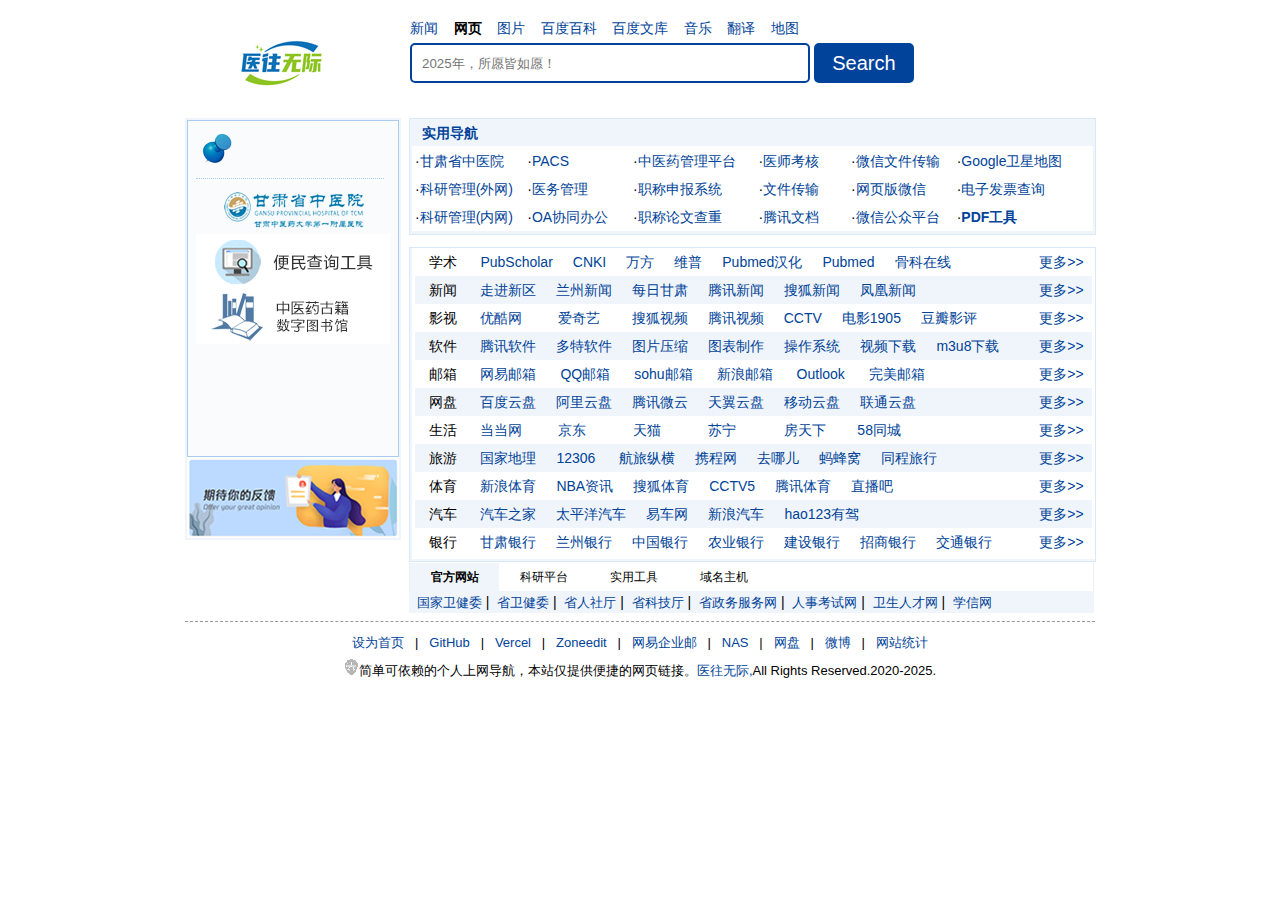
<file: index.html>
<!DOCTYPE HTML PUBLIC "-//W3C//DTD HTML 4.01 Transitional//EN" "http://www.w3c.org/TR/1999/REC-html401-19991224/loose.dtd">
<html xmlns="http://www.w3.org/1999/xhtml"> 
<head>
<title>上网导航</title>
<meta content="text/html; charset=utf-8" http-equiv=Content-Type>
<link rel="shortcut icon" href="img/favicon.ico" />
<link rel=stylesheet type=text/css href="css/site_center.css">
<script type="text/javascript" src="js/jqm.js"></script>
<script type="text/javascript" src="js/tabs.js"></script>
<script>
var _hmt = _hmt || [];
(function() {
  var hm = document.createElement("script");
  hm.src = "https://hm.baidu.com/hm.js?fe76b2da3891598feba4f0c0bb582e77";
  var s = document.getElementsByTagName("script")[0]; 
  s.parentNode.insertBefore(hm, s);
})();
</script>
</head>
<body>
<DIV id=header> 
<TABLE border=0 cellSpacing=0 cellPadding=0 width="100%">
  <TBODY>
  <TR>
    <TD>
<A class=logo align=right><IMG border=0 alt="欢迎访问本站" src="img/logo1.jpg"></A> </TD>
    <TD align=middle>
      <DIV style="WIDTH: 630px" align=left>
      <DIV class=headerTab>
      <A href="http://news.baidu.com/" target=_blank>新闻</A>&nbsp;&nbsp;&nbsp;
      <STRONG>网页</STRONG>&nbsp;&nbsp;&nbsp;
      <A href="http://image.baidu.com/" target=_blank>图片</A>&nbsp;&nbsp;&nbsp;
      <A href="https://baike.baidu.com/" target=_blank>百度百科</A>&nbsp;&nbsp;&nbsp;
      <A href="https://wenku.baidu.com/" target=_blank>百度文库</A>&nbsp;&nbsp;&nbsp;
      <A href="https://music.163.com" target=_blank>音乐</A>&nbsp;&nbsp;&nbsp;
      <A href="https://cn.bing.com/translator" target=_blank>翻译</A>&nbsp;&nbsp;&nbsp; 
      <A href="http://ditu.baidu.com" target=_blank>地图</A>&nbsp;&nbsp;&nbsp;       
      </DIV>
<DIV>
<FORM method=get name=f action=https://www.baidu.com/s target=_blank>
      <TABLE border=0 cellSpacing=0 cellPadding=0>
      <TBODY><TR>
      <TD><DIV id=sugOut><input class="user-input" type="text" onfocus=this.select() onmouseover=this.focus() name="word" placeholder="2025年，所愿皆如愿！"></DIV></TD>
      <TD>&nbsp;<input class="user-btn" type="submit" value="Search"></TD>
      </TR></TBODY>
      </TABLE>
</FORM>
</DIV>
<DIV><iframe width="350" height="20" frameborder="0" scrolling="no" hspace="0" src="https://i.tianqi.com/?c=code&a=getcode&id=73&icon=1"></iframe></iframe></DIV></DIV></TD></TR></TBODY></TABLE></DIV>
<DIV id=container>
<DIV id=leftSide>
<DIV id=leftwraper>
<DIV class=leftContent>
<DIV><IMG border=0 alt="Tips" src="img/tips.png"></DIV>
</DIV>
<DIV >
<DIV><a href="https://www.gszyy.com/" target=_blank><img border=0 alt="甘肃省中医院" src="img/banner-gsszyy.png"></a></DIV>
<DIV><a href="bms.html" target=_blank><img border=0 alt="便民查询工具" src="img/banner-bms.png"></a></DIV>
<DIV><a href="http://192.168.57.11/" target=_blank><img border=0 alt="中医药数字图书馆" src="img/banner-lib.png"></a></DIV>  
<BR><BR><BR><BR></DIV>
</DIV><DIV><a href="https://txc.qq.com/products/670535" target=_blank><img border=0 alt="期待你的声音" src="img/banner-message.png"></a></DIV> </DIV>

<DIV id=rightSide>
<DIV id=search>
<DIV id=searchWraper>
<DIV class=s1><DIV class=siteTitle>实用导航</DIV></DIV>
<DIV style="DISPLAY: none; CLEAR: both"></DIV>
<TABLE border=0 cellSpacing=0 cellPadding=0 width="97%">
  <TBODY>
  <TR>
    <TD width="17%" class=pl>
        ·<A href="https://www.gszyy.com/" target=_blank>甘肃省中医院</A><BR>
        ·<A href="http://61.178.77.35:8090" target=_blank>科研管理(外网)</A><BR>
        ·<A href="http://192.168.50.23/" target=_blank>科研管理(内网)</A><BR></TD>
    <TD width="16%" >
    ·<A href="http://61.178.77.7:8091/" target=_blank>PACS</A><BR>
    ·<A href="http://192.168.53.24:7000" target=_blank>医务管理</A><BR>
    ·<A href="http://61.178.77.7:9999/seeyon/index.jsp" target=_blank>OA协同办公</A><BR></TD>
    <TD width="19%" >
    ·<A href="http://61.178.83.89:8099/user/login" target=_blank>中医药管理平台</A><BR>
    ·<A href="https://gszcxt.rst.gansu.gov.cn/zcfwpt/home" target=_blank>职称申报系统</A><BR>
    ·<A href="https://we.cnki.net/check/zcps/gs/main.html#/login" target=_blank>职称论文查重</A><BR></TD>
    <TD width="14%" >
    ·<A href="https://renew-cmda.cn/" target=_blank>医师考核</A><BR>
    ·<A href="https://www.wenshushu.cn/" target=_blank>文件传输</A><BR>
    ·<A href="https://docs.qq.com/desktop/" target=_blank>腾讯文档</A></TD>
    <TD width="16%" >
    ·<A href="https://filehelper.weixin.qq.com/" target=_blank>微信文件传输</A><BR>
    ·<A href="https://wx.qq.com/" target=_blank>网页版微信</A><BR>
    ·<A href="https://mp.weixin.qq.com/" target=_blank>微信公众平台</A><BR></TD>
    <TD width="18%" >
    ·<A href="https://www.earthol.com/g/" target=_blank>Google卫星地图</A><BR>
    ·<A href="https://inv-veri.chinatax.gov.cn/index.html" target=_blank>电子发票查询</A><BR>
    ·<A href="https://tools.pdf24.org/zh/all-tools" target=_blank><b>PDF工具</b></A></TD>
</TR></TBODY></TABLE></DIV></DIV>
<DIV id=siteAll>
<DIV id=siteAllWrapper>
<DIV class=s1>
<DIV style="CLEAR: both"></DIV>
<TABLE border=0 cellSpacing=0 cellPadding=0 width="99%" align=center>
  <TBODY>
<TR>
    <TD class=pl><A>学术</A></TD>
    <TD class=r30>
    <A href="https://pubscholar.cn/" target=_blank>PubScholar</A>
    <A href="http://www.cnki.net/" target=_blank>CNKI</A>
    <A href="http://www.wanfangdata.com.cn/" target=_blank>万方</A>
    <A href="http://www.cqvip.com/" target=_blank>维普</A>
    <A href="http://www.ipubmed.cn/" target=_blank>Pubmed汉化</A>      
    <A href="https://www.ncbi.nlm.nih.gov/" target=_blank>Pubmed</A>
    <A href="http://www.orthonline.com.cn/" target=_blank>骨科在线</A>
</TD>
    <TD class=pr><A href="https://www.sciencesoft.cn/so/" target=_blank>更多&gt;&gt;</A></TD>
  </TR>
  <TR class=ry>
    <TD class=pl><A>新闻</A></TD>
    <TD class=r30>
    <A href="http://www.lzxq.gov.cn/" target=_blank>走进新区</A>
    <A href="https://www.lzbs.com.cn/" target=_blank>兰州新闻</A>
    <A href="http://www.gansudaily.com.cn/" target=_blank>每日甘肃</A>
    <A href="http://mini.qq.com/" target=_blank>腾讯新闻</A>
    <A href="http://www.sohu.com/" target=_blank>搜狐新闻</A>
    <A href="http://news.ifeng.com/" target=_blank>凤凰新闻</A></TD>
    <TD class=pr><A href="#" target=_blank>更多&gt;&gt;</A></TD>
  </TR>
  <TR>
    <TD class=pl><A>影视</A></TD>
    <TD class=r30>
    <A href="http://www.youku.com/" target=_blank>优酷网&nbsp;&nbsp;&nbsp;&nbsp;</A>
    <A href="http://www.iqiyi.com/" target=_blank>爱奇艺&nbsp;&nbsp;&nbsp;</A>
    <A href="http://tv.sohu.com/" target=_blank>搜狐视频</A>
    <A href="http://v.qq.com/" target=_blank>腾讯视频</A>
    <A href="http://tv.cctv.com/live/" target=_blank>CCTV</A>
    <A href="https://www.1905.com/" target=_blank>电影1905</A>
    <A href="https://movie.douban.com/" target=_blank>豆瓣影评</A></TD>
    <TD class=pr><A href="http://v.hao123.baidu.com/dianying/" target=_blank>更多&gt;&gt;</A></TD>
  </TR>
  <TR class=ry>
    <TD class=pl><A>软件</A></TD>
    <TD class=r30>
    <A href="http://pc.qq.com/" target=_blank>腾讯软件</A>
    <A href="http://www.duote.com/" target=_blank>多特软件</A>
    <A href="https://zhitu.isux.us/" target=_blank>图片压缩</A>
    <A href="https://tushuo.baidu.com/" target=_blank>图表制作</A>
    <A href="https://msdn.itellyou.cn/" target=_blank>操作系统</A>
    <A href="https://www.online-downloader.com/index-Chinese" target=_blank>视频下载</A>
    <A href="https://tools.thatwind.com/tool/m3u8downloader" target=_blank>m3u8下载</A>
</TD>
    <TD class=pr><A href="#" target=_blank>更多&gt;&gt;</A></TD>
 </TR>
 <TR>
    <TD class=pl><A>邮箱</A></TD>
    <TD class=r20>
    <A href="http://email.163.com/" target=_blank>网易邮箱</A>
    <A href="http://mail.qq.com/" target=_blank>QQ邮箱</A>    
    <A href="http://mail.sohu.com/" target=_blank>sohu邮箱</A>
    <A href="http://mail.sina.com.cn/" target=_blank>新浪邮箱</A>
    <A href="https://login.live.com/" target=_blank>Outlook</A>
    <A href="http://www.88.com" target=_blank>完美邮箱</A></TD>
    <TD class=pr><A href="http://www.hao123.com/mail" target=_blank>更多&gt;&gt;</A></TD>
    </TR>
  <TR class=ry>
    <TD class=pl><A>网盘</A></TD>
    <TD class=r30>
    <A href="http://pan.baidu.com" target=_blank>百度云盘</A>
    <A href="https://www.aliyundrive.com/sign/in?spm=aliyundrive.index.0.0.2d8360204IXire" target=_blank>阿里云盘</A>
    <A href="https://www.weiyun.com/index.html" target=_blank>腾讯微云</A>
    <A href="https://cloud.189.cn/web/login.html" target=_blank>天翼云盘</A>
    <A href="https://yun.139.com/w/#/" target=_blank>移动云盘</A>
    <A href="https://pan.wo.cn/" target=_blank>联通云盘</A>
</TD>
    <TD class=pr><A href="http://www.hao123.com/mail" target=_blank>更多&gt;&gt;</A></TD>
    </TR>
  <TR>
    <TD class=pl><A>生活</A></TD>
    <TD class=r30>
    <A href="http://www.dangdang.com/" target=_blank>当当网&nbsp;&nbsp;&nbsp;&nbsp;</A>
    <A href="http://www.jd.com/" target=_blank>京东&nbsp;&nbsp;&nbsp;&nbsp;&nbsp;&nbsp;&nbsp;</A>
    <A href="http://www.tmall.com/" target=_blank>天猫&nbsp;&nbsp;&nbsp;&nbsp;&nbsp;&nbsp;&nbsp;</A>
    <A href="http://www.suning.com/" target=_blank>苏宁&nbsp;&nbsp;&nbsp;&nbsp;&nbsp;&nbsp;&nbsp;</A>
    <A href="http://www.fang.com/" target=_blank>房天下&nbsp;&nbsp;&nbsp;</A>
    <A href="https://www.58.com/" target=_blank>58同城</A></TD>
    <TD class=pr><A href="#" target=_blank>更多&gt;&gt;</A></TD>
    </TR>
  <TR class=ry>
    <TD class=pl><A>旅游</A></TD>
    <TD class=r30>
    <A href="http://www.dili360.com/" target=_blank>国家地理</A>
    <A href="https://www.12306.cn/index/" target=_blank>12306&nbsp;</A>
    <A href="https://www.umetrip.com/webStatic/about/download.html" target=_blank>航旅纵横</A>
    <A href="http://www.ctrip.com/" target=_blank>携程网</A>
    <A href="https://www.qunar.com/?ex_track=auto_58c1128c" target=_blank>去哪儿</A>
    <A href="http://www.mafengwo.cn/" target=_blank>蚂蜂窝</A>
    <A href="https://www.ly.com/" target=_blank>同程旅行</A></TD>
    <TD class=pr><A href="http://www.hao123.com/old_lvyou" target=_blank>更多&gt;&gt;</A></TD>
    </TR>
  <TR>
    <TD class=pl><A>体育</A></TD>
    <TD class=r30></A>
    <A href="http://sports.sina.com.cn/" target=_blank>新浪体育</A>
    <A href="http://www.hao123.com/nba" target=_blank>NBA资讯</A>
    <A href="http://sports.sohu.com/" target=_blank>搜狐体育</A>
    <A href="http://sports.cntv.cn/" target=_blank>CCTV5</A>
    <A href="http://sports.qq.com/" target=_blank>腾讯体育</A>
    <A href="http://www.zhibo8.cc/" target=_blank>直播吧</A></TD>
    <TD class=pr><A href="#" target=_blank>更多&gt;&gt;</A></TD>
    </TR>
  <TR class=ry>
    <TD class=pl><A>汽车</A></TD>
    <TD class=r30>
    <A href="http://www.autohome.com.cn/" target=_blank>汽车之家</A>
    <A href="http://www.pcauto.com.cn/" target=_blank>太平洋汽车</A>
    <A href="http://www.bitauto.com/" target=_blank>易车网</A>
    <A href="http://auto.sina.com.cn/" target=_blank>新浪汽车</A>
    <A href="http://www.hao123.com/auto/brand" target=_blank>hao123有驾</A></TD>
    <TD class=pr><A href="#" target=_blank>更多&gt;&gt;</A></TD>
    </TR>
  <TR>
    <TD class=pl><A>银行</A></TD>
    <TD class=r30><A href="https://www.gsbankchina.com/" target=_blank>甘肃银行</A>
    <A href="https://www.lzbank.com/" target=_blank>兰州银行</A> 
    <A href="http://www.boc.cn/" target=_blank>中国银行</A>
    <A href="http://www.abchina.com/" target=_blank>农业银行</A>
    <A href="http://www.ccb.com/" target=_blank>建设银行</A>
    <A href="http://www.cmbchina.com/" target=_blank>招商银行</A>
    <A href="http://www.bankcomm.com/" target=_blank>交通银行</A></TD>
    <TD class=pr><A href="http://www.hao123.com/bank" target=_blank>更多&gt;&gt;</A></TD>
    </TR>
</TBODY></TABLE></DIV></DIV></DIV></DIV>
<div align="right">
<table border=0 cellspacing=0 cellpadding=0 align=><tr><td>
<div class="tag_link">
    <div align="right" class="tabmenu">
<ul>
      <li class="selected"><a>官方网站</a></li>
      <li><a>科研平台</a></li>
      <li><a>实用工具</a></li>
      <li><a>域名主机</a></li>
      </ul>
    </div>
    <div class="tabcon">
      <div>
           &nbsp;&nbsp;<a href="http://www.nhc.gov.cn/" target="_blank">国家卫健委</a>&nbsp;|&nbsp;
           <a href="http://wsjk.gansu.gov.cn/" target="_blank">省卫健委</a>&nbsp;|&nbsp;
           <a href="http://rst.gansu.gov.cn/" target="_blank">省人社厅</a>&nbsp;|&nbsp;
           <a href="https://kjt.gansu.gov.cn/kjt/" target="_blank">省科技厅</a>&nbsp;|&nbsp;
           <a href="https://zwfw.gansu.gov.cn/" target="_blank">省政务服务网</a>&nbsp;|&nbsp;
           <a href="http://www.cpta.com.cn/" target="_blank">人事考试网</a>&nbsp;|&nbsp;
           <a href="https://www.21wecan.com/" target="_blank">卫生人才网</a>&nbsp;|&nbsp;
           <a href="https://www.chsi.com.cn/" target="_blank">学信网</a>
      </div>
      <div class="hide">
      &nbsp;&nbsp;<a href="https://grants.nsfc.gov.cn/pmpweb/login" target="_blank">国自然信息系统</a>&nbsp;|&nbsp;
      <a href="https://xm.gskeju.cn/" target="_blank">省自然信息平台</a>&nbsp;|&nbsp;
      <a href="http://101.200.235.74:8787/SRP/" target="_blank">省卫生行业科研平台</a>
      </div>
      <div class="hide">
      &nbsp;&nbsp;<a href="https://pss-system.cponline.cnipa.gov.cn/conventionalSearch" target="_blank">专利检索</a>&nbsp;|&nbsp;
      <a href="https://convertio.co/zh/" target="_blank">各种文件转换</a>&nbsp;|&nbsp;
      <a href="https://zh.pickfrom.net/" target="_blank">在线视频剪辑</a>&nbsp;|&nbsp;
      <a href="https://www.uupoop.com/" target="_blank">在线PS</a>&nbsp;|&nbsp;
      <a href="https://cli.im/" target="_blank">草料二维码</a>
      </div>
      <div class="hide">
      &nbsp;&nbsp;<a href="https://domain.miit.gov.cn/" target="_blank">域名信息</a>&nbsp;|&nbsp;
      <a href="http://www.donuts.ltd/" target="_blank">Donuts inc</a>&nbsp;|&nbsp;
      <a href="https://www.dnspod.cn" target="_blank">DNSPod</a>
      </div>
    </div>
</div>
</td></tr></table>
</div>
<div id="footer" align="center">
<hr style="height:1px;border:none;border-top:1px dashed #999999"/>
<table border=0 cellspacing=0 cellpadding=0 align=center><tr><td align="center">
<A href="links.html" target=_blank>设为首页</A>&nbsp;&nbsp;&nbsp;|&nbsp;&nbsp;
<A href="https://github.com/stillfan" target=_blank>GitHub</A>&nbsp;&nbsp;&nbsp;|&nbsp;&nbsp;
<A href="https://www.vercel.com/" target=_blank>Vercel</A>&nbsp;&nbsp;&nbsp;|&nbsp;&nbsp;
<A href="https://www.zoneedit.com/" target=_blank>Zoneedit</A>&nbsp;&nbsp;&nbsp;|&nbsp;&nbsp;
<A href="https://qy.163.com/login/" target=_blank>网易企业邮</A>&nbsp;&nbsp;&nbsp;|&nbsp;&nbsp;
<A href="https://cloud.lexar.com/" target=_blank>NAS</A>&nbsp;&nbsp;&nbsp;|&nbsp;&nbsp;
<A href="http://fuf.ysepan.com/" target=_blank>网盘</A>&nbsp;&nbsp;&nbsp;|&nbsp;&nbsp;
<A href="https://www.weibo.com/iorth" target=_blank>微博</A>&nbsp;&nbsp;&nbsp;|&nbsp;&nbsp;
<a href="https://tongji.baidu.com/main/homepage/10000505579/homepage/index">网站统计</A>
<p><IMG border=0 src="img/gs.gif">简单可依赖的个人上网导航，本站仅提供便捷的网页链接。<A href="https://youfu.fan/Homepage.html" target=_blank>医往无际,</A>All Rights Reserved.2020-2025.
</p>
</td></tr></table></div>
</body>
</html>
</file>
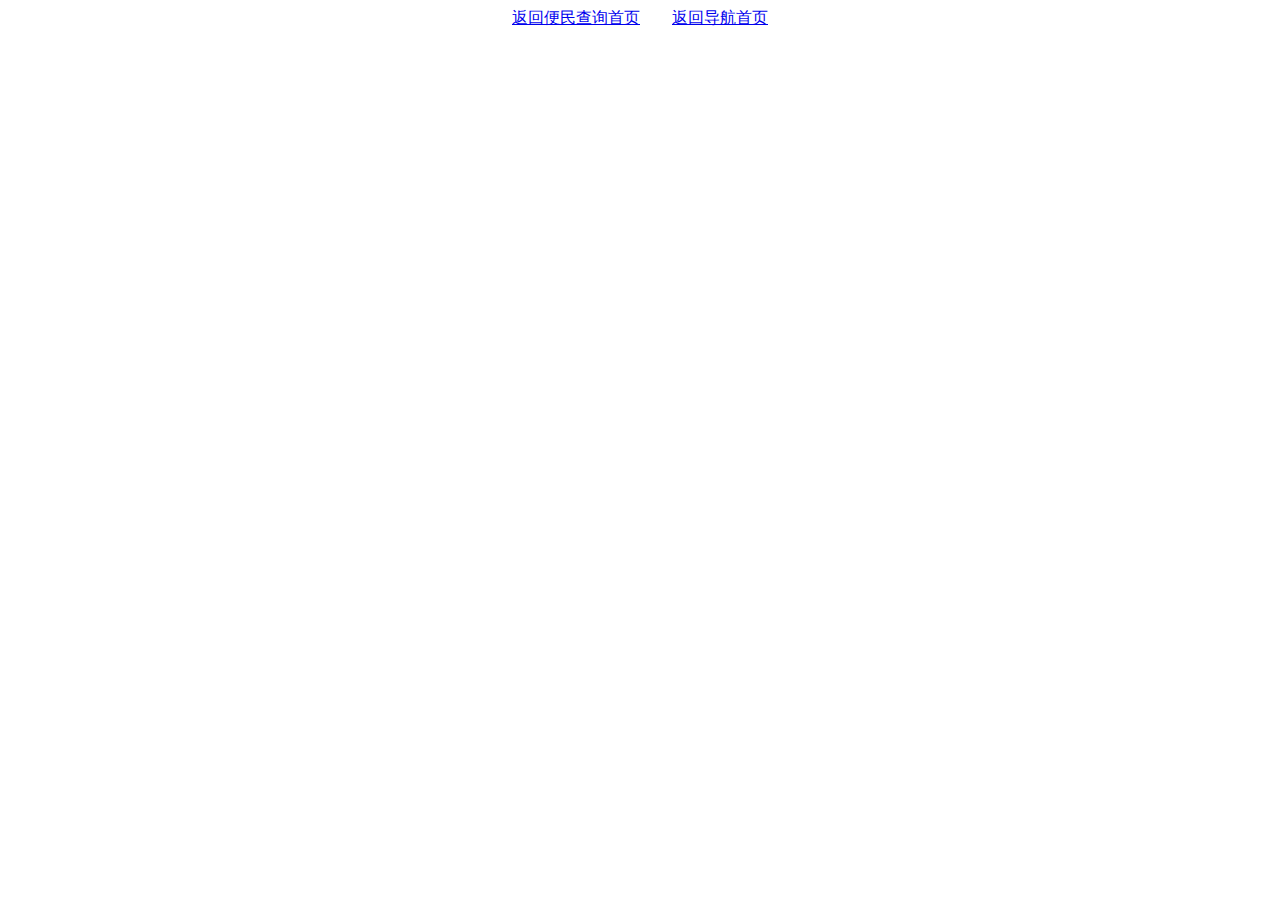
<file: bms.html>
<HTML xmlns="http://www.w3.org/1999/xhtml"><HEAD>
<TITLE>便民查询工具</TITLE>
<META content="text/html; charset=utf-8" http-equiv=Content-Type>
<BODY>
<table  border=0 cellSpacing=0 cellPadding=0 width="100%" height="100%">
  <tbody>
    <tr>
    <td align=center height=20px><a href="bms.html" class="siteTitle">返回便民查询首页</a>&nbsp;&nbsp;&nbsp;&nbsp;&nbsp;&nbsp;&nbsp;
    <a href="index.html" class="siteTitle">返回导航首页</a></td>
    </tr>
    <tr>
     <td><iframe id="api_iframe_bmcx" name="api_iframe_bmcx" src="" width="100%" height="100%" scrolling="no" frameborder="0"></iframe>
      <script type="text/javascript">
//接口生成：https://www.bmcx.com/api/
document.getElementById("api_iframe_bmcx").src = "https://www.bmcx.com/apiiframe/?api_from=bmcx&api_url=https://www.bmcx.com/&api_width=98%&api_backgroundcolor=FFFFFF&api_agent="+location.href.match(/^.*?\:\/\/[^\/]+\//i)+"web/bmcx_api_agent.html";
</script>
      </td>
    </tr>
  </tbody>
</table>
</BODY>
</HTML>
</file>
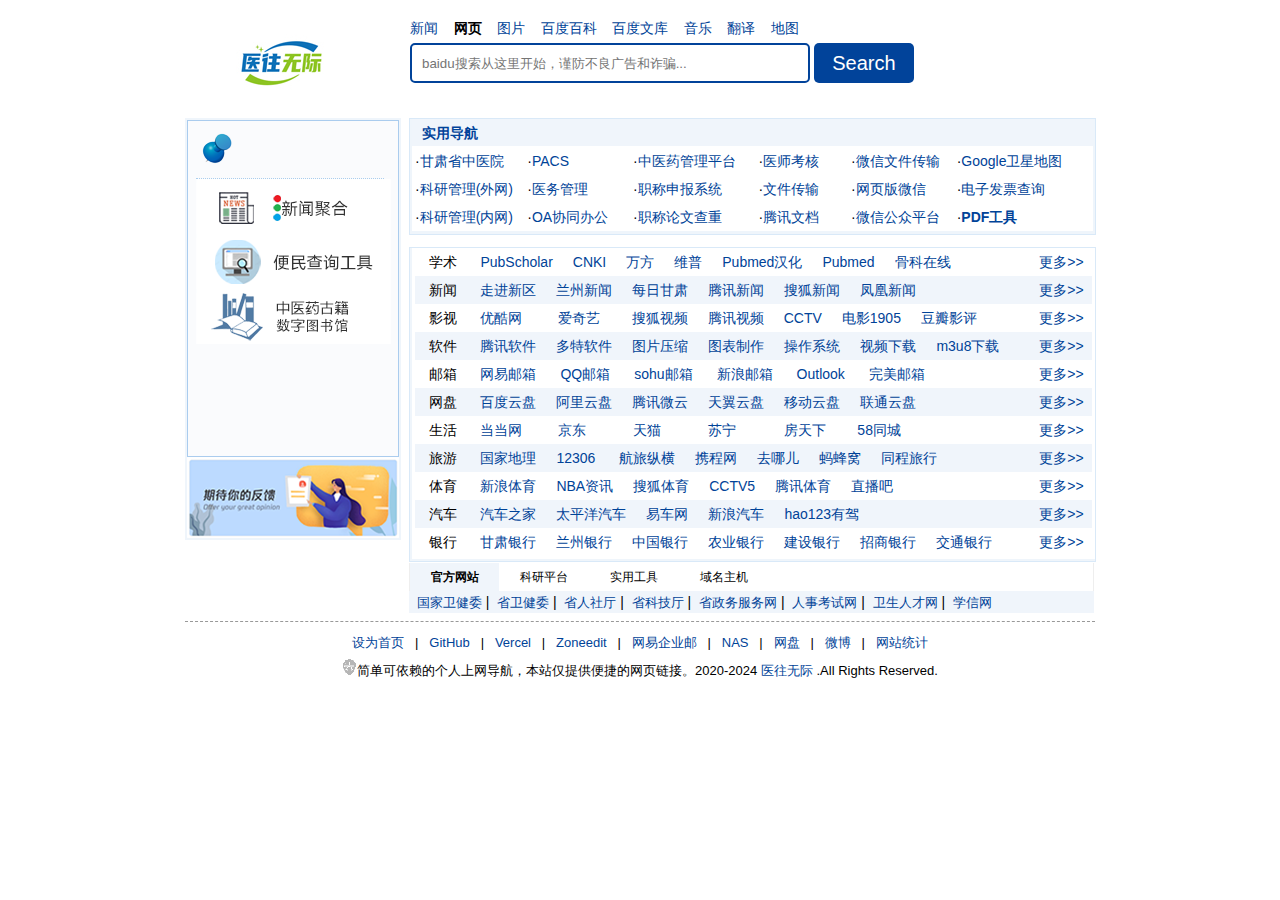
<file: dh.html>
<!DOCTYPE HTML PUBLIC "-//W3C//DTD HTML 4.01 Transitional//EN" "http://www.w3c.org/TR/1999/REC-html401-19991224/loose.dtd">
<html xmlns="http://www.w3.org/1999/xhtml"> 
<head>
<title>上网导航</title>
<meta content="text/html; charset=utf-8" http-equiv=Content-Type>
<link rel="shortcut icon" href="img/favicon.ico" />
<link rel=stylesheet type=text/css href="css/site_center.css">
<script type="text/javascript" src="js/jqm.js"></script>
<script type="text/javascript" src="js/tabs.js"></script>
<script>
var _hmt = _hmt || [];
(function() {
  var hm = document.createElement("script");
  hm.src = "https://hm.baidu.com/hm.js?fe76b2da3891598feba4f0c0bb582e77";
  var s = document.getElementsByTagName("script")[0]; 
  s.parentNode.insertBefore(hm, s);
})();
</script>
</head>
<body>
<DIV id=header> 
<TABLE border=0 cellSpacing=0 cellPadding=0 width="100%">
  <TBODY>
  <TR>
    <TD>
<A class=logo align=right><IMG border=0 alt="欢迎访问本站" src="img/logo1.jpg"></A> </TD>
    <TD align=middle>
      <DIV style="WIDTH: 630px" align=left>
      <DIV class=headerTab>
      <A href="http://news.baidu.com/" target=_blank>新闻</A>&nbsp;&nbsp;&nbsp;
      <STRONG>网页</STRONG>&nbsp;&nbsp;&nbsp;
      <A href="http://image.baidu.com/" target=_blank>图片</A>&nbsp;&nbsp;&nbsp;
      <A href="https://baike.baidu.com/" target=_blank>百度百科</A>&nbsp;&nbsp;&nbsp;
      <A href="https://wenku.baidu.com/" target=_blank>百度文库</A>&nbsp;&nbsp;&nbsp;
      <A href="https://music.163.com" target=_blank>音乐</A>&nbsp;&nbsp;&nbsp;
      <A href="https://cn.bing.com/translator" target=_blank>翻译</A>&nbsp;&nbsp;&nbsp; 
      <A href="http://ditu.baidu.com" target=_blank>地图</A>&nbsp;&nbsp;&nbsp;       
      </DIV>
<DIV>
<FORM method=get name=f action=https://www.baidu.com/s target=_blank>
      <TABLE border=0 cellSpacing=0 cellPadding=0>
      <TBODY><TR>
      <TD><DIV id=sugOut><input class="user-input" type="text" onfocus=this.select() onmouseover=this.focus() name="word" placeholder="baidu搜索从这里开始，谨防不良广告和诈骗..."></DIV></TD>
      <TD>&nbsp;<input class="user-btn" type="submit" value="Search"></TD>
      </TR></TBODY>
      </TABLE>
</FORM>
</DIV>
<DIV><iframe width="350" height="20" frameborder="0" scrolling="no" hspace="0" src="https://i.tianqi.com/?c=code&a=getcode&id=73&icon=1"></iframe></iframe></DIV></DIV></TD></TR></TBODY></TABLE></DIV>
<DIV id=container>
<DIV id=leftSide>
<DIV id=leftwraper>
<DIV class=leftContent>
<DIV><IMG border=0 alt="Tips" src="img/tips.png"></DIV>
</DIV>
<DIV >
<DIV><a href="news.html" target=_blank><img border=0 alt="新闻聚合" src="img/banner-news.png"></a></DIV> 
<DIV><a href="bms.html" target=_blank><img border=0 alt="便民查询工具" src="img/banner-bms.png"></a></DIV>
<DIV><a href="http://192.168.57.11/" target=_blank><img border=0 alt="中医药数字图书馆" src="img/banner-lib.png"></a></DIV>  
<BR><BR><BR><BR></DIV>
</DIV><DIV><a href="https://txc.qq.com/products/670535" target=_blank><img border=0 alt="期待你的声音" src="img/banner-message.png"></a></DIV> </DIV>

<DIV id=rightSide>
<DIV id=search>
<DIV id=searchWraper>
<DIV class=s1><DIV class=siteTitle>实用导航</DIV></DIV>
<DIV style="DISPLAY: none; CLEAR: both"></DIV>
<TABLE border=0 cellSpacing=0 cellPadding=0 width="97%">
  <TBODY>
  <TR>
    <TD width="17%" class=pl>
        ·<A href="http://www.gszyy.com/" target=_blank>甘肃省中医院</A><BR>
        ·<A href="http://61.178.77.35:8090" target=_blank>科研管理(外网)</A><BR>
        ·<A href="http://192.168.50.23/" target=_blank>科研管理(内网)</A><BR></TD>
    <TD width="16%" >
    ·<A href="http://61.178.77.7:8091/" target=_blank>PACS</A><BR>
    ·<A href="http://192.168.53.24:7000" target=_blank>医务管理</A><BR>
    ·<A href="http://61.178.77.7:8888/seeyon/index.jsp" target=_blank>OA协同办公</A><BR></TD>
    <TD width="19%" >
    ·<A href="http://61.178.83.89:8099/user/login" target=_blank>中医药管理平台</A><BR>
    ·<A href="https://gszcxt.rst.gansu.gov.cn/zcfwpt/home" target=_blank>职称申报系统</A><BR>
    ·<A href="https://we.cnki.net/check/zcps/gs/main.html#/login" target=_blank>职称论文查重</A><BR></TD>
    <TD width="14%" >
    ·<A href="https://renew-cmda.cn/" target=_blank>医师考核</A><BR>
    ·<A href="https://www.wenshushu.cn/" target=_blank>文件传输</A><BR>
    ·<A href="https://docs.qq.com/desktop/" target=_blank>腾讯文档</A></TD>
    <TD width="16%" >
    ·<A href="https://filehelper.weixin.qq.com/" target=_blank>微信文件传输</A><BR>
    ·<A href="https://wx.qq.com/" target=_blank>网页版微信</A><BR>
    ·<A href="https://mp.weixin.qq.com/" target=_blank>微信公众平台</A><BR></TD>
    <TD width="18%" >
    ·<A href="https://www.earthol.com/g/" target=_blank>Google卫星地图</A><BR>
    ·<A href="https://inv-veri.chinatax.gov.cn/index.html" target=_blank>电子发票查询</A><BR>
    ·<A href="https://tools.pdf24.org/zh/all-tools" target=_blank><b>PDF工具</b></A></TD>
</TR></TBODY></TABLE></DIV></DIV>
<DIV id=siteAll>
<DIV id=siteAllWrapper>
<DIV class=s1>
<DIV style="CLEAR: both"></DIV>
<TABLE border=0 cellSpacing=0 cellPadding=0 width="99%" align=center>
  <TBODY>
<TR>
    <TD class=pl><A>学术</A></TD>
    <TD class=r30>
    <A href="https://pubscholar.cn/" target=_blank>PubScholar</A>
    <A href="http://www.cnki.net/" target=_blank>CNKI</A>
    <A href="http://www.wanfangdata.com.cn/" target=_blank>万方</A>
    <A href="http://www.cqvip.com/" target=_blank>维普</A>
    <A href="http://www.ipubmed.cn/" target=_blank>Pubmed汉化</A>      
    <A href="https://www.ncbi.nlm.nih.gov/" target=_blank>Pubmed</A>
    <A href="http://www.orthonline.com.cn/" target=_blank>骨科在线</A>
</TD>
    <TD class=pr><A href="https://www.sciencesoft.cn/so/" target=_blank>更多&gt;&gt;</A></TD>
  </TR>
  <TR class=ry>
    <TD class=pl><A>新闻</A></TD>
    <TD class=r30>
    <A href="http://www.lzxq.gov.cn/" target=_blank>走进新区</A>
    <A href="https://www.lzbs.com.cn/" target=_blank>兰州新闻</A>
    <A href="http://www.gansudaily.com.cn/" target=_blank>每日甘肃</A>
    <A href="http://mini.qq.com/" target=_blank>腾讯新闻</A>
    <A href="http://www.sohu.com/" target=_blank>搜狐新闻</A>
    <A href="http://news.ifeng.com/" target=_blank>凤凰新闻</A></TD>
    <TD class=pr><A href="#" target=_blank>更多&gt;&gt;</A></TD>
  </TR>
  <TR>
    <TD class=pl><A>影视</A></TD>
    <TD class=r30>
    <A href="http://www.youku.com/" target=_blank>优酷网&nbsp;&nbsp;&nbsp;&nbsp;</A>
    <A href="http://www.iqiyi.com/" target=_blank>爱奇艺&nbsp;&nbsp;&nbsp;</A>
    <A href="http://tv.sohu.com/" target=_blank>搜狐视频</A>
    <A href="http://v.qq.com/" target=_blank>腾讯视频</A>
    <A href="http://tv.cctv.com/live/" target=_blank>CCTV</A>
    <A href="https://www.1905.com/" target=_blank>电影1905</A>
    <A href="https://movie.douban.com/" target=_blank>豆瓣影评</A></TD>
    <TD class=pr><A href="http://v.hao123.baidu.com/dianying/" target=_blank>更多&gt;&gt;</A></TD>
  </TR>
  <TR class=ry>
    <TD class=pl><A>软件</A></TD>
    <TD class=r30>
    <A href="http://pc.qq.com/" target=_blank>腾讯软件</A>
    <A href="http://www.duote.com/" target=_blank>多特软件</A>
    <A href="https://zhitu.isux.us/" target=_blank>图片压缩</A>
    <A href="https://tushuo.baidu.com/" target=_blank>图表制作</A>
    <A href="https://msdn.itellyou.cn/" target=_blank>操作系统</A>
    <A href="https://www.online-downloader.com/index-Chinese" target=_blank>视频下载</A>
    <A href="https://tools.thatwind.com/tool/m3u8downloader" target=_blank>m3u8下载</A>
</TD>
    <TD class=pr><A href="#" target=_blank>更多&gt;&gt;</A></TD>
 </TR>
 <TR>
    <TD class=pl><A>邮箱</A></TD>
    <TD class=r20>
    <A href="http://email.163.com/" target=_blank>网易邮箱</A>
    <A href="http://mail.qq.com/" target=_blank>QQ邮箱</A>    
    <A href="http://mail.sohu.com/" target=_blank>sohu邮箱</A>
    <A href="http://mail.sina.com.cn/" target=_blank>新浪邮箱</A>
    <A href="https://login.live.com/" target=_blank>Outlook</A>
    <A href="http://www.88.com" target=_blank>完美邮箱</A></TD>
    <TD class=pr><A href="http://www.hao123.com/mail" target=_blank>更多&gt;&gt;</A></TD>
    </TR>
  <TR class=ry>
    <TD class=pl><A>网盘</A></TD>
    <TD class=r30>
    <A href="http://pan.baidu.com" target=_blank>百度云盘</A>
    <A href="https://www.aliyundrive.com/sign/in?spm=aliyundrive.index.0.0.2d8360204IXire" target=_blank>阿里云盘</A>
    <A href="https://www.weiyun.com/index.html" target=_blank>腾讯微云</A>
    <A href="https://cloud.189.cn/web/login.html" target=_blank>天翼云盘</A>
    <A href="https://yun.139.com/w/#/" target=_blank>移动云盘</A>
    <A href="https://pan.wo.cn/" target=_blank>联通云盘</A>
</TD>
    <TD class=pr><A href="http://www.hao123.com/mail" target=_blank>更多&gt;&gt;</A></TD>
    </TR>
  <TR>
    <TD class=pl><A>生活</A></TD>
    <TD class=r30>
    <A href="http://www.dangdang.com/" target=_blank>当当网&nbsp;&nbsp;&nbsp;&nbsp;</A>
    <A href="http://www.jd.com/" target=_blank>京东&nbsp;&nbsp;&nbsp;&nbsp;&nbsp;&nbsp;&nbsp;</A>
    <A href="http://www.tmall.com/" target=_blank>天猫&nbsp;&nbsp;&nbsp;&nbsp;&nbsp;&nbsp;&nbsp;</A>
    <A href="http://www.suning.com/" target=_blank>苏宁&nbsp;&nbsp;&nbsp;&nbsp;&nbsp;&nbsp;&nbsp;</A>
    <A href="http://www.fang.com/" target=_blank>房天下&nbsp;&nbsp;&nbsp;</A>
    <A href="https://www.58.com/" target=_blank>58同城</A></TD>
    <TD class=pr><A href="#" target=_blank>更多&gt;&gt;</A></TD>
    </TR>
  <TR class=ry>
    <TD class=pl><A>旅游</A></TD>
    <TD class=r30>
    <A href="http://www.dili360.com/" target=_blank>国家地理</A>
    <A href="https://www.12306.cn/index/" target=_blank>12306&nbsp;</A>
    <A href="https://www.umetrip.com/webStatic/about/download.html" target=_blank>航旅纵横</A>
    <A href="http://www.ctrip.com/" target=_blank>携程网</A>
    <A href="https://www.qunar.com/?ex_track=auto_58c1128c" target=_blank>去哪儿</A>
    <A href="http://www.mafengwo.cn/" target=_blank>蚂蜂窝</A>
    <A href="https://www.ly.com/" target=_blank>同程旅行</A></TD>
    <TD class=pr><A href="http://www.hao123.com/old_lvyou" target=_blank>更多&gt;&gt;</A></TD>
    </TR>
  <TR>
    <TD class=pl><A>体育</A></TD>
    <TD class=r30></A>
    <A href="http://sports.sina.com.cn/" target=_blank>新浪体育</A>
    <A href="http://www.hao123.com/nba" target=_blank>NBA资讯</A>
    <A href="http://sports.sohu.com/" target=_blank>搜狐体育</A>
    <A href="http://sports.cntv.cn/" target=_blank>CCTV5</A>
    <A href="http://sports.qq.com/" target=_blank>腾讯体育</A>
    <A href="http://www.zhibo8.cc/" target=_blank>直播吧</A></TD>
    <TD class=pr><A href="#" target=_blank>更多&gt;&gt;</A></TD>
    </TR>
  <TR class=ry>
    <TD class=pl><A>汽车</A></TD>
    <TD class=r30>
    <A href="http://www.autohome.com.cn/" target=_blank>汽车之家</A>
    <A href="http://www.pcauto.com.cn/" target=_blank>太平洋汽车</A>
    <A href="http://www.bitauto.com/" target=_blank>易车网</A>
    <A href="http://auto.sina.com.cn/" target=_blank>新浪汽车</A>
    <A href="http://www.hao123.com/auto/brand" target=_blank>hao123有驾</A></TD>
    <TD class=pr><A href="#" target=_blank>更多&gt;&gt;</A></TD>
    </TR>
  <TR>
    <TD class=pl><A>银行</A></TD>
    <TD class=r30><A href="https://www.gsbankchina.com/" target=_blank>甘肃银行</A>
    <A href="https://www.lzbank.com/" target=_blank>兰州银行</A> 
    <A href="http://www.boc.cn/" target=_blank>中国银行</A>
    <A href="http://www.abchina.com/" target=_blank>农业银行</A>
    <A href="http://www.ccb.com/" target=_blank>建设银行</A>
    <A href="http://www.cmbchina.com/" target=_blank>招商银行</A>
    <A href="http://www.bankcomm.com/" target=_blank>交通银行</A></TD>
    <TD class=pr><A href="http://www.hao123.com/bank" target=_blank>更多&gt;&gt;</A></TD>
    </TR>
</TBODY></TABLE></DIV></DIV></DIV></DIV>
<div align="right">
<table border=0 cellspacing=0 cellpadding=0 align=><tr><td>
<div class="tag_link">
    <div align="right" class="tabmenu">
<ul>
      <li class="selected"><a>官方网站</a></li>
      <li><a>科研平台</a></li>
      <li><a>实用工具</a></li>
      <li><a>域名主机</a></li>
      </ul>
    </div>
    <div class="tabcon">
      <div>
           &nbsp;&nbsp;<a href="http://www.nhc.gov.cn/" target="_blank">国家卫健委</a>&nbsp;|&nbsp;
           <a href="http://wsjk.gansu.gov.cn/" target="_blank">省卫健委</a>&nbsp;|&nbsp;
           <a href="http://rst.gansu.gov.cn/" target="_blank">省人社厅</a>&nbsp;|&nbsp;
           <a href="https://kjt.gansu.gov.cn/kjt/" target="_blank">省科技厅</a>&nbsp;|&nbsp;
           <a href="https://zwfw.gansu.gov.cn/" target="_blank">省政务服务网</a>&nbsp;|&nbsp;
           <a href="http://www.cpta.com.cn/" target="_blank">人事考试网</a>&nbsp;|&nbsp;
           <a href="https://www.21wecan.com/" target="_blank">卫生人才网</a>&nbsp;|&nbsp;
           <a href="https://www.chsi.com.cn/" target="_blank">学信网</a>
      </div>
      <div class="hide">
      &nbsp;&nbsp;<a href="https://grants.nsfc.gov.cn/pmpweb/login" target="_blank">国自然信息系统</a>&nbsp;|&nbsp;
      <a href="https://xm.gskeju.cn/" target="_blank">省自然信息平台</a>&nbsp;|&nbsp;
      <a href="http://101.200.235.74:8787/SRP/" target="_blank">省卫生行业科研平台</a>
      </div>
      <div class="hide">
      &nbsp;&nbsp;<a href="https://convertio.co/zh/" target="_blank">各种文件转换</a>&nbsp;|&nbsp;
      <a href="https://zh.pickfrom.net/" target="_blank">在线视频剪辑</a>&nbsp;|&nbsp;
      <a href="https://www.uupoop.com/" target="_blank">在线PS</a>&nbsp;|&nbsp;
      <a href="https://cli.im/" target="_blank">草料二维码</a>
      </div>
      <div class="hide">
      &nbsp;&nbsp;<a href="https://domain.miit.gov.cn/" target="_blank">域名信息</a>&nbsp;|&nbsp;
      <a href="http://www.donuts.ltd/" target="_blank">Donuts inc</a>&nbsp;|&nbsp;
      <a href="https://www.dnspod.cn" target="_blank">DNSPod</a>
      </div>
    </div>
</div>
</td></tr></table>
</div>
<div id="footer" align="center">
<hr style="height:1px;border:none;border-top:1px dashed #999999"/>
<table border=0 cellspacing=0 cellpadding=0 align=center><tr><td align="center">
<A href="links.html" target=_blank>设为首页</A>&nbsp;&nbsp;&nbsp;|&nbsp;&nbsp;
<A href="https://github.com/stillfan" target=_blank>GitHub</A>&nbsp;&nbsp;&nbsp;|&nbsp;&nbsp;
<A href="https://www.vercel.com/" target=_blank>Vercel</A>&nbsp;&nbsp;&nbsp;|&nbsp;&nbsp;
<A href="https://www.zoneedit.com/" target=_blank>Zoneedit</A>&nbsp;&nbsp;&nbsp;|&nbsp;&nbsp;
<A href="https://qy.163.com/login/" target=_blank>网易企业邮</A>&nbsp;&nbsp;&nbsp;|&nbsp;&nbsp;
<A href="https://cloud.lexar.com/" target=_blank>NAS</A>&nbsp;&nbsp;&nbsp;|&nbsp;&nbsp;
<A href="http://fuf.ysepan.com/" target=_blank>网盘</A>&nbsp;&nbsp;&nbsp;|&nbsp;&nbsp;
<A href="https://www.weibo.com/iorth" target=_blank>微博</A>&nbsp;&nbsp;&nbsp;|&nbsp;&nbsp;
<a href="https://tongji.baidu.com/main/homepage/10000505579/homepage/index">网站统计</A>
<p><IMG border=0 src="img/gs.gif">简单可依赖的个人上网导航，本站仅提供便捷的网页链接。2020-2024&nbsp;<A href="https://youfu.fan">医往无际</A>&nbsp;.All Rights Reserved.
</p>
</td></tr></table></div>
</body>
</html>
</file>
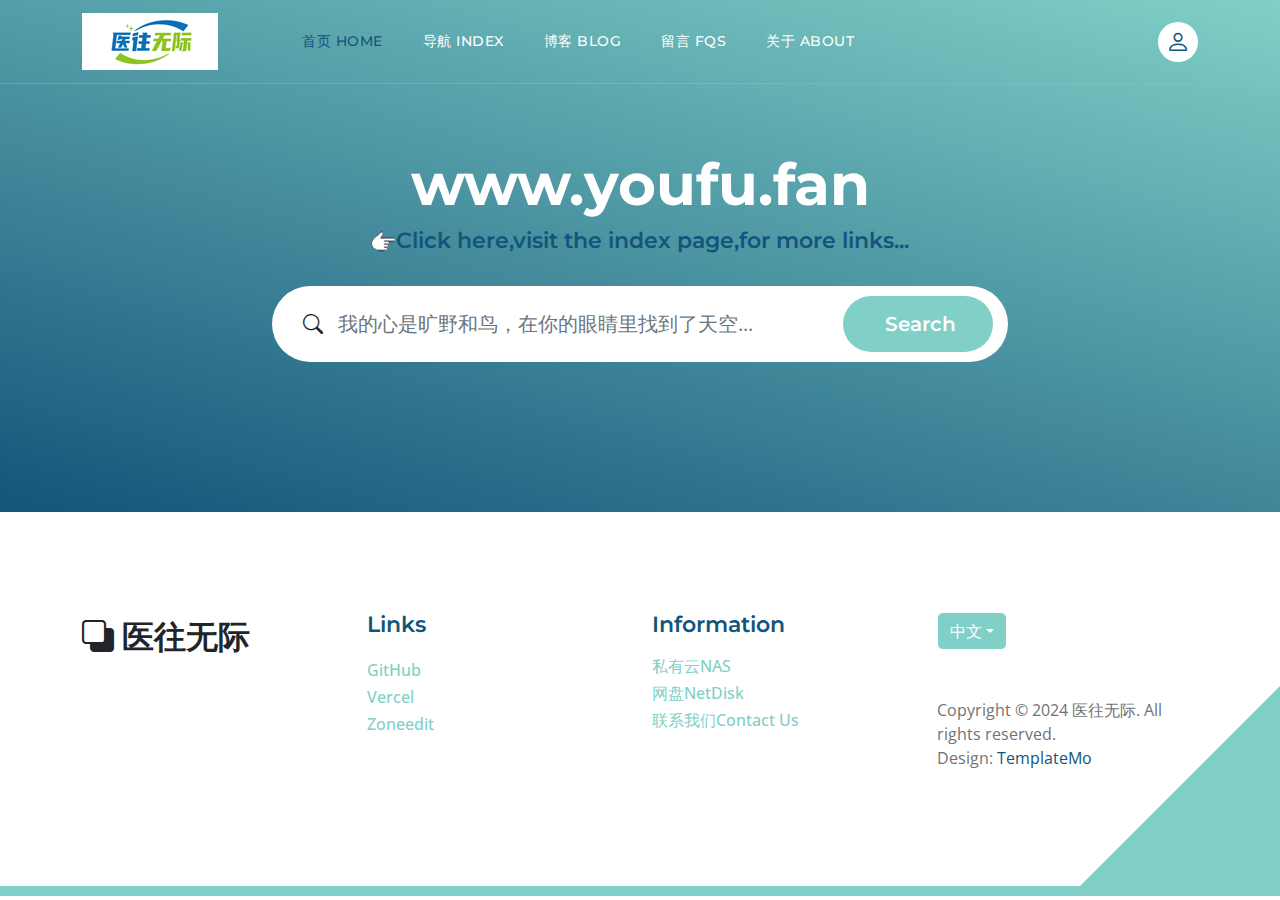
<file: Homepage.html>
﻿<!doctype html>
<html lang="cn">
    <head>
        <meta charset="utf-8">
        <meta name="viewport" content="width=device-width, initial-scale=1">
        <title>医往无际</title>
        <!-- CSS FILES -->        
        <link rel="shortcut icon" href="img/favicon.ico" />
        <link rel="preconnect" href="https://fonts.googleapis.com">
        <link rel="preconnect" href="https://fonts.gstatic.com" crossorigin>
        <link href="https://fonts.googleapis.com/css2?family=Montserrat:wght@500;600;700&family=Open+Sans&display=swap" rel="stylesheet">              
        <link href="css/bootstrap.min.css" rel="stylesheet">
        <link href="css/bootstrap-icons.css" rel="stylesheet">
        <link href="css/templatemo-topic-listing.css" rel="stylesheet">
    </head>
    <body id="top">
        <main>
            <nav class="navbar navbar-expand-lg">
                <div class="container">
                    <a class="navbar-brand" href="index.html">
                        <span><IMG border=0 src="img/logo1.jpg"></span>
                    </a>
                    <div class="d-lg-none ms-auto me-4">
                        <a href="#top" class="navbar-icon bi-person smoothscroll"></a>
                    </div>
                    <button class="navbar-toggler" type="button" data-bs-toggle="collapse" data-bs-target="#navbarNav" aria-controls="navbarNav" aria-expanded="false" aria-label="Toggle navigation">
                        <span class="navbar-toggler-icon"></span>
                    </button>
                    <div class="collapse navbar-collapse" id="navbarNav">
                        <ul class="navbar-nav ms-lg-5 me-lg-auto">
                            <li class="nav-item">
                                <a class="nav-link click-scroll" href="">首页 Home</a>
                            </li>
                            <li class="nav-item">
                                <a class="nav-link click-scroll" href="">导航 Index</a>
                            </li>
                            <li class="nav-item">
                                <a class="nav-link click-scroll" href="https://blog.youfu.fan" target=_blank>博客 Blog</a>
                            </li>
                            <li class="nav-item">
                                <a class="nav-link click-scroll" href="https://txc.qq.com/embed/phone/670535" target=_blank>留言 FQS</a>
                            </li>
                            <li class="nav-item">
                                <a class="nav-link click-scroll" href="https://blog.youfu.fan/post/about" target=_blank>关于 About</a>
                            </li>
                        </ul>
                        <div class="d-none d-lg-block">
                            <a href="#top" class="navbar-icon bi-person smoothscroll"></a>
                        </div>
                    </div>
                </div>
            </nav>
            <section class="hero-section d-flex justify-content-center align-items-center" id="section_1">
                <div class="container">
                    <div class="row">
                        <div class="col-lg-8 col-12 mx-auto">
                            <h1 class="text-white text-center">www.youfu.fan</h1>
                            <h6 class="text-center"><a href="index.html"><IMG border=0 src="img/check.png">Click here,visit the index page,for more links...</a></h6>
                            <form method="get" class="custom-form mt-4 pt-2 mb-lg-0 mb-5" role="search" action=https://cn.bing.com/search target=_blank>
                                <div class="input-group input-group-lg">
                                    <span class="input-group-text bi-search" id="basic-addon1">
                                    </span>
                                    <input name="q" type="search" class="form-control" id="keyword" placeholder="我的心是旷野和鸟，在你的眼睛里找到了天空..." aria-label="Search">
                                    <button type="submit" class="form-control">Search</button>
                                </div>
                            </form>
                        </div>
                    </div>
                </div>
            </section>
</main>
<footer class="site-footer section-padding">
            <div class="container">
                <div class="row">
                    <div class="col-lg-3 col-12 mb-4 pb-2">
                        <a class="navbar-brand mb-2" href="index.html">
                            <i class="bi-back"></i>
                            <span>医往无际</span>
                        </a>
                    </div>
                    <div class="col-lg-3 col-md-4 col-6">
                        <h6 class="site-footer-title mb-3">Links</h6>
                        <ul class="site-footer-links">
                            <li class="site-footer-link-item">
                                <a href="https://github.com" class="site-footer-link">GitHub</a>
                            </li>
                            <li class="site-footer-link-item">
                                <a href="https://vercel.com/" class="site-footer-link">Vercel</a>
                            </li>
                            <li class="site-footer-link-item">
                                <a href="https://www.zoneedit.com/" class="site-footer-link">Zoneedit</a>
                            </li>
                        </ul>
                    </div>
                    <div class="col-lg-3 col-md-4 col-6 mb-4 mb-lg-0">
                        <h6 class="site-footer-title mb-3">Information</h6>
                        <p class="text-white d-flex mb-1">
                            <a href="https://cloud.lexar.com/" class="site-footer-link">
                                私有云NAS
                            </a>
                        </p>
                       <p class="text-white d-flex mb-1">
                            <a href="http://fuf.ysepan.com/" class="site-footer-link">
                                网盘NetDisk
                            </a>
                        </p>
                        <p class="text-white d-flex">
                            <a href="mailto:mail@youfu.fan" class="site-footer-link">
                                联系我们Contact Us
                            </a>
                        </p>
                    </div>
                    <div class="col-lg-3 col-md-4 col-12 mt-4 mt-lg-0 ms-auto">
                        <div class="dropdown">
                            <button class="btn btn-secondary dropdown-toggle" type="button" data-bs-toggle="dropdown" aria-expanded="false">
                            中文</button>
                            <ul class="dropdown-menu">
                                <li><button class="dropdown-item" type="button">English</button></li>
                            </ul>
                        </div>
                        <p class="copyright-text mt-lg-5 mt-4">Copyright © 2024 医往无际. All rights reserved.
                        <br>Design: <a rel="nofollow" href="https://templatemo.com" target="_blank">TemplateMo</a></p>                        
                    </div>
                </div>
            </div>
        </footer>
        <!-- JAVASCRIPT FILES -->
        <script src="js/jquery.min.js"></script>
        <script src="js/bootstrap.bundle.min.js"></script>
        <script src="js/jquery.sticky.js"></script>
        <script src="js/click-scroll.js"></script>
        <script src="js/custom.js"></script>
    </body>
</html>
</file>
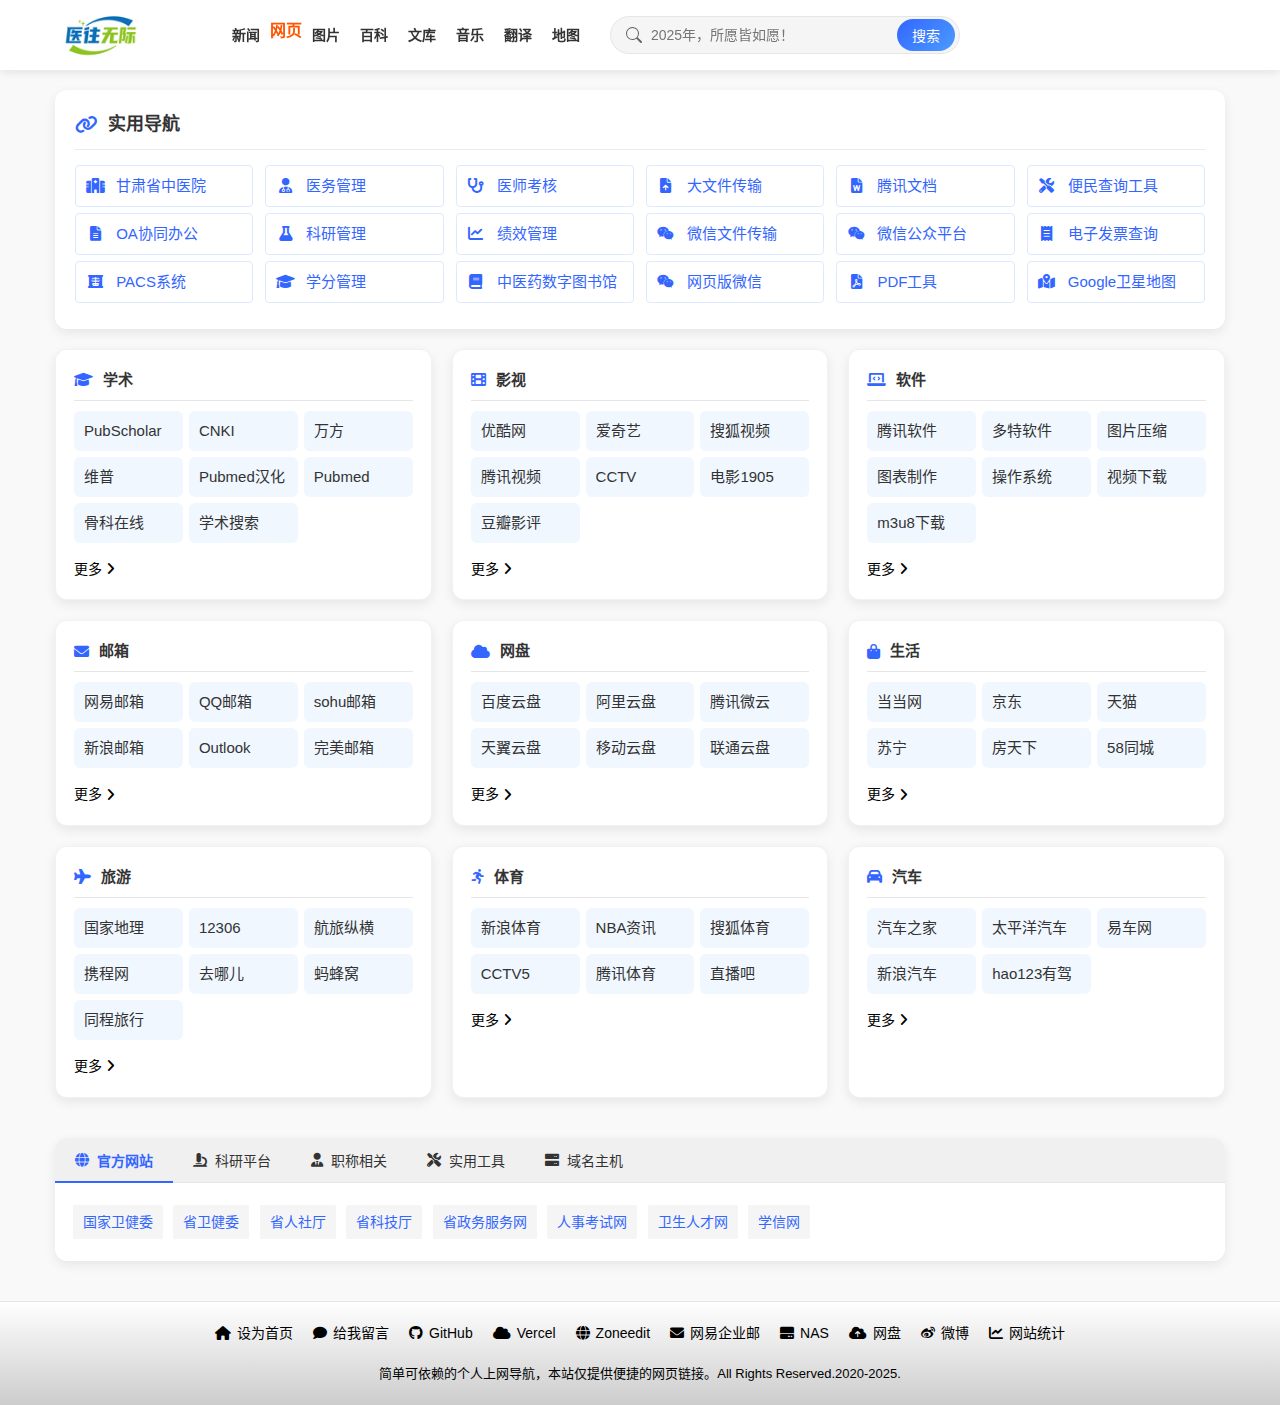
<file: index1.html>
<!DOCTYPE html>
<html lang="zh-CN">
<head>
    <meta charset="UTF-8">
    <meta name="viewport" content="width=device-width, initial-scale=1.0">
    <title>Index page-因你而变！</title>
    <link rel="shortcut icon" href="img/favicon.ico">
    <link rel="stylesheet" href="https://cdnjs.cloudflare.com/ajax/libs/font-awesome/6.0.0-beta3/css/all.min.css">
    <link rel="stylesheet" href="css/indexcss1.css">
</head>
<body>
    <header>
        <div class="container header-container">
            <div class="logo-container">
                <a href="#" class="logo"><img src="img/logo1.jpg" alt="网站Logo"></a>
                <button class="mobile-menu-btn" id="mobileMenuBtn"><i class="fas fa-bars"></i> 菜单</button>
            </div>
            <div class="nav-container" id="mainNav">
                <nav class="main-nav">
                    <a href="news.html" target="_blank">新闻</a>
                    <strong>网页</strong>
                    <a href="http://image.baidu.com/" target="_blank">图片</a>
                    <a href="https://baike.baidu.com/" target="_blank">百科</a>
                    <a href="https://wenku.baidu.com/" target="_blank">文库</a>
                    <a href="https://music.163.com" target="_blank">音乐</a>
                    <a href="https://cn.bing.com/translator" target="_blank">翻译</a>
                    <a href="http://ditu.baidu.com" target="_blank">地图</a>
                </nav>
                <div class="search-container">
                    <form action="https://www.baidu.com/s" method="get" target="_blank">
                        <input type="text" name="word" class="search-input" placeholder="2025年，所愿皆如愿！">
                        <button type="submit" class="search-btn">搜索</button>
                    </form>
                </div>
                <div class="weather-container">
                    <iframe src="https://i.tianqi.com/?c=code&a=getcode&id=73&icon=1" frameborder="0" scrolling="no"></iframe>
                </div>
            </div>
        </div>
    </header>

    <div class="container main-content">
        <section class="quick-links">
            <h2 class="section-title"><i class="fas fa-link"></i> 实用导航</h2>
            <div class="links-grid">
                <div class="link-column">
                    <a href="https://www.gszyy.com/" target="_blank"><i class="fas fa-hospital"></i> 甘肃省中医院</a>
                    <a href="http://61.178.77.7:9999/seeyon/index.jsp" target="_blank"><i class="fas fa-file-alt"></i> OA协同办公</a>
                    <a href="http://61.178.77.7:8091/" target="_blank"><i class="fas fa-x-ray"></i> PACS系统</a>
                </div>
                <div class="link-column">
                    <a href="http://192.168.53.24:7000" target="_blank"><i class="fas fa-user-md"></i> 医务管理</a>
                    <a href="http://192.168.50.23/" target="_blank"><i class="fas fa-flask"></i> 科研管理</a>
                    <a href="http://61.178.83.89:8099/user/login" target="_blank"><i class="fas fa-graduation-cap"></i> 学分管理</a>
                </div>
                <div class="link-column">
                    <a href="https://renew-cmda.cn/" target="_blank"><i class="fas fa-stethoscope"></i> 医师考核</a>
                    <a href="http://192.168.0.215:9192/#/ygt/login" target="_blank"><i class="fas fa-chart-line"></i> 绩效管理</a>
                    <a href="http://192.168.57.11/" target="_blank"><i class="fas fa-book"></i> 中医药数字图书馆</a>
                </div>
                <div class="link-column">
                    <a href="https://www.wenshushu.cn/" target="_blank"><i class="fas fa-file-upload"></i> 大文件传输</a>
                    <a href="https://filehelper.weixin.qq.com/" target="_blank"><i class="fab fa-weixin"></i> 微信文件传输</a>
                    <a href="https://wx.qq.com/" target="_blank"><i class="fab fa-weixin"></i> 网页版微信</a>
                </div>
                <div class="link-column">
                    <a href="https://docs.qq.com/desktop/" target="_blank"><i class="fas fa-file-word"></i> 腾讯文档</a>
                    <a href="https://mp.weixin.qq.com/" target="_blank"><i class="fab fa-weixin"></i> 微信公众平台</a>
                    <a href="https://tools.pdf24.org/zh/all-tools" target="_blank"><i class="fas fa-file-pdf"></i> PDF工具</a>
                </div>
                <div class="link-column">
                    <a href="bms.html" target="_blank"><i class="fas fa-tools"></i> 便民查询工具</a>
                    <a href="https://inv-veri.chinatax.gov.cn/index.html" target="_blank"><i class="fas fa-receipt"></i> 电子发票查询</a>
                    <a href="https://www.earthol.com/g/" target="_blank"><i class="fas fa-map-marked-alt"></i> Google卫星地图</a>
                </div>
            </div>
        </section>

        <!-- 修改后的分类导航 - 3列布局 -->
        <section class="category-section">
            <div class="category-box">
                <h3 class="category-title"><i class="fas fa-graduation-cap"></i> 学术</h3>
                <div class="category-links">
                    <a href="https://pubscholar.cn/" target="_blank">PubScholar</a>
                    <a href="http://www.cnki.net/" target="_blank">CNKI</a>
                    <a href="http://www.wanfangdata.com.cn/" target="_blank">万方</a>
                    <a href="http://www.cqvip.com/" target="_blank">维普</a>
                    <a href="http://www.ipubmed.cn/" target="_blank">Pubmed汉化</a>
                    <a href="https://www.ncbi.nlm.nih.gov/" target="_blank">Pubmed</a>
                    <a href="http://www.orthonline.com.cn/" target="_blank">骨科在线</a>
                    <a href="https://www.sciencesoft.cn/so/" target="_blank">学术搜索</a>
                </div>
                <a href="https://www.sciencesoft.cn/so/" class="more-link" target="_blank">更多 <i class="fas fa-angle-right"></i></a>
            </div>

            <div class="category-box">
                <h3 class="category-title"><i class="fas fa-film"></i> 影视</h3>
                <div class="category-links">
                    <a href="http://www.youku.com/" target="_blank">优酷网</a>
                    <a href="http://www.iqiyi.com/" target="_blank">爱奇艺</a>
                    <a href="http://tv.sohu.com/" target="_blank">搜狐视频</a>
                    <a href="http://v.qq.com/" target="_blank">腾讯视频</a>
                    <a href="http://tv.cctv.com/live/" target="_blank">CCTV</a>
                    <a href="https://www.1905.com/" target="_blank">电影1905</a>
                    <a href="https://movie.douban.com/" target="_blank">豆瓣影评</a>
                </div>
                <a href="http://v.hao123.baidu.com/dianying/" class="more-link" target="_blank">更多 <i class="fas fa-angle-right"></i></a>
            </div>

            <div class="category-box">
                <h3 class="category-title"><i class="fas fa-laptop-code"></i> 软件</h3>
                <div class="category-links">
                    <a href="http://pc.qq.com/" target="_blank">腾讯软件</a>
                    <a href="http://www.duote.com/" target="_blank">多特软件</a>
                    <a href="https://zhitu.isux.us/" target="_blank">图片压缩</a>
                    <a href="https://tushuo.baidu.com/" target="_blank">图表制作</a>
                    <a href="https://msdn.itellyou.cn/" target="_blank">操作系统</a>
                    <a href="https://www.online-downloader.com/index-Chinese" target="_blank">视频下载</a>
                    <a href="https://tools.thatwind.com/tool/m3u8downloader" target="_blank">m3u8下载</a>
                </div>
                <a href="#" class="more-link" target="_blank">更多 <i class="fas fa-angle-right"></i></a>
            </div>

            <div class="category-box">
                <h3 class="category-title"><i class="fas fa-envelope"></i> 邮箱</h3>
                <div class="category-links">
                    <a href="http://email.163.com/" target="_blank">网易邮箱</a>
                    <a href="http://mail.qq.com/" target="_blank">QQ邮箱</a>
                    <a href="http://mail.sohu.com/" target="_blank">sohu邮箱</a>
                    <a href="http://mail.sina.com.cn/" target="_blank">新浪邮箱</a>
                    <a href="https://login.live.com/" target="_blank">Outlook</a>
                    <a href="http://www.88.com" target="_blank">完美邮箱</a>
                </div>
                <a href="http://www.hao123.com/mail" class="more-link" target="_blank">更多 <i class="fas fa-angle-right"></i></a>
            </div>

            <div class="category-box">
                <h3 class="category-title"><i class="fas fa-cloud"></i> 网盘</h3>
                <div class="category-links">
                    <a href="http://pan.baidu.com" target="_blank">百度云盘</a>
                    <a href="https://www.aliyundrive.com/sign/in?spm=aliyundrive.index.0.0.2d8360204IXire" target="_blank">阿里云盘</a>
                    <a href="https://www.weiyun.com/index.html" target="_blank">腾讯微云</a>
                    <a href="https://cloud.189.cn/web/login.html" target="_blank">天翼云盘</a>
                    <a href="https://yun.139.com/w/#/" target="_blank">移动云盘</a>
                    <a href="https://pan.wo.cn/" target="_blank">联通云盘</a>
                </div>
                <a href="http://www.hao123.com/mail" class="more-link" target="_blank">更多 <i class="fas fa-angle-right"></i></a>
            </div>

            <div class="category-box">
                <h3 class="category-title"><i class="fas fa-shopping-bag"></i> 生活</h3>
                <div class="category-links">
                    <a href="http://www.dangdang.com/" target="_blank">当当网</a>
                    <a href="http://www.jd.com/" target="_blank">京东</a>
                    <a href="http://www.tmall.com/" target="_blank">天猫</a>
                    <a href="http://www.suning.com/" target="_blank">苏宁</a>
                    <a href="http://www.fang.com/" target="_blank">房天下</a>
                    <a href="https://www.58.com/" target="_blank">58同城</a>
                </div>
                <a href="#" class="more-link" target="_blank">更多 <i class="fas fa-angle-right"></i></a>
            </div>

            <div class="category-box">
                <h3 class="category-title"><i class="fas fa-plane"></i> 旅游</h3>
                <div class="category-links">
                    <a href="http://www.dili360.com/" target="_blank">国家地理</a>
                    <a href="https://www.12306.cn/index/" target="_blank">12306</a>
                    <a href="https://www.umetrip.com/webStatic/about/download.html" target="_blank">航旅纵横</a>
                    <a href="http://www.ctrip.com/" target="_blank">携程网</a>
                    <a href="https://www.qunar.com/?ex_track=auto_58c1128c" target="_blank">去哪儿</a>
                    <a href="http://www.mafengwo.cn/" target="_blank">蚂蜂窝</a>
                    <a href="https://www.ly.com/" target="_blank">同程旅行</a>
                </div>
                <a href="http://www.hao123.com/old_lvyou" class="more-link" target="_blank">更多 <i class="fas fa-angle-right"></i></a>
            </div>

            <div class="category-box">
                <h3 class="category-title"><i class="fas fa-running"></i> 体育</h3>
                <div class="category-links">
                    <a href="http://sports.sina.com.cn/" target="_blank">新浪体育</a>
                    <a href="http://www.hao123.com/nba" target="_blank">NBA资讯</a>
                    <a href="http://sports.sohu.com/" target="_blank">搜狐体育</a>
                    <a href="http://sports.cntv.cn/" target="_blank">CCTV5</a>
                    <a href="http://sports.qq.com/" target="_blank">腾讯体育</a>
                    <a href="http://www.zhibo8.cc/" target="_blank">直播吧</a>
                </div>
                <a href="#" class="more-link" target="_blank">更多 <i class="fas fa-angle-right"></i></a>
            </div>

            <div class="category-box">
                <h3 class="category-title"><i class="fas fa-car"></i> 汽车</h3>
                <div class="category-links">
                    <a href="http://www.autohome.com.cn/" target="_blank">汽车之家</a>
                    <a href="http://www.pcauto.com.cn/" target="_blank">太平洋汽车</a>
                    <a href="http://www.bitauto.com/" target="_blank">易车网</a>
                    <a href="http://auto.sina.com.cn/" target="_blank">新浪汽车</a>
                    <a href="http://www.hao123.com/auto/brand" target="_blank">hao123有驾</a>
                </div>
                <a href="#" class="more-link" target="_blank">更多 <i class="fas fa-angle-right"></i></a>
            </div>
        </section>
    </div>

    <div class="container tab-section">
        <div class="tab-container">
            <div class="tab-menu">
                <button class="tab-btn active" data-tab="official"><i class="fas fa-globe"></i> 官方网站</button>
                <button class="tab-btn" data-tab="research"><i class="fas fa-microscope"></i> 科研平台</button>
                <button class="tab-btn" data-tab="title"><i class="fas fa-user-tie"></i> 职称相关</button>
                <button class="tab-btn" data-tab="tools"><i class="fas fa-tools"></i> 实用工具</button>
                <button class="tab-btn" data-tab="domain"><i class="fas fa-server"></i> 域名主机</button>
            </div>
            <div class="tab-content">
                <div class="tab-pane active" id="official">
                    <a href="http://www.nhc.gov.cn/" target="_blank">国家卫健委</a>
                    <a href="http://wsjk.gansu.gov.cn/" target="_blank">省卫健委</a>
                    <a href="http://rst.gansu.gov.cn/" target="_blank">省人社厅</a>
                    <a href="https://kjt.gansu.gov.cn/kjt/" target="_blank">省科技厅</a>
                    <a href="https://zwfw.gansu.gov.cn/" target="_blank">省政务服务网</a>
                    <a href="http://www.cpta.com.cn/" target="_blank">人事考试网</a>
                    <a href="https://www.21wecan.com/" target="_blank">卫生人才网</a>
                    <a href="https://www.chsi.com.cn/" target="_blank">学信网</a>
                </div>
                <div class="tab-pane" id="research">
                    <a href="http://61.178.77.35:8090" target="_blank">科研管理(外网)</a>
                    <a href="https://grants.nsfc.gov.cn/pmpweb/login" target="_blank">国自然信息系统</a>
                    <a href="https://xm.gskeju.cn/" target="_blank">省自然信息平台</a>
                    <a href="http://101.200.235.74:8787/SRP/" target="_blank">省卫生行业科研平台</a>
                </div>
                <div class="tab-pane" id="title">
                    <a href="https://gszcxt.rst.gansu.gov.cn/zcfwpt/home" target="_blank">省职称评审系统</a>
                    <a href="https://pss-system.cponline.cnipa.gov.cn/conventionalSearch" target="_blank">专利检索</a>
                    <a href="https://we.cnki.net/check/zcps/gs/main.html#/login" target="_blank">职称论文查重</a>
                </div>
                <div class="tab-pane" id="tools">
                    <a href="https://convertio.co/zh/" target="_blank">各种文件转换</a>
                    <a href="https://zh.pickfrom.net/" target="_blank">在线视频剪辑</a>
                    <a href="https://www.uupoop.com/" target="_blank">在线PS</a>
                    <a href="https://cli.im/" target="_blank">草料二维码</a>
                </div>
                <div class="tab-pane" id="domain">
                    <a href="https://domain.miit.gov.cn/" target="_blank">域名信息</a>
                    <a href="http://www.donuts.ltd/" target="_blank">Donuts inc</a>
                    <a href="https://www.dnspod.cn" target="_blank">DNSPod</a>
                </div>
            </div>
        </div>
    </div>

    <footer>
        <div class="footer-container">
            <div class="footer-links">
                <a href="links.html" target="_blank"><i class="fas fa-home"></i> 设为首页</a>
                <a href="https://txc.qq.com/products/670535" target="_blank"><i class="fas fa-comment"></i> 给我留言</a>
                <a href="https://github.com/stillfan" target="_blank"><i class="fab fa-github"></i> GitHub</a>
                <a href="https://www.vercel.com/" target="_blank"><i class="fas fa-cloud"></i> Vercel</a>
                <a href="https://www.zoneedit.com/" target="_blank"><i class="fas fa-globe"></i> Zoneedit</a>
                <a href="https://qy.163.com/login/" target="_blank"><i class="fas fa-envelope"></i> 网易企业邮</a>
                <a href="https://cloud.lexar.com/" target="_blank"><i class="fas fa-hdd"></i> NAS</a>
                <a href="http://fuf.ysepan.com/" target="_blank"><i class="fas fa-cloud-upload-alt"></i> 网盘</a>
                <a href="https://www.weibo.com/iorth" target="_blank"><i class="fab fa-weibo"></i> 微博</a>
                <a href="https://tongji.baidu.com/main/homepage/10000505579/homepage/index"><i class="fas fa-chart-line"></i> 网站统计</a>
            </div>
            <div class="copyright">简单可依赖的个人上网导航，本站仅提供便捷的网页链接。All Rights Reserved.2020-2025.</div>
        </div>
    </footer>

    <script>
        // 移动端菜单切换
        document.getElementById('mobileMenuBtn').addEventListener('click', function() {
            const nav = document.getElementById('mainNav');
            nav.style.display = nav.style.display === 'flex' ? 'none' : 'flex';
        });

        // 底部标签页切换
        const tabBtns = document.querySelectorAll('.tab-btn');
        tabBtns.forEach(btn => {
            btn.addEventListener('click', function() {
                // 移除所有active类
                tabBtns.forEach(b => b.classList.remove('active'));
                document.querySelectorAll('.tab-pane').forEach(p => p.classList.remove('active'));
                
                // 添加active类
                this.classList.add('active');
                const tabId = this.getAttribute('data-tab');
                document.getElementById(tabId).classList.add('active');
            });
        });

        // 响应式调整
        function adjustLayout() {
            const width = window.innerWidth;
            const nav = document.getElementById('mainNav');
            
            if (width < 768) {
                // 手机端
                nav.style.display = 'none';
            } else {
                // 电脑端
                nav.style.display = 'flex';
            }
        }

        // 初始加载和窗口大小变化时调整布局
        window.addEventListener('load', adjustLayout);
        window.addEventListener('resize', adjustLayout);
    </script>
</body>
</html>
</file>
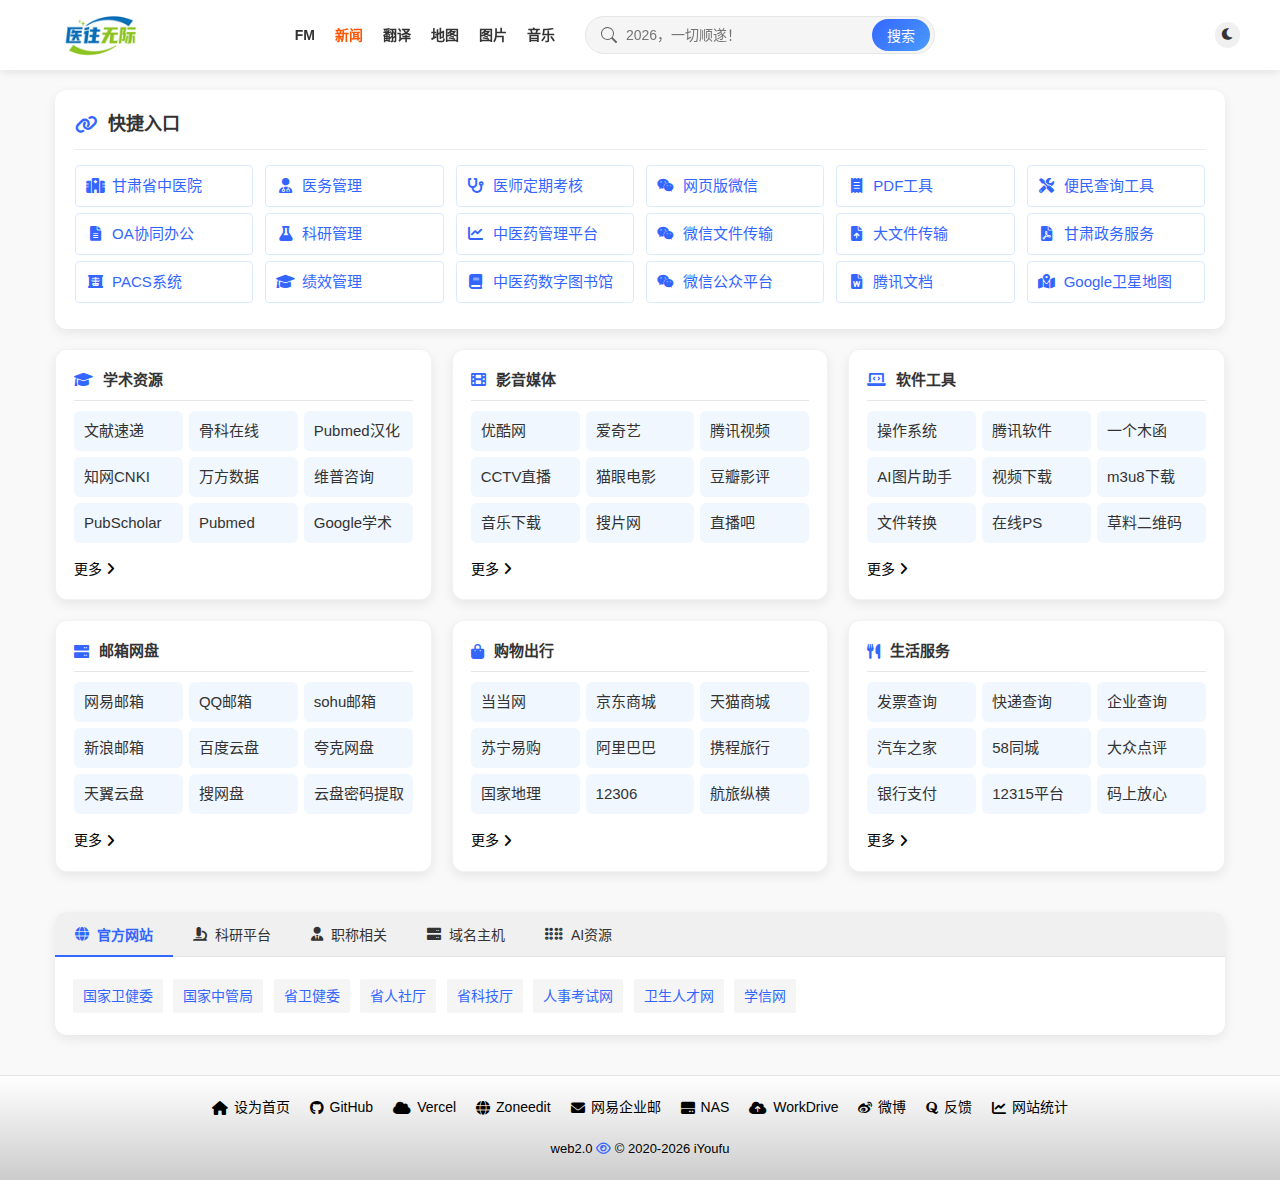
<file: index2.0.html>
<!DOCTYPE html>
<html lang="zh-CN">
<head>
    <meta charset="UTF-8">
    <meta name="viewport" content="width=device-width, initial-scale=1.0">
    <title>上网导航 - 医往无际，Just for you!</title>
    <link rel="shortcut icon" href="img/favicon.ico">
    <link rel="stylesheet" href="https://cdnjs.cloudflare.com/ajax/libs/font-awesome/6.0.0-beta3/css/all.min.css">
    <link id="theme-style" rel="stylesheet" href="css/index2.0css1.css">
    <script>
    var _hmt = _hmt || [];
    (function() {
      var hm = document.createElement("script");
      hm.src = "https://hm.baidu.com/hm.js?fe76b2da3891598feba4f0c0bb582e77";
      var s = document.getElementsByTagName("script")[0]; 
      s.parentNode.insertBefore(hm, s);
    })();
    </script>
</head>
<body>
    <header>
        <div class="container header-container">
            <div class="logo-container">
                <a href="https://blog.youfu.fan/post/about" class="logo"><img src="img/logo1.jpg" alt="网站Logo"></a>
            </div>
            <button class="mobile-menu-btn" id="mobileMenuBtn"><i class="fas fa-bars"></i> 菜单</button>
            <div class="nav-container" id="mainNav">
    <nav class="main-nav">
        <a href="https://diantaiwang.com/" target="_blank">FM</a>
        <a href="https://www.anyknew.com/" target="_blank"><strong>新闻</strong></a>
        <a href="https://cn.bing.com/translator" target="_blank">翻译</a>
        <a href="http://ditu.baidu.com" target="_blank">地图</a>
        <a href="https://image.baidu.com/" target="_blank">图片</a>
        <a href="https://y.qq.com/" target="_blank">音乐</a>
    </nav>
<div class="search-container">
    <form action="https://www.baidu.com/s" method="get" target="_blank">
        <input type="text" name="word" class="search-input" placeholder="2026，一切顺遂！">
        <button type="submit" class="search-btn">搜索</button>
    </form>
</div>
    <div class="weather-container">
        <iframe src="https://i.tianqi.com/?c=code&a=getcode&id=73&icon=1" frameborder="0" scrolling="no"></iframe>
    </div>
<button id="theme-toggle" class="theme-toggle-btn">
    <i class="fas fa-moon"></i>
</button>
</div>
        </div>
    </header>
    <div class="container main-content">
        <section class="quick-links">
            <h2 class="section-title"><i class="fas fa-link"></i> 快捷入口</h2>
            <div class="links-grid">
                <div class="link-column">
                    <a href="https://www.gszyy.com/" target="_blank"><i class="fas fa-hospital"></i>甘肃省中医院</a>
                    <a href="http://61.178.77.7:9999/seeyon/index.jsp" target="_blank"><i class="fas fa-file-alt"></i>OA协同办公</a>
                    <a href="http://61.178.77.7:8091/" target="_blank"><i class="fas fa-x-ray"></i>PACS系统</a>
                </div>
                <div class="link-column">
                    <a href="http://192.168.53.24:7000" target="_blank"><i class="fas fa-user-md"></i>医务管理</a>
                    <a href="http://192.168.50.23/" target="_blank"><i class="fas fa-flask"></i>科研管理</a>
                    <a href="http://192.168.0.215:9192/#/ygt/login" target="_blank"><i class="fas fa-graduation-cap"></i>绩效管理</a>
                </div>
                <div class="link-column">
                    <a href="https://renew-cmda.cn/" target="_blank"><i class="fas fa-stethoscope"></i>医师定期考核</a>
                    <a href="http://61.178.83.89:8099/user/login" target="_blank"><i class="fas fa-chart-line"></i>中医药管理平台</a>
                    <a href="http://192.168.57.11/" target="_blank"><i class="fas fa-book"></i>中医药数字图书馆</a>
                </div>
                <div class="link-column">
                    <a href="https://wx.qq.com/" target="_blank"><i class="fab fa-weixin"></i>网页版微信</a>
                    <a href="https://filehelper.weixin.qq.com/" target="_blank"><i class="fab fa-weixin"></i>微信文件传输</a>
                    <a href="https://mp.weixin.qq.com/" target="_blank"><i class="fab fa-weixin"></i>微信公众平台</a>
                </div>
                <div class="link-column">                
                    <a href="https://tools.pdf24.org/zh/all-tools" target="_blank"><i class="fas fa-receipt"></i>PDF工具</a>
                    <a href="https://www.wenshushu.cn/" target="_blank"><i class="fas fa-file-upload"></i>大文件传输</a>
                    <a href="https://docs.qq.com/desktop/" target="_blank"><i class="fas fa-file-word"></i>腾讯文档</a>
                </div>
                <div class="link-column">
                    <a href="bms.html" target="_blank"><i class="fas fa-tools"></i>便民查询工具</a>
                    <a href="https://zwfw.gansu.gov.cn/" target="_blank"><i class="fas fa-file-pdf"></i>甘肃政务服务</a>
                    <a href="https://www.earthol.com/g/" target="_blank"><i class="fas fa-map-marked-alt"></i>Google卫星地图</a>
                </div>
            </div>
        </section>

        <!-- 修改后的分类导航 - 3列布局 -->
        <section class="category-section">
            <div class="category-box academic-box">
                <h3 class="category-title"><i class="fas fa-graduation-cap"></i> 学术资源</h3>
                <div class="category-links">
                    <a href="https://ima.qq.com/wiki/?shareId=f732c8f9595e3ab210da768c4d3ca57ae579b7841bca1911462315aa1129b431" target="_blank">文献速递</a>
                    <a href="http://www.orthonline.com.cn/" target="_blank">骨科在线</a>
                    <a href="http://www.ipubmed.cn/" target="_blank">Pubmed汉化</a>
                    <a href="http://www.cnki.net/" target="_blank">知网CNKI</a>
                    <a href="http://www.wanfangdata.com.cn/" target="_blank">万方数据</a>
                    <a href="http://www.cqvip.com/" target="_blank">维普咨询</a>
                    <a href="https://pubscholar.cn/" target="_blank">PubScholar</a>
                    <a href="https://www.ncbi.nlm.nih.gov/" target="_blank">Pubmed</a>
                    <a href="https://scholar.google.com/" target="_blank">Google学术</a>
                </div>
                <a href="https://www.sciencesoft.cn/so/" class="more-link" target="_blank">更多<i class="fas fa-angle-right"></i></a>
            </div>

            <div class="category-box movie-box">
                <h3 class="category-title"><i class="fas fa-film"></i> 影音媒体</h3>
                <div class="category-links">
                    <a href="http://www.youku.com/" target="_blank">优酷网</a>
                    <a href="http://www.iqiyi.com/" target="_blank">爱奇艺</a>
                    <a href="http://v.qq.com/" target="_blank">腾讯视频</a>
                    <a href="http://tv.cctv.com/live/" target="_blank">CCTV直播</a>
                    <a href="https://www.maoyan.com/" target="_blank">猫眼电影</a>
                    <a href="https://movie.douban.com/" target="_blank">豆瓣影评</a>
                    <a href="https://www.aigei.com/" target="_blank">音乐下载</a>
                    <a href="https://soupian.pro/" target="_blank">搜片网</a>
                    <a href="https://www.zhibo8.com/" target="_blank">直播吧</a>
                </div>
                <a href="https://www.1905.com/" class="more-link" target="_blank">更多<i class="fas fa-angle-right"></i></a>
            </div>

            <div class="category-box software-box">
                <h3 class="category-title"><i class="fas fa-laptop-code"></i> 软件工具</h3>
                <div class="category-links">
                    <a href="https://msdn.itellyou.cn/" target="_blank">操作系统</a>
                    <a href="http://pc.qq.com/" target="_blank">腾讯软件</a>
                    <a href="https://ol.woobx.cn/" target="_blank">一个木函</a> 
                    <a href="https://image.baidu.com/search/index?tn=baiduimage&ipn=r&ct=201326592&cl=2&lm=-1&st=-1&fm=detail&hs=0&xthttps=111110&sf=1&fmq=1713767239197_R&pv=&ic=0&nc=1&z=&se=&showtab=0&fb=0&width=&height=&face=0&istype=2&ie=utf-8&word=bdaitpzs%E7%99%BE%E5%BA%A6AI%E5%9B%BE%E7%89%87%E5%8A%A9%E6%89%8Bbdaitpzs&oq=%E5%9B%BE%E7%89%87&rsp=-1&toolType=3&fr=home&sa=searchpromo_shijian_photohp_repair&showMask=1" target="_blank">AI图片助手</a> 
                    <a href="https://www.online-downloader.com/index-Chinese" target="_blank">视频下载</a>
                    <a href="https://tools.thatwind.com/tool/m3u8downloader" target="_blank">m3u8下载</a>
                    <a href="https://convertio.co/zh/" target="_blank">文件转换</a>
                    <a href="https://www.uupoop.com/" target="_blank">在线PS</a>
                    <a href="https://cli.im/" target="_blank">草料二维码</a>
                </div>
                <a href="#" class="more-link" target="_blank">更多<i class="fas fa-angle-right"></i></a>
            </div>

            <div class="category-box email-box">
                <h3 class="category-title"><i class="fas fa-server"></i> 邮箱网盘</h3>
                <div class="category-links">
                    <a href="http://email.163.com/" target="_blank">网易邮箱</a>
                    <a href="http://mail.qq.com/" target="_blank">QQ邮箱</a>
                    <a href="http://mail.sohu.com/" target="_blank">sohu邮箱</a>
                    <a href="http://mail.sina.com.cn/" target="_blank">新浪邮箱</a>
                    <a href="http://pan.baidu.com" target="_blank">百度云盘</a>
                    <a href="https://pan.quark.cn/" target="_blank">夸克网盘</a>
                    <a href="https://cloud.189.cn/" target="_blank">天翼云盘</a>
                    <a href="https://www.upyunso.com/" target="_blank">搜网盘</a>
                    <a href="https://www.sosoyunpan.com/" target="_blank">云盘密码提取</a>
                </div>
                <a href="http://www.hao123.com/mail" class="more-link" target="_blank">更多<i class="fas fa-angle-right"></i></a>
            </div>

            <div class="category-box life-box">
                <h3 class="category-title"><i class="fas fa-shopping-bag"></i>购物出行</h3>
                <div class="category-links">
                    <a href="https://www.dangdang.com/" target="_blank">当当网</a>
                    <a href="https://www.jd.com/" target="_blank">京东商城</a>
                    <a href="https://www.tmall.com/" target="_blank">天猫商城</a>
                    <a href="https://www.suning.com/" target="_blank">苏宁易购</a>
                    <a href="https://www.1688.com/" target="_blank">阿里巴巴</a>
                    <a href="https://www.ctrip.com/" target="_blank">携程旅行</a>
                    <a href="http://www.dili360.com/" target="_blank">国家地理</a>
                    <a href="https://www.12306.cn/index/" target="_blank">12306</a>
                    <a href="https://www.umetrip.com/webStatic/about/download.html" target="_blank">航旅纵横</a>
                </div>
                <a href="http://www.hao123.com/old_lvyou" class="more-link" target="_blank">更多<i class="fas fa-angle-right"></i></a>
            </div>

            <div class="category-box live-box">
                <h3 class="category-title"><i class="fas fa-cutlery"></i>生活服务</h3>
                <div class="category-links">
                    <a href="https://inv-veri.chinatax.gov.cn/index.html" target="_blank">发票查询</a>
                    <a href="https://www.kuaidi100.com/" target="_blank">快递查询</a>
                    <a href="https://aiqicha.baidu.com/" target="_blank">企业查询</a>
                    <a href="https://www.autohome.com.cn/" target="_blank">汽车之家</a>
                    <a href="https://www.58.com/" target="_blank">58同城</a>
                    <a href="https://www.dianping.com/" target="_blank">大众点评</a>
                    <a href="http://www.hao123.com/bank" target="_blank">银行支付</a>
                    <a href="https://www.12315.cn/" target="_blank">12315平台</a>
                    <a href="https://www.mashangfangxin.com/" target="_blank">码上放心</a>
                </div>
                <a href="https://www.iduba.com/ss.html" class="more-link" target="_blank">更多<i class="fas fa-angle-right"></i></a>
            </div>

        </section>
    </div>

    <div class="container tab-section">
        <div class="tab-container">
            <div class="tab-menu">
                <button class="tab-btn active" data-tab="official"><i class="fas fa-globe"></i> 官方网站</button>
                <button class="tab-btn" data-tab="research"><i class="fas fa-microscope"></i> 科研平台</button>
                <button class="tab-btn" data-tab="title"><i class="fas fa-user-tie"></i> 职称相关</button>
                <button class="tab-btn" data-tab="domain"><i class="fas fa-server"></i> 域名主机</button>
                <button class="tab-btn" data-tab="ai"><i class="fas fa-braille"></i> AI资源</button>
            </div>
            <div class="tab-content">
                <div class="tab-pane active" id="official">
                    <a href="http://www.nhc.gov.cn/" target="_blank">国家卫健委</a>
                    <a href="http://www.natcm.gov.cn/" target="_blank">国家中管局</a>
                    <a href="http://wsjk.gansu.gov.cn/" target="_blank">省卫健委</a>
                    <a href="http://rst.gansu.gov.cn/" target="_blank">省人社厅</a>
                    <a href="https://kjt.gansu.gov.cn/kjt/" target="_blank">省科技厅</a>
                    <a href="http://www.cpta.com.cn/" target="_blank">人事考试网</a>
                    <a href="https://www.21wecan.com/" target="_blank">卫生人才网</a>
                    <a href="https://www.chsi.com.cn/" target="_blank">学信网</a>
                </div>
                <div class="tab-pane" id="research">
                    <a href="http://61.178.77.35:8090" target="_blank">科研管理(外网)</a>
                    <a href="https://grants.nsfc.gov.cn/pmpweb/login" target="_blank">国自然信息系统</a>
                    <a href="https://xm.gskeju.cn/" target="_blank">省自然信息平台</a>
                    <a href="http://101.200.235.74:8787/SRP/" target="_blank">省卫生行业科研平台</a>
                </div>
                <div class="tab-pane" id="title">
                    <a href="https://gszcxt.rst.gansu.gov.cn/zcfwpt/home" target="_blank">省职称评审系统</a>
                    <a href="https://pss-system.cponline.cnipa.gov.cn/conventionalSearch" target="_blank">专利检索</a>
                    <a href="https://we.cnki.net/check/zcps/gs/main.html#/login" target="_blank">职称论文查重</a>
                    <a href="https://www.nppa.gov.cn/bsfw/" target="_blank">出版物查询</a>
                </div>
                <div class="tab-pane" id="domain">
                    <a href="https://domain.miit.gov.cn/" target="_blank">域名信息</a>
                    <a href="http://www.donuts.ltd/" target="_blank">Donuts inc</a>
                    <a href="https://www.dnspod.cn" target="_blank">DNSPod</a>
                </div>
                <div class="tab-pane" id="ai">
                    <a href="https://chat.deepseek.com/sign_in" target="_blank">Deepseek</a>
                    <a href="https://www.doubao.com/chat/" target="_blank">豆包</a>
                    <a href="https://yiyan.baidu.com/" target="_blank">文心一言</a>
                    <a href="https://www.kimi.com/" target="_blank">kimi AI</a>
                    <a href="https://metaso.cn/" target="_blank">秘塔AI</a>
                    <a href="https://ai-cangku.com/?time=jig" target="_blank">AI仓库</a>
                    <a href="https://grokimagegenerator.net/zh/" target="_blank">Grok AI图片生成器</a>
                </div>
            </div>
        </div>
    </div>

    <footer>
        <div class="footer-container">
            <div class="footer-links">
                <a href="links.html" target="_blank"><i class="fas fa-home"></i> 设为首页</a>
                <a href="https://github.com/stillfan" target="_blank"><i class="fab fa-github"></i> GitHub</a>
                <a href="https://vercel.com/stillfans-projects" target="_blank"><i class="fas fa-cloud"></i> Vercel</a>
                <a href="https://www.zoneedit.com/" target="_blank"><i class="fas fa-globe"></i> Zoneedit</a>
                <a href="https://qy.163.com/login/" target="_blank"><i class="fas fa-envelope"></i> 网易企业邮</a>
                <a href="https://cloud.lexar.com/" target="_blank"><i class="fas fa-hdd"></i> NAS</a>
                <a href="https://workdrive.zoho.com.cn/" target="_blank"><i class="fas fa-cloud-upload-alt"></i> WorkDrive</a>
                <a href="https://www.weibo.com/iorth" target="_blank"><i class="fab fa-weibo"></i> 微博</a>
               <a href="https://txc.qq.com/products/670535" target="_blank"><i class="fab fa-quora"></i>反馈</a>
                <a href="https://tongji.baidu.com/main/homepage/10000505579/homepage/index"><i class="fas fa-chart-line"></i> 网站统计</a>
            </div>
            <div class="copyright">web2.0 <a href="index.html"><i class="fa-regular fa-eye"></i></a> © 2020-2026 iYoufu</div>  
        </div>
    </footer>
<script src="js/index2.0js.js"></script>
</body>
</html>
</file>
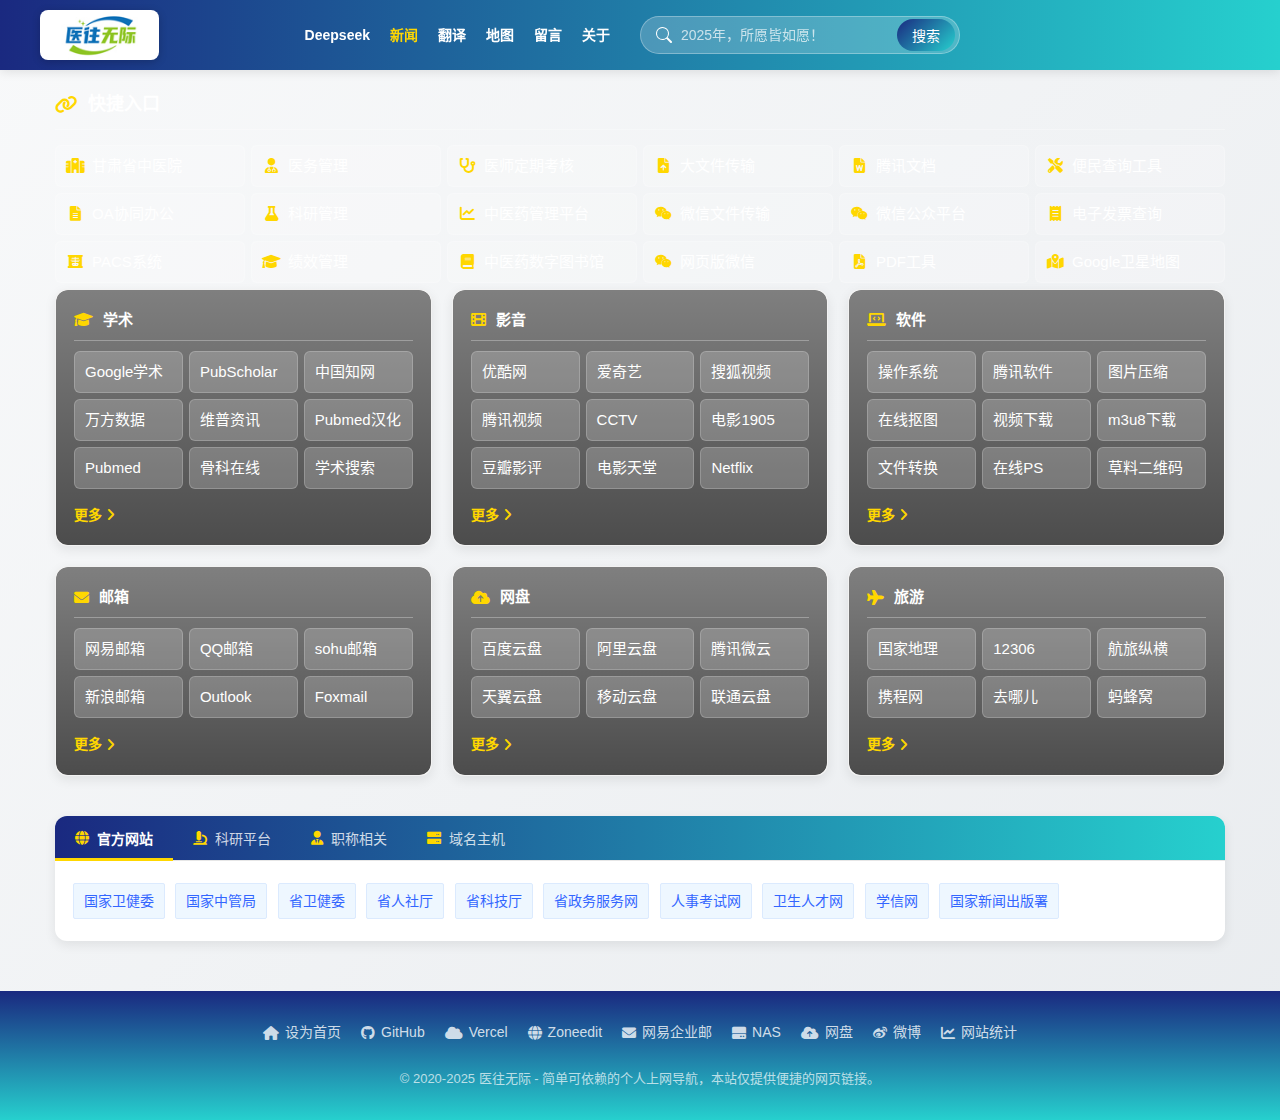
<file: index2.html>
<!DOCTYPE html>
<html lang="zh-CN">
<head>
    <meta charset="UTF-8">
    <meta name="viewport" content="width=device-width, initial-scale=1.0">
    <title>医往无际 - 个人上网导航</title>
    <link rel="shortcut icon" href="img/favicon.ico">
    <link rel="stylesheet" href="https://cdnjs.cloudflare.com/ajax/libs/font-awesome/6.0.0-beta3/css/all.min.css">
    <link rel="stylesheet" href="css/indexcss2.css">
<script>
var _hmt = _hmt || [];
(function() {
  var hm = document.createElement("script");
  hm.src = "https://hm.baidu.com/hm.js?fe76b2da3891598feba4f0c0bb582e77";
  var s = document.getElementsByTagName("script")[0]; 
  s.parentNode.insertBefore(hm, s);
})();
</script>
</head>
<body>
    <header>
        <div class="container header-container">
            <div class="logo-container">
                <a href="#" class="logo"><img src="img/logo1.jpg" alt="网站Logo"></a>
            </div>
            <button class="mobile-menu-btn" id="mobileMenuBtn"><i class="fas fa-bars"></i> 菜单</button>
            <div class="nav-container" id="mainNav">
                <nav class="main-nav">
                    <a href="https://chat.deepseek.com/sign_in" target="_blank">Deepseek</a>
                    <a href="news.html" target="_blank"><strong>新闻</strong></a>
                    <a href="https://cn.bing.com/translator" target="_blank">翻译</a>
                    <a href="http://ditu.baidu.com" target="_blank">地图</a>
                    <a href="https://txc.qq.com/products/670535" target="_blank">留言</a>
                    <a href="https://blog.youfu.fan/post/about" target="_blank">关于</a>
                </nav>
                <div class="search-container">
                    <form action="https://www.baidu.com/s" method="get" target="_blank">
                        <input type="text" name="word" class="search-input" placeholder="2025年，所愿皆如愿！">
                        <button type="submit" class="search-btn">搜索</button>
                    </form>
                </div>
                <div class="weather-container">
                    <iframe src="https://i.tianqi.com/?c=code&a=getcode&id=73&icon=1" frameborder="0" scrolling="no"></iframe>
                </div>
            </div>
        </div>
    </header>

    <div class="container main-content">
        <!-- 重新设计的Quick Links Section -->
        <section class="quick-links-box">
            <h2 class="section-title"><i class="fas fa-link"></i> 快捷入口</h2>
            <div class="links-grid">
                <div class="link-column">
                    <a href="https://www.gszyy.com/" target="_blank"><i class="fas fa-hospital"></i> 甘肃省中医院</a>
                    <a href="http://61.178.77.7:9999/seeyon/index.jsp" target="_blank"><i class="fas fa-file-alt"></i> OA协同办公</a>
                    <a href="http://61.178.77.7:8091/" target="_blank"><i class="fas fa-x-ray"></i> PACS系统</a>
                </div>
                <div class="link-column">
                    <a href="http://192.168.53.24:7000" target="_blank"><i class="fas fa-user-md"></i> 医务管理</a>
                    <a href="http://192.168.50.23/" target="_blank"><i class="fas fa-flask"></i> 科研管理</a>
                    <a href="http://192.168.0.215:9192/#/ygt/login" target="_blank"><i class="fas fa-graduation-cap"></i> 绩效管理</a>
                </div>
                <div class="link-column">
                    <a href="https://renew-cmda.cn/" target="_blank"><i class="fas fa-stethoscope"></i> 医师定期考核</a>
                    <a href="http://61.178.83.89:8099/user/login" target="_blank"><i class="fas fa-chart-line"></i> 中医药管理平台</a>
                    <a href="http://192.168.57.11/" target="_blank"><i class="fas fa-book"></i> 中医药数字图书馆</a>
                </div>
                <div class="link-column">
                    <a href="https://www.wenshushu.cn/" target="_blank"><i class="fas fa-file-upload"></i> 大文件传输</a>
                    <a href="https://filehelper.weixin.qq.com/" target="_blank"><i class="fab fa-weixin"></i> 微信文件传输</a>
                    <a href="https://wx.qq.com/" target="_blank"><i class="fab fa-weixin"></i> 网页版微信</a>
                </div>
                <div class="link-column">
                    <a href="https://docs.qq.com/desktop/" target="_blank"><i class="fas fa-file-word"></i> 腾讯文档</a>
                    <a href="https://mp.weixin.qq.com/" target="_blank"><i class="fab fa-weixin"></i> 微信公众平台</a>
                    <a href="https://tools.pdf24.org/zh/all-tools" target="_blank"><i class="fas fa-file-pdf"></i>PDF工具</a>
                </div>
                <div class="link-column">
                    <a href="bms.html" target="_blank"><i class="fas fa-tools"></i> 便民查询工具</a>
                    <a href="https://inv-veri.chinatax.gov.cn/index.html" target="_blank"><i class="fas fa-receipt"></i> 电子发票查询</a>
                    <a href="https://www.earthol.com/g/" target="_blank"><i class="fas fa-map-marked-alt"></i> Google卫星地图</a>
                </div>
            </div>
        </section>

        <!-- 分类导航区域 -->
        <section class="category-section">
            <div class="category-box academic-box">
                <h3 class="category-title"><i class="fas fa-graduation-cap"></i> 学术</h3>
                <div class="category-links">
                    <a href="https://scholar.google.com/" target="_blank">Google学术</a>
                    <a href="https://pubscholar.cn/" target="_blank">PubScholar</a>
                    <a href="http://www.cnki.net/" target="_blank">中国知网</a>
                    <a href="http://www.wanfangdata.com.cn/" target="_blank">万方数据</a>
                    <a href="http://www.cqvip.com/" target="_blank">维普资讯</a>
                    <a href="http://www.ipubmed.cn/" target="_blank">Pubmed汉化</a>
                    <a href="https://www.ncbi.nlm.nih.gov/" target="_blank">Pubmed</a>
                    <a href="http://www.orthonline.com.cn/" target="_blank">骨科在线</a>
                    <a href="https://www.sciencesoft.cn/so/" target="_blank">学术搜索</a>
                </div>
                <a href="https://www.sciencesoft.cn/so/" class="more-link" target="_blank">更多 <i class="fas fa-angle-right"></i></a>
            </div>

            <div class="category-box movie-box">
                <h3 class="category-title"><i class="fas fa-film"></i> 影音</h3>
                <div class="category-links">
                    <a href="http://www.youku.com/" target="_blank">优酷网</a>
                    <a href="http://www.iqiyi.com/" target="_blank">爱奇艺</a>
                    <a href="http://tv.sohu.com/" target="_blank">搜狐视频</a>
                    <a href="http://v.qq.com/" target="_blank">腾讯视频</a>
                    <a href="http://tv.cctv.com/live/" target="_blank">CCTV</a>
                    <a href="https://www.1905.com/" target="_blank">电影1905</a>
                    <a href="https://movie.douban.com/" target="_blank">豆瓣影评</a>
                    <a href="https://dydytt.net/" target="_blank">电影天堂</a>
                    <a href="https://www.netflix.com/" target="_blank">Netflix</a>
                </div>
                <a href="http://v.hao123.baidu.com/dianying/" class="more-link" target="_blank">更多 <i class="fas fa-angle-right"></i></a>
            </div>

            <div class="category-box software-box">
                <h3 class="category-title"><i class="fas fa-laptop-code"></i> 软件</h3>
                <div class="category-links">
                    <a href="https://msdn.itellyou.cn/" target="_blank">操作系统</a>
                    <a href="http://pc.qq.com/" target="_blank">腾讯软件</a>
                    <a href="https://zhitu.isux.us/" target="_blank">图片压缩</a> 
                    <a href="https://www.remove.bg/zh" target="_blank">在线抠图</a> 
                    <a href="https://www.online-downloader.com/index-Chinese" target="_blank">视频下载</a>
                    <a href="https://tools.thatwind.com/tool/m3u8downloader" target="_blank">m3u8下载</a>
                    <a href="https://convertio.co/zh/" target="_blank">文件转换</a>
                    <a href="https://www.uupoop.com/" target="_blank">在线PS</a>
                    <a href="https://cli.im/" target="_blank">草料二维码</a>
                </div>
                <a href="#" class="more-link" target="_blank">更多 <i class="fas fa-angle-right"></i></a>
            </div>

            <div class="category-box email-box">
                <h3 class="category-title"><i class="fas fa-envelope"></i> 邮箱</h3>
                <div class="category-links">
                    <a href="http://email.163.com/" target="_blank">网易邮箱</a>
                    <a href="http://mail.qq.com/" target="_blank">QQ邮箱</a>
                    <a href="http://mail.sohu.com/" target="_blank">sohu邮箱</a>
                    <a href="http://mail.sina.com.cn/" target="_blank">新浪邮箱</a>
                    <a href="https://login.live.com/" target="_blank">Outlook</a>
                    <a href="http://mail.qq.com/" target="_blank">Foxmail</a>
                </div>
                <a href="http://www.hao123.com/mail" class="more-link" target="_blank">更多 <i class="fas fa-angle-right"></i></a>
            </div>

            <div class="category-box cloud-box">
                <h3 class="category-title"><i class="fas fa-cloud-upload-alt"></i> 网盘</h3>
                <div class="category-links">
                    <a href="http://pan.baidu.com" target="_blank">百度云盘</a>
                    <a href="https://www.aliyundrive.com/sign/in?spm=aliyundrive.index.0.0.2d8360204IXire" target="_blank">阿里云盘</a>
                    <a href="https://www.weiyun.com/index.html" target="_blank">腾讯微云</a>
                    <a href="https://cloud.189.cn/web/login.html" target="_blank">天翼云盘</a>
                    <a href="https://yun.139.com/w/#/" target="_blank">移动云盘</a>
                    <a href="https://pan.wo.cn/" target="_blank">联通云盘</a>
                </div>
                <a href="http://www.hao123.com/mail" class="more-link" target="_blank">更多 <i class="fas fa-angle-right"></i></a>
            </div>

            <div class="category-box travel-box">
                <h3 class="category-title"><i class="fas fa-plane"></i> 旅游</h3>
                <div class="category-links">
                    <a href="http://www.dili360.com/" target="_blank">国家地理</a>
                    <a href="https://www.12306.cn/index/" target="_blank">12306</a>
                    <a href="https://www.umetrip.com/webStatic/about/download.html" target="_blank">航旅纵横</a>
                    <a href="http://www.ctrip.com/" target="_blank">携程网</a>
                    <a href="https://www.qunar.com/?ex_track=auto_58c1128c" target="_blank">去哪儿</a>
                    <a href="http://www.mafengwo.cn/" target="_blank">蚂蜂窝</a>
                </div>
                <a href="http://www.hao123.com/old_lvyou" class="more-link" target="_blank">更多 <i class="fas fa-angle-right"></i></a>
            </div>
        </section>
    </div>

    <div class="container tab-section">
        <div class="tab-container">
            <div class="tab-menu">
                <button class="tab-btn active" data-tab="official"><i class="fas fa-globe"></i> 官方网站</button>
                <button class="tab-btn" data-tab="research"><i class="fas fa-microscope"></i> 科研平台</button>
                <button class="tab-btn" data-tab="title"><i class="fas fa-user-tie"></i> 职称相关</button>
                <button class="tab-btn" data-tab="domain"><i class="fas fa-server"></i> 域名主机</button>
            </div>
            <div class="tab-content">
                <div class="tab-pane active" id="official">
                    <a href="http://www.nhc.gov.cn/" target="_blank">国家卫健委</a>
                    <a href="http://www.natcm.gov.cn/" target="_blank">国家中管局</a>
                    <a href="http://wsjk.gansu.gov.cn/" target="_blank">省卫健委</a>
                    <a href="http://rst.gansu.gov.cn/" target="_blank">省人社厅</a>
                    <a href="https://kjt.gansu.gov.cn/kjt/" target="_blank">省科技厅</a>
                    <a href="https://zwfw.gansu.gov.cn/" target="_blank">省政务服务网</a>
                    <a href="http://www.cpta.com.cn/" target="_blank">人事考试网</a>
                    <a href="https://www.21wecan.com/" target="_blank">卫生人才网</a>
                    <a href="https://www.chsi.com.cn/" target="_blank">学信网</a>
                    <a href="https://www.nppa.gov.cn/bsfw/" target="_blank">国家新闻出版署</a>
                </div>
                <div class="tab-pane" id="research">
                    <a href="http://61.178.77.35:8090" target="_blank">科研管理(外网)</a>
                    <a href="https://grants.nsfc.gov.cn/pmpweb/login" target="_blank">国自然信息系统</a>
                    <a href="https://xm.gskeju.cn/" target="_blank">省自然信息平台</a>
                    <a href="http://101.200.235.74:8787/SRP/" target="_blank">省卫生行业科研平台</a>
                </div>
                <div class="tab-pane" id="title">
                    <a href="https://gszcxt.rst.gansu.gov.cn/zcfwpt/home" target="_blank">省职称评审系统</a>
                    <a href="https://pss-system.cponline.cnipa.gov.cn/conventionalSearch" target="_blank">专利检索</a>
                    <a href="https://we.cnki.net/check/zcps/gs/main.html#/login" target="_blank">职称论文查重</a>
                </div>
                <div class="tab-pane" id="domain">
                    <a href="https://domain.miit.gov.cn/" target="_blank">域名信息</a>
                    <a href="http://www.donuts.ltd/" target="_blank">Donuts inc</a>
                    <a href="https://www.dnspod.cn" target="_blank">DNSPod</a>
                </div>
            </div>
        </div>
    </div>

    <footer>
        <div class="footer-container">
            <div class="footer-links">
                <a href="links.html" target="_blank"><i class="fas fa-home"></i> 设为首页</a>
                <a href="https://github.com/stillfan" target="_blank"><i class="fab fa-github"></i> GitHub</a>
                <a href="https://vercel.com/stillfans-projects" target="_blank"><i class="fas fa-cloud"></i> Vercel</a>
                <a href="https://www.zoneedit.com/" target="_blank"><i class="fas fa-globe"></i> Zoneedit</a>
                <a href="https://qy.163.com/login/" target="_blank"><i class="fas fa-envelope"></i> 网易企业邮</a>
                <a href="https://cloud.lexar.com/" target="_blank"><i class="fas fa-hdd"></i> NAS</a>
                <a href="http://fuf.ysepan.com/" target="_blank"><i class="fas fa-cloud-upload-alt"></i> 网盘</a>
                <a href="https://www.weibo.com/iorth" target="_blank"><i class="fab fa-weibo"></i> 微博</a>
                <a href="https://tongji.baidu.com/main/homepage/10000505579/homepage/index"><i class="fas fa-chart-line"></i> 网站统计</a>
            </div>
            <div class="copyright">© 2020-2025 医往无际 - 简单可依赖的个人上网导航，本站仅提供便捷的网页链接。</div>
        </div>
    </footer>

    <script>
        // 移动端菜单切换
        document.getElementById('mobileMenuBtn').addEventListener('click', function() {
            const nav = document.getElementById('mainNav');
            nav.classList.toggle('active');
            
            // 添加一个小动画效果
            if (nav.classList.contains('active')) {
                nav.style.animation = 'fadeIn 0.3s ease';
            }
        });

        // 底部标签页切换
        const tabBtns = document.querySelectorAll('.tab-btn');
        tabBtns.forEach(btn => {
            btn.addEventListener('click', function() {
                tabBtns.forEach(b => b.classList.remove('active'));
                document.querySelectorAll('.tab-pane').forEach(p => p.classList.remove('active'));
                
                this.classList.add('active');
                const tabId = this.getAttribute('data-tab');
                document.getElementById(tabId).classList.add('active');
            });
        });

        // 初始加载时检查屏幕尺寸
        function checkScreenSize() {
            const nav = document.getElementById('mainNav');
            if (window.innerWidth >= 768) {
                nav.classList.add('active');
            } else {
                nav.classList.remove('active');
            }
        }

        // 窗口大小变化时调整布局
        window.addEventListener('resize', checkScreenSize);
        
        // 页面加载时执行
        window.addEventListener('load', checkScreenSize);
    </script>
</body>
</html>
</file>
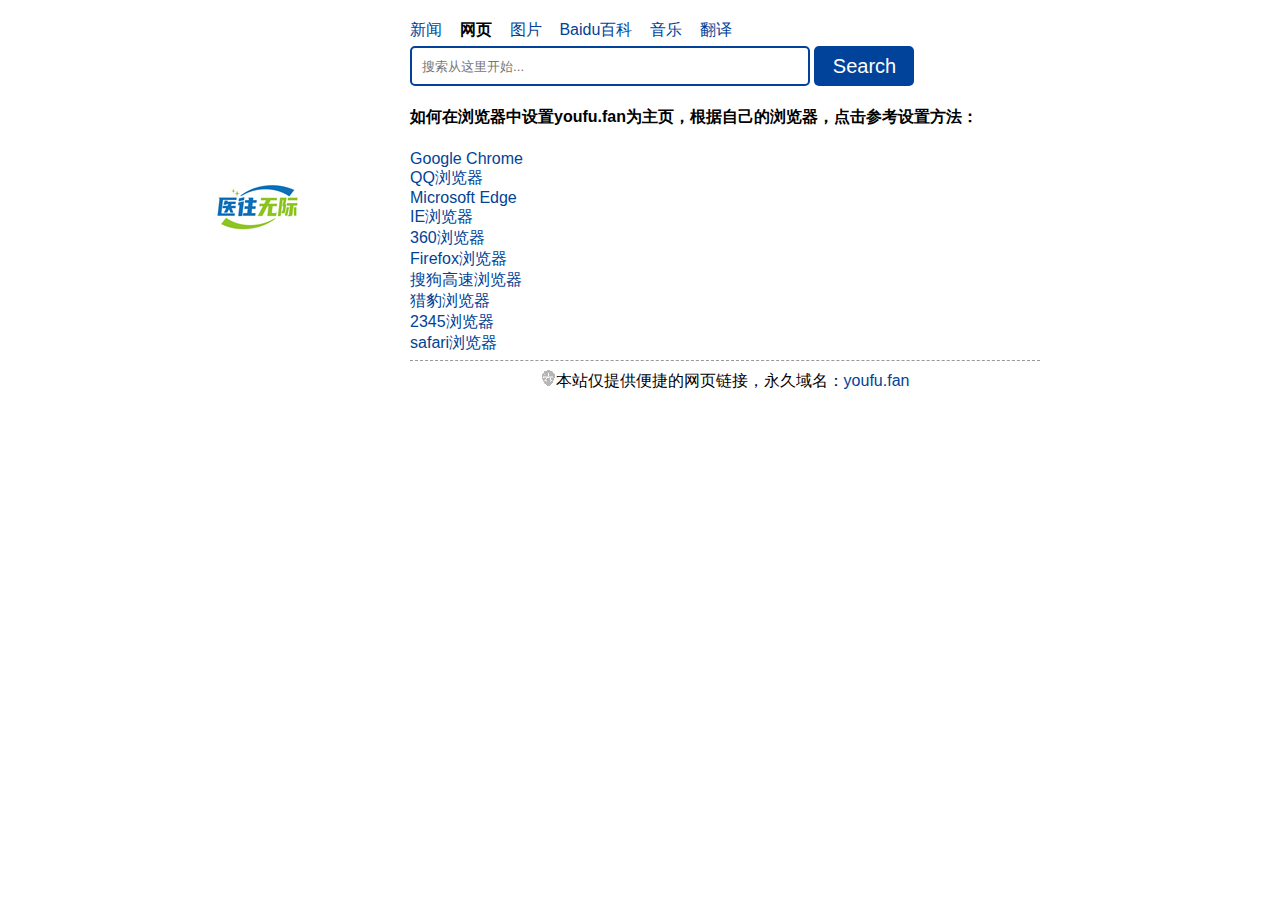
<file: links.html>
<html>
<head><meta http-equiv="Content-Type" content="text/html; charset=UTF-8">
<link rel="shortcut icon" href="img/favicon.ico" />
<LINK rel=stylesheet type=text/css href="css/site_center.css">
<DIV id=header> 
<TABLE border=0 cellSpacing=0 cellPadding=0 width="100%">
  <TBODY>
  <TR>
<TD><A class=logo ><IMG border=0 alt="收藏该网站" src="img/logo1.jpg"></A> </TD>
    <TD align=middle>
      <DIV style="WIDTH: 630px" align=left>
      <DIV class=headerTab>
      <A href="http://news.baidu.com/" target=_blank>新闻</A>&nbsp;&nbsp;&nbsp;
      <STRONG>网页</STRONG>&nbsp;&nbsp;&nbsp;
      <A href="http://image.baidu.com/" target=_blank>图片</A>&nbsp;&nbsp;&nbsp;
      <A href="https://baike.baidu.com/" target=_blank>Baidu百科</A>&nbsp;&nbsp;&nbsp;
      <A href="https://music.163.com" target=_blank>音乐</A>&nbsp;&nbsp;&nbsp;
      <A href="https://cn.bing.com/translator" target=_blank>翻译</A>&nbsp;&nbsp;&nbsp; 
      </DIV>
<DIV>
<FORM method=get name=f action=https://cn.bing.com/search target=_blank>
      <TABLE border=0 cellSpacing=0 cellPadding=0>
      <TBODY><TR>
      <TD><DIV id=sugOut><input class="user-input" type="text" onfocus=this.select() onmouseover=this.focus() name="q" placeholder="搜索从这里开始..."></DIV></TD>
      <TD>&nbsp;<input class="user-btn" type="submit" value="Search"></TD>
      </TR></TBODY>
      </TABLE>
</FORM>
</DIV>
        <div>
                <h4>如何在浏览器中设置youfu.fan为主页，根据自己的浏览器，点击参考设置方法：</h4>
<div class="item">
                    <a href="https://hao123-static.cdn.bcebos.com/manual-res/www-data-extend/redian/sheshouyef.htm#01" target="_self" name="01" class="item-title folder"><span class="icon-title"></span><span class="icon-bro ico-chrome"></span>Google Chrome</a>
                </div>
<div class="item">
                    <a href="https://hao123-static.cdn.bcebos.com/manual-res/www-data-extend/redian/sheshouyef.htm#02" target="_self" name="02" class="item-title folder"><span class="icon-title"></span><span class="icon-bro ico-qq"></span>QQ浏览器</a>
                </div>
<div class="item">
                    <a href="https://hao123-static.cdn.bcebos.com/manual-res/www-data-extend/redian/sheshouyef.htm#03" target="_self" name="03" class="item-title folder"><span class="icon-title"></span><span class="ico-hao123"></span>Microsoft Edge</a>
                </div>
<div class="item">
                    <a href="https://hao123-static.cdn.bcebos.com/manual-res/www-data-extend/redian/sheshouyef.htm#04" target="_self" name="04" class="item-title folder"><span class="icon-title"></span><span class="icon-bro ico-ie"></span>IE浏览器</a>
                </div>
<div class="item">
                    <a href="https://hao123-static.cdn.bcebos.com/manual-res/www-data-extend/redian/sheshouyef.htm#05" target="_self" name="05" class="item-title folder"><span class="icon-title"></span><span class="icon-bro ico-360"></span>360浏览器</a>
                </div>
<div class="item">
                    <a href="https://hao123-static.cdn.bcebos.com/manual-res/www-data-extend/redian/sheshouyef.htm#06" target="_self" name="06" class="item-title folder"><span class="icon-title"></span><span class="icon-bro ico-ff"></span>Firefox浏览器</a>
                </div>
<div class="item">
                    <a href="https://hao123-static.cdn.bcebos.com/manual-res/www-data-extend/redian/sheshouyef.htm#07" target="_self" name="07" class="item-title folder"><span class="icon-title"></span><span class="icon-bro ico-sougou"></span>搜狗高速浏览器</a>
                </div>
<div class="item">
                    <a href="https://hao123-static.cdn.bcebos.com/manual-res/www-data-extend/redian/sheshouyef.htm#08" target="_self" name="08" class="item-title folder"><span class="icon-title"></span><span class="icon-bro ico-liebao"></span>猎豹浏览器</a>
                </div>
<div class="item">
                    <a href="https://hao123-static.cdn.bcebos.com/manual-res/www-data-extend/redian/sheshouyef.htm#09" target="_self" name="09" id="ff" class="item-title folder"><span class="icon-title"></span><span class="icon-bro ico-2345"></span>2345浏览器</a>
                </div>
<div class="item">
                    <a href="https://hao123-static.cdn.bcebos.com/manual-res/www-data-extend/redian/sheshouyef.htm#10" target="_self" name="10" class="item-title folder"><span class="icon-title"></span><span class="icon-bro ico-safari"></span>safari浏览器</a>
                </div>
</div>
    <div id="footer" align="center">
<hr style="height:1px;border:none;border-top:1px dashed #999999"/>
<table border=0 cellspacing=0 cellpadding=0 align=center><tr><td align="center">
<p><IMG border=0 src="img/gs.gif">本站仅提供便捷的网页链接，永久域名：<A href="http://youfu.fan/" target=_blank>youfu.fan</A>
</td></tr></table></div>
   </body></html>
</file>
<file: css/site_center.css>
BODY {
     BACKGROUND: #fff
}
BODY {
    PADDING-BOTTOM: 0px; MARGIN: 0px; PADDING-LEFT: 0px; PADDING-RIGHT: 0px; FONT-FAMILY: Arial; PADDING-TOP: 0px
}
P {
  PADDING-BOTTOM: 0px; MARGIN: 0px; PADDING-LEFT: 0px; PADDING-RIGHT: 0px; FONT-FAMILY: Arial; PADDING-TOP: 0px
}
DL {
   PADDING-BOTTOM: 0px; MARGIN: 0px; PADDING-LEFT: 0px; PADDING-RIGHT: 0px; FONT-FAMILY: Arial; PADDING-TOP: 0px
}
DD {
   PADDING-BOTTOM: 0px; MARGIN: 0px; PADDING-LEFT: 0px; PADDING-RIGHT: 0px; FONT-FAMILY: Arial; PADDING-TOP: 0px
}
TABLE {
     PADDING-BOTTOM: 0px; MARGIN: 0px; PADDING-LEFT: 0px; PADDING-RIGHT: 0px; FONT-FAMILY: Arial; PADDING-TOP: 0px
}
TD {
   PADDING-BOTTOM: 0px; MARGIN: 0px; PADDING-LEFT: 0px; PADDING-RIGHT: 0px; FONT-FAMILY: Arial; PADDING-TOP: 0px
}
TH {
   PADDING-BOTTOM: 0px; MARGIN: 0px; PADDING-LEFT: 0px; PADDING-RIGHT: 0px; FONT-FAMILY: Arial; PADDING-TOP: 0px
}
INPUT {
     PADDING-BOTTOM: 0px; MARGIN: 0px; PADDING-LEFT: 0px; PADDING-RIGHT: 0px; FONT-FAMILY: Arial; PADDING-TOP: 0px
}
IMG {
    PADDING-BOTTOM: 0px; MARGIN: 0px; PADDING-LEFT: 0px; PADDING-RIGHT: 0px; FONT-FAMILY: Arial; PADDING-TOP: 0px
}
FORM {
     PADDING-BOTTOM: 0px; MARGIN: 0px; PADDING-LEFT: 0px; PADDING-RIGHT: 0px; FONT-FAMILY: Arial; PADDING-TOP: 0px
}
DIV {
    PADDING-BOTTOM: 0px; MARGIN: 0px; PADDING-LEFT: 0px; PADDING-RIGHT: 0px; FONT-FAMILY: Arial; PADDING-TOP: 0px
}
UL {
    PADDING-BOTTOM: 0px; MARGIN: 0px; PADDING-LEFT: 0px; PADDING-RIGHT: 0px; FONT-FAMILY: Arial; PADDING-TOP: 0px
}
LI {
    PADDING-BOTTOM: 0px; MARGIN: 0px; PADDING-LEFT: 0px; PADDING-RIGHT: 0px; FONT-FAMILY: Arial; PADDING-TOP: 0px
}
.siteTitle {
	COLOR: #01439a; FONT-SIZE: 14px; FONT-WEIGHT: bold
}
#header {
	MARGIN: 0px auto; WIDTH: 904px; FONT-SIZE: 14px
}
#header A:link {
	COLOR: #004398; TEXT-DECORATION: none
}
#header A:visited {
	COLOR: #004398; TEXT-DECORATION: none
}
#header A:active {
	COLOR: #004398; TEXT-DECORATION: none
}
#header A:hover {
	COLOR: #b33035; TEXT-DECORATION: underline
}
.headerTab {
	MARGIN: 20px 0px 5px; WIDTH: 100%
}
.logo {
	MARGIN: 22px 10px 0px 0px; DISPLAY: block
}

.user-input {
            width: 400px;height: 40px;border: 2px solid #01439a;border-radius: 5px;box-sizing: border-box;outline: none;text-indent: 10px;
 }       
.user-btn {
            width: 100px;height: 40px;border: none;border-radius: 5px;background: #01439a;vertical-align: middle;outline: none;color: white;font-size: 20px;
 }
#container {
	LINE-HEIGHT: 200%; MARGIN: 15px auto 0px; WIDTH: 910px; FONT-SIZE: 14px
}
#container A:link {
	COLOR: #004398; TEXT-DECORATION: none
}
#container A:visited {
	COLOR: #004398; TEXT-DECORATION: none
}

#container A:hover {
	COLOR: #b33035; TEXT-DECORATION:none;FONT-SIZE: 15px
}
#leftSide {
	PADDING-BOTTOM: 2px; MARGIN: 0px 8px 0px 0px; PADDING-LEFT: 2px; PADDING-RIGHT: 2px; BACKGROUND: #eff5fb; FLOAT: left; PADDING-TOP: 2px
}
#leftwraper {
	BORDER-BOTTOM: #ace 1px solid; BORDER-LEFT: #ace 1px solid; PADDING-BOTTOM: 0px; BACKGROUND-COLOR: #fafbfd; PADDING-LEFT: 8px; WIDTH:188px; PADDING-RIGHT: 14px; BORDER-TOP: #ace 1px solid; BORDER-RIGHT: #ace 1px solid; PADDING-TOP: 0px
}
.leftContent {
	BORDER-BOTTOM: #abceee 1px dotted; PADDING-BOTTOM: 14px; PADDING-LEFT: 6px; PADDING-RIGHT: 0px; PADDING-TOP: 12px
}
.lastContent {
	PADDING-BOTTOM: 14px; PADDING-LEFT: 6px; PADDING-RIGHT: 0px; PADDING-TOP: 12px
}
#rightSide {
	WIDTH: 674px; FLOAT: left
}
#search {
	BORDER-BOTTOM: #d9e9f8 1px solid; BORDER-LEFT: #d9e9f8 1px solid; WIDTH: 685px; BACKGROUND: #eff5fb; BORDER-TOP: #d9e9f8 1px solid; BORDER-RIGHT: #d9e9f8 1px solid
}
#searchWraper {
	MARGIN: 0px 2px 2px; WIDTH: 681px; BACKGROUND: #fff
}
#search TABLE {
	MARGIN: 0px 3px 3px
}
.s1 {
	BACKGROUND-COLOR: #f0f5fb; WIDTH: 100%; HEIGHT: 27px
}
.s1 DIV {
	PADDING-LEFT: 10px; FLOAT: left
}
.s1 A {
	DISPLAY: block; FLOAT: right; MARGIN-RIGHT: 8px
}
#siteAll {
	BORDER-BOTTOM: #d9e9f8 1px solid; BORDER-LEFT: #d9e9f8 1px solid; MARGIN: 12px 0px 0px; WIDTH: 685px; BACKGROUND: #eff5fb; BORDER-TOP: #d9e9f8 1px solid; BORDER-RIGHT: #d9e9f8 1px solid
}
#siteAllWrapper {
	PADDING-BOTTOM: 3px; MARGIN: 0px 2px 2px; PADDING-LEFT: 0px; WIDTH: 683px; PADDING-RIGHT: 0px; BACKGROUND: #fff; PADDING-TOP: 0px
}
#siteAll TABLE {
	MARGIN: 0px auto
}
#siteAll .pl {
	TEXT-ALIGN: center; PADDING-BOTTOM: 0px; PADDING-LEFT: 0px; WIDTH: 50px; PADDING-RIGHT: 15px; PADDING-TOP: 0px
}
#siteAll .pl A:link {
	COLOR: #a60514
}
#siteAll .pl A:visited {
	COLOR: #660066
}
#siteAll .pl A:active {
	COLOR: #a60514
}
#siteAll .pl A:hover {
	COLOR: #a60514
}
#siteAll .pr {
	TEXT-ALIGN: center; WIDTH: 60px
}
#siteAll .ry {
	BACKGROUND-COLOR: #f0f5fb
}
#siteAll .connect A {
	MARGIN: 0px
}
#siteAll .connect .dot {
	MARGIN: 0px 2px
}
#siteAll .r40 SPAN {
	ZOOM: 1; MARGIN-RIGHT: 40px
}
#siteAll .r20 SPAN {
	ZOOM: 1; MARGIN-RIGHT: 20px
}
#siteAll .r30 SPAN {
	ZOOM: 1; FLOAT: left; MARGIN-RIGHT: 32px
}
#siteAll .r40 A {
	ZOOM: 1; MARGIN-RIGHT: 40px
}
#siteAll .r20 A {
	ZOOM: 1; FLOAT: left; MARGIN-RIGHT: 24px
}
#siteAll .r30 A {
	ZOOM: 1; FLOAT: left; MARGIN-RIGHT: 20px
}
#footer {
	COLOR: #666666 MARGIN: 25px 0px 0px; FONT-SIZE: 13px;background-color:
}
#footer A:hover {
	COLOR: #b33030; TEXT-DECORATION: underline; FONT-SIZE: 13px
}
#siteAllWrapper .s1 {
	BACKGROUND-COLOR: transparent; HEIGHT: auto
}
#header {
	POSITION: relative
}

ul,li{ display:block;}

.tag_link{width:685px; margin:1px 1px 1px 1px;overflow:hidden;height:50px;background-color:#f0f5fb; }

.tag_link .tabmenu { height: 30px;background-color:#ffffff;background-repeat: repeat-x;background-position: 0px 0px;padding:0px;border-left:1px solid #eeeeee;border-right:1px solid #eeeeee;}

.tag_link .tabmenu { clear: both; overflow: hidden; height: 28px;}

.tag_link .tabmenu li {font-size:12px;text-align:center;line-height:28px;float:left;height: 28px;width:90px;}

.tag_link .tabmenu .selected {line-height:28px;height: 28px;width:89px;font-weight: bold;overflow: hidden;background-color:#f0f5fb;}

.tag_link .tabcon {line-height:22px;overflow:visible;clear:left;}

.tag_link .tabcon a{font-size: 13px}

.tag_link .tabcon .hide{display: none;}
</file>
<file: css/templatemo-topic-listing.css>
/*

TemplateMo 590 topic listing

https://templatemo.com/tm-590-topic-listing

*/

/*---------------------------------------
  CUSTOM PROPERTIES ( VARIABLES )             
-----------------------------------------*/
:root {
  --white-color:                  #ffffff;
  --primary-color:                #13547a;
  --secondary-color:              #80d0c7;
  --section-bg-color:             #f0f8ff;
  --custom-btn-bg-color:          #80d0c7;
  --custom-btn-bg-hover-color:    #13547a;
  --dark-color:                   #000000;
  --p-color:                      #717275;
  --border-color:                 #7fffd4;
  --link-hover-color:             #13547a;

  --body-font-family:             'Open Sans', sans-serif;
  --title-font-family:            'Montserrat', sans-serif;

  --h1-font-size:                 58px;
  --h2-font-size:                 46px;
  --h3-font-size:                 32px;
  --h4-font-size:                 28px;
  --h5-font-size:                 24px;
  --h6-font-size:                 22px;
  --p-font-size:                  20px;
  --menu-font-size:               14px;
  --btn-font-size:                18px;
  --copyright-font-size:          16px;

  --border-radius-large:          100px;
  --border-radius-medium:         20px;
  --border-radius-small:          10px;

  --font-weight-normal:           400;
  --font-weight-medium:           500;
  --font-weight-semibold:         600;
  --font-weight-bold:             700;
}

body {
  background-color: var(--white-color);
  font-family: var(--body-font-family); 
}


/*---------------------------------------
  TYPOGRAPHY               
-----------------------------------------*/

h2,
h3,
h4,
h5,
h6 {
  color: var(--dark-color);
}

h1,
h2,
h3,
h4,
h5,
h6 {
  font-family: var(--title-font-family); 
  font-weight: var(--font-weight-semibold);
}

h1 {
  font-size: var(--h1-font-size);
  font-weight: var(--font-weight-bold);
}

h2 {
  font-size: var(--h2-font-size);
  font-weight: var(--font-weight-bold);
}

h3 {
  font-size: var(--h3-font-size);
}

h4 {
  font-size: var(--h4-font-size);
}

h5 {
  font-size: var(--h5-font-size);
}

h6 {
  color: var(--primary-color);
  font-size: var(--h6-font-size);
}

p {
  color: var(--p-color);
  font-size: var(--p-font-size);
  font-weight: var(--font-weight-normal);
}

ul li {
  color: var(--p-color);
  font-size: var(--p-font-size);
  font-weight: var(--font-weight-normal);
}

a, 
button {
  touch-action: manipulation;
  transition: all 0.3s;
}

a {
  display: inline-block;
  color: var(--primary-color);
  text-decoration: none;
}

a:hover {
  color: var(--link-hover-color);
}

b,
strong {
  font-weight: var(--font-weight-bold);
}


/*---------------------------------------
  SECTION               
-----------------------------------------*/
.section-padding {
  padding-top: 100px;
  padding-bottom: 100px;
}

.section-bg {
  background-color: var(--section-bg-color);
}

.section-overlay {
  background-image: linear-gradient(15deg, #13547a 0%, #80d0c7 100%);
  position: absolute;
  top: 0;
  left: 0;
  pointer-events: none;
  width: 100%;
  height: 100%;
  opacity: 0.85;
}

.section-overlay + .container {
  position: relative;
}

.tab-content {
  background-color: var(--white-color);
  border-radius: var(--border-radius-medium);
}

.nav-tabs {
  border-bottom: 1px solid #ecf3f2;
  margin-bottom: 40px;
  justify-content: center;
}

.nav-tabs .nav-link {
  border-radius: 0;
  border-top: 0;
  border-right: 0;
  border-left: 0;
  color: var(--p-color);
  font-family: var(--title-font-family);
  font-size: var(--btn-font-size);
  font-weight: var(--font-weight-medium);
  padding: 15px 25px;
  transition: all 0.3s;
}

.nav-tabs .nav-link:first-child {
  margin-right: 20px;
}

.nav-tabs .nav-item.show .nav-link, 
.nav-tabs .nav-link.active,
.nav-tabs .nav-link:focus, 
.nav-tabs .nav-link:hover {
  border-bottom-color: var(--primary-color);
  color: var(--primary-color);
}


/*---------------------------------------
  CUSTOM ICON COLOR               
-----------------------------------------*/
.custom-icon {
  color: var(--secondary-color);
}


/*---------------------------------------
  CUSTOM BUTTON               
-----------------------------------------*/
.custom-btn {
  background: var(--custom-btn-bg-color);
  border: 2px solid transparent;
  border-radius: var(--border-radius-large);
  color: var(--white-color);
  font-size: var(--btn-font-size);
  font-weight: var(--font-weight-semibold);
  line-height: normal;
  transition: all 0.3s;
  padding: 10px 20px;
}

.custom-btn:hover {
  background: var(--custom-btn-bg-hover-color);
  color: var(--white-color);
}

.custom-border-btn {
  background: transparent;
  border: 2px solid var(--custom-btn-bg-color);
  color: var(--custom-btn-bg-color);
}

.custom-border-btn:hover {
  background: var(--custom-btn-bg-color);
  border-color: transparent;
  color: var(--white-color);
}

.custom-btn-bg-white {
  border-color: var(--white-color);
  color: var(--white-color);
}


/*---------------------------------------
  SITE HEADER              
-----------------------------------------*/
.site-header {
  background-image: linear-gradient(15deg, #13547a 0%, #80d0c7 100%);
  padding-top: 150px;
  padding-bottom: 80px;
}

.site-header .container {
  height: 100%;
}

.breadcrumb-item+.breadcrumb-item::before,
.breadcrumb-item a:hover,
.breadcrumb-item.active {
  color: var(--white-color);
}

.site-header .custom-icon {
  color: var(--white-color);
  font-size: var(--h4-font-size);
}

.site-header .custom-icon:hover {
  color: var(--secondary-color);
}


/*---------------------------------------
  NAVIGATION              
-----------------------------------------*/
.sticky-wrapper {
  position: absolute;
  top: 0;
  right: 0;
  left: 0;
}

.sticky-wrapper.is-sticky .navbar {
  background-color: var(--secondary-color);
}

.navbar {
  background: transparent;
  border-bottom: 1px solid rgba(128, 208, 199, 0.35);
  z-index: 9;
}

.navbar-brand,
.navbar-brand:hover {
  font-size: var(--h3-font-size);
  font-weight: var(--font-weight-bold);
  display: block;
}

.navbar-brand span {
  font-family: var(--title-font-family);
}

.navbar-expand-lg .navbar-nav .nav-link {
  border-radius: var(--border-radius-large);
  margin: 10px;
  padding: 10px;
}

.navbar-nav .nav-link {
  display: inline-block;
  color: var(--white-color);
  font-family: var(--title-font-family); 
  font-size: var(--menu-font-size);
  font-weight: var(--font-weight-medium);
  text-transform: uppercase;
  letter-spacing: 0.5px;
  position: relative;
  padding-top: 15px;
  padding-bottom: 15px;
}

.navbar-nav .nav-link.active, 
.navbar-nav .nav-link:hover {
  color: var(--primary-color);
}

.navbar .dropdown-menu {
  background: var(--white-color);
  box-shadow: 0 1rem 3rem rgba(0,0,0,.175);
  border: 0;
  display: inherit;
  opacity: 0;
  min-width: 9rem;
  margin-top: 20px;
  padding: 13px 0 10px 0;
  transition: all 0.3s;
  pointer-events: none;
}

.navbar .dropdown-menu::before {
  content: "";
  width: 0;
  height: 0;
  border-left: 20px solid transparent;
  border-right: 20px solid transparent;
  border-bottom: 15px solid var(--white-color);
  position: absolute;
  top: -10px;
  left: 10px;
}

.navbar .dropdown-item {
  display: inline-block;
  color: var(--p-bg-color);
  font-family: var(--title-font-family); 
  font-size: var(--menu-font-size);
  font-weight: var(--font-weight-medium);
  text-transform: uppercase;
  letter-spacing: 0.5px;
  position: relative;
}

.navbar .dropdown-item.active, 
.navbar .dropdown-item:active,
.navbar .dropdown-item:focus, 
.navbar .dropdown-item:hover {
  background: transparent;
  color: var(--primary-color);
}

.navbar .dropdown-toggle::after {
  content: "\f282";
  display: inline-block;
  font-family: bootstrap-icons !important;
  font-size: var(--copyright-font-size);
  font-style: normal;
  font-weight: normal !important;
  font-variant: normal;
  text-transform: none;
  line-height: 1;
  vertical-align: -.125em;
  -webkit-font-smoothing: antialiased;
  -moz-osx-font-smoothing: grayscale;
  position: relative;
  left: 2px;
  border: 0;
}

@media screen and (min-width: 992px) {
  .navbar .dropdown:hover .dropdown-menu {
    opacity: 1;
    margin-top: 0;
    pointer-events: auto;
  }
}

.navbar-icon {
  background: var(--white-color);
  border-radius: var(--border-radius-large);
  display: inline-block;
  font-size: var(--h5-font-size);
  width: 40px;
  height: 40px;
  line-height: 40px;
  text-align: center;
  transition: all 0.3s ease;
}

.navbar-icon:hover {
  background: var(--primary-color);
  color: var(--white-color);
}

.navbar-toggler {
  border: 0;
  padding: 0;
  cursor: pointer;
  margin: 0;
  width: 30px;
  height: 35px;
  outline: none;
}

.navbar-toggler:focus {
  outline: none;
  box-shadow: none;
}

.navbar-toggler[aria-expanded="true"] .navbar-toggler-icon {
  background: transparent;
}

.navbar-toggler[aria-expanded="true"] .navbar-toggler-icon:before,
.navbar-toggler[aria-expanded="true"] .navbar-toggler-icon:after {
  transition: top 300ms 50ms ease, -webkit-transform 300ms 350ms ease;
  transition: top 300ms 50ms ease, transform 300ms 350ms ease;
  transition: top 300ms 50ms ease, transform 300ms 350ms ease, -webkit-transform 300ms 350ms ease;
  top: 0;
}

.navbar-toggler[aria-expanded="true"] .navbar-toggler-icon:before {
  transform: rotate(45deg);
}

.navbar-toggler[aria-expanded="true"] .navbar-toggler-icon:after {
  transform: rotate(-45deg);
}

.navbar-toggler .navbar-toggler-icon {
  background: var(--white-color);
  transition: background 10ms 300ms ease;
  display: block;
  width: 30px;
  height: 2px;
  position: relative;
}

.navbar-toggler .navbar-toggler-icon:before,
.navbar-toggler .navbar-toggler-icon:after {
  transition: top 300ms 350ms ease, -webkit-transform 300ms 50ms ease;
  transition: top 300ms 350ms ease, transform 300ms 50ms ease;
  transition: top 300ms 350ms ease, transform 300ms 50ms ease, -webkit-transform 300ms 50ms ease;
  position: absolute;
  right: 0;
  left: 0;
  background: var(--white-color);
  width: 30px;
  height: 2px;
  content: '';
}

.navbar-toggler .navbar-toggler-icon::before {
  top: -8px;
}

.navbar-toggler .navbar-toggler-icon::after {
  top: 8px;
}


/*---------------------------------------
  HERO        
-----------------------------------------*/
.hero-section {
  background-image: linear-gradient(15deg, #13547a 0%, #80d0c7 100%);
  position: relative;
  overflow: hidden;
  padding-top: 150px;
  padding-bottom: 150px;
}

.hero-section .input-group {
  background-color: var(--white-color);
  border-radius: var(--border-radius-large);
  padding: 10px 15px;
}

.hero-section .input-group-text {
  background-color: transparent;
  border: 0;
}

.hero-section input[type="search"] {
  border: 0;
  box-shadow: none;
  margin-bottom: 0;
  padding-left: 0;
}

.hero-section button[type="submit"] {
  background-color: var(--primary-color);
  border: 0;
  border-radius: var(--border-radius-large) !important;
  color: var(--white-color);
  max-width: 150px;
}


/*---------------------------------------
  TOPICS              
-----------------------------------------*/
.featured-section {
  background-color: var(--secondary-color);
  border-radius: 0 0 100px 100px;
  padding-bottom: 100px;
}

.featured-section .row {
  position: relative;
  bottom: 100px;
  margin-bottom: -100px;
}

.custom-block {
  border-radius: var(--border-radius-medium);
  position: relative;
  overflow: hidden;
  padding: 30px;
  transition: all 0.3s ease;
  height: 100%;
}

.custom-block:hover {
  background-color: var(--secondary-color);
  transform: translateY(-3px);
}

.custom-block > a {
  width: 100%;
}

.custom-block-image {
  display: block;
  width: 100%;
  height: 200px;
  object-fit: cover;
  margin-top: 35px;
}

.custom-block .rounded-pill {
  border-radius: 5px !important;
  display: flex;
  justify-content: center;
  text-align: center;
  width: 30px;
  height: 30px;
  line-height: 20px;
}

.custom-block-overlay {
  height: 100%;
  min-height: 350px;
  padding: 0;
}

.custom-block-overlay > a {
  height: 100%;
}

.custom-block-overlay .custom-block-image {
  border-radius: var(--border-radius-medium);
  display: block;
  height: 100%;
  margin-top: 0;
}

.custom-block-overlay-text {
  position: absolute;
  z-index: 2;
  top: 0;
  right: 0;
  left: 0;
  padding: 30px;
}

.social-share {
  position: absolute;
  bottom: 0;
  right: 0;
  left: 0;
  z-index: 2;
  padding: 20px 35px;
}

.social-share .bi-bookmark {
  color: var(--white-color);
  font-size: var(--h5-font-size);
}

.social-share .bi-bookmark:hover {
  color: var(--secondary-color);
}

.bg-design {
  background-color: #00B0FF;
}

.bg-graphic {
  background-color: #00BFA6;
}

.bg-advertising {
  background-color: #F50057;
}

.bg-finance {
  background-color: #536DFE;
}

.bg-music {
  background-color: #F9A826;
}

.bg-education {
  background-color: #00BFA6;
}


/*---------------------------------------
  TOPICS               
-----------------------------------------*/
.topics-detail-block {
  border-radius: var(--border-radius-medium);
  position: relative;
  overflow: hidden;
}

.topics-detail-block-image {
  display: block;
  border-radius: var(--border-radius-medium);
}

blockquote {
  background-color: var(--section-bg-color);
  border-radius: var(--border-radius-small);
  font-family: var(--title-font-family);
  font-size: var(--h4-font-size);
  font-weight: var(--font-weight-bold);
  display: inline-block;
  text-align: center;
  margin: 30px;
  padding: 40px;
}

.topics-listing-page .site-header {
  padding-bottom: 65px;
}

.custom-block-topics-listing-info {
  margin: 30px 20px 20px 30px;
}

.custom-block-topics-listing {
  height: inherit;
}

.custom-block-topics-listing .custom-block-image {
  width: 200px;
}


/*---------------------------------------
  PAGINATION              
-----------------------------------------*/
.pagination {
  margin-top: 40px;
}

.page-link {
  border: 0;
  border-radius: var(--border-radius-small);
  color: var(--p-color);
  font-family: var(--title-font-family);
  margin: 0 5px;
  padding: 10px 20px;
}

.page-link:hover,
.page-item:first-child .page-link:hover,
.page-item:last-child .page-link:hover {
  background-color: var(--secondary-color);
  color: var(--white-color);
}

.page-item:first-child .page-link {
  margin-right: 10px;
}

.page-item:first-child .page-link,
.page-item:last-child .page-link {
  background-color: var(--section-bg-color);
  border-radius: var(--border-radius-small);
}

.active>.page-link, .page-link.active {
  background-color: var(--secondary-color);
  border-color: var(--secondary-color);
}


/*---------------------------------------
  TIMELINE              
-----------------------------------------*/
.timeline-section {
  background-image: url('../images/colleagues-working-cozy-office-medium-shot.jpg');
  background-repeat: no-repeat;
  background-position: center;
  background-size: cover;
  position: relative;
}

.timeline-container .vertical-scrollable-timeline {
  list-style-type: none;
  position: relative;
  padding-left: 0;
}

.timeline-container .vertical-scrollable-timeline .list-progress {
  width: 8px;
  height: 87%;
  background-color: var(--primary-color);
  position: absolute;
  left: 52px;
  top: 0;
  overflow: hidden;
}

.timeline-container .vertical-scrollable-timeline .list-progress .inner {
  position: absolute;
  right: 0;
  bottom: 0;
  height: 100%;
  background-color: var(--secondary-color);
  width: 100%;
}

.timeline-container .vertical-scrollable-timeline li {
  position: relative;
  padding: 20px 0px 65px 145px;
}

.timeline-container .vertical-scrollable-timeline li:last-child {
  padding-bottom: 0;
}

.timeline-container .vertical-scrollable-timeline li p {
  line-height: 40px;
}

.timeline-container .vertical-scrollable-timeline li p:last-child {
  margin-bottom: 0;
}

.timeline-container .vertical-scrollable-timeline li .icon-holder {
  position: absolute;
  left: 0;
  top: 0;
  width: 104px;
  height: 104px;
  display: flex;
  justify-content: center;
  align-items: center;
  background-color: var(--secondary-color);
  border-radius: 50%;
  z-index: 1;
  transition: 0.4s all;
}

.timeline-container .vertical-scrollable-timeline li .icon-holder::before {
  content: "";
  width: 80px;
  height: 80px;
  border: 4px solid #fff;
  position: absolute;
  background-color: var(--secondary-color);
  border-radius: 50%;
  z-index: -1;
  transition: 0.4s all;
}

.timeline-container .vertical-scrollable-timeline li .icon-holder i {
  font-size: 25px;
  color: var(--white-color);
}

.timeline-container .vertical-scrollable-timeline li::before {
  content: "";
  position: absolute;
  height: 100%;
  width: 8px;
  background-color: transparent;
  left: 52px;
  z-index: 0;
}

.timeline-container .vertical-scrollable-timeline li.active .icon-holder {
  background-color: var(--primary-color);
}

.timeline-container .vertical-scrollable-timeline li.active .icon-holder::before {
  background-color: var(--primary-color);
}


/*---------------------------------------
  FAQs              
-----------------------------------------*/
.faq-section .accordion-item {
  border: 0;
}

.faq-section .accordion-button {
  font-size: var(--h6-font-size);
  font-weight: var(--font-weight-semibold);
}

.faq-section .accordion-item:first-of-type .accordion-button {
  border-radius: var(--border-radius-large);
}

.faq-section .accordion-button:not(.collapsed) {
  border-radius: var(--border-radius-large);
  box-shadow: none;
  color: var(--primary-color);
}

.faq-section .accordion-body {
  color: var(--p-color);
  font-size: var(--btn-font-size);
  line-height: 40px;
}

/*---------------------------------------
  NEWSLETTER               
-----------------------------------------*/
.newsletter-image {
  border-radius: var(--border-radius-medium);
}


/*---------------------------------------
  CONTACT               
-----------------------------------------*/
.google-map {
  border-radius: var(--border-radius-medium);
}

.contact-form .form-floating>textarea {
  border-radius: var(--border-radius-medium);
  height: 150px;
}


/*---------------------------------------
  SUBSCRIBE FORM               
-----------------------------------------*/
.subscribe-form-wrap {
  padding: 50px;
}

.subscribe-form {
  width: 95%;
}


/*---------------------------------------
  CUSTOM FORM               
-----------------------------------------*/
.custom-form .form-control {
  border-radius: var(--border-radius-large);
  color: var(--p-color);
  margin-bottom: 24px;
  padding-top: 13px;
  padding-bottom: 13px;
  padding-left: 20px;
  outline: none;
}

.form-floating>label {
  padding-left: 20px;
}

.custom-form button[type="submit"] {
  background: var(--custom-btn-bg-color);
  border: none;
  border-radius: var(--border-radius-large);
  color: var(--white-color);
  font-family: var(--title-font-family);
  font-size: var(--p-font-size);
  font-weight: var(--font-weight-semibold);
  transition: all 0.3s;
  margin-bottom: 0;
}

.custom-form button[type="submit"]:hover,
.custom-form button[type="submit"]:focus {
  background: var(--custom-btn-bg-hover-color);
  border-color: transparent;
}


/*---------------------------------------
  SITE FOOTER              
-----------------------------------------*/
.site-footer {
  border-bottom: 10px solid var(--secondary-color);
  position: relative;
}

.site-footer::after {
  content: "";
  position: absolute;
  bottom: 0;
  right: 0;
  width: 0;
  height: 0;
  border-style: solid;
  border-width: 0 0 200px 200px;
  border-color: transparent transparent var(--secondary-color) transparent;
  pointer-events: none;
}

.site-footer-title {
  color: var(--primary-color); 
}

.site-footer .dropdown-menu {
  padding: 0;
}

.site-footer .dropdown-item {
  color: var(--p-color);
  font-size: var(--menu-font-size);
  font-weight: var(--font-weight-medium);
  padding: 4px 18px;
}

.site-footer .dropdown-item:hover {
  background-color: transparent;
  color: var(--primary-color);
}

.site-footer .dropdown-menu li:first-child .dropdown-item {
  padding-top: 10px;
}

.site-footer .dropdown-menu li:last-child .dropdown-item {
  padding-bottom: 12px;
}

.site-footer .dropdown-toggle {
  background-color: var(--secondary-color);
  border-color: var(--white-color);
}

.site-footer .dropdown-toggle:hover {
  background-color: var(--primary-color);
  border-color: transparent;
}

.site-footer-links {
  padding-left: 0;
}

.site-footer-link-item {
  display: block;
  list-style: none;
  line-height: normal;
}

.site-footer-link {
  color: var(--secondary-color);
  font-size: var(--copyright-font-size);
  font-weight: var(--font-weight-medium);
  line-height: normal;
}

.copyright-text {
  font-size: var(--copyright-font-size);
}


/*---------------------------------------
  SOCIAL ICON               
-----------------------------------------*/
.social-icon {
  margin: 0;
  padding: 0;
}

.social-icon-item {
  list-style: none;
  display: inline-block;
  vertical-align: top;
}

.social-icon-link {
  background: var(--secondary-color);
  border-radius: var(--border-radius-large);
  color: var(--white-color);
  font-size: var(--copyright-font-size);
  display: block;
  margin-right: 10px;
  text-align: center;
  width: 35px;
  height: 35px;
  line-height: 36px;
  transition: background 0.2s, color 0.2s;
}

.social-icon-link:hover {
  background: var(--primary-color);
  color: var(--white-color);
}


/*---------------------------------------
  RESPONSIVE STYLES               
-----------------------------------------*/
@media screen and (max-width: 991px) {
  h1 {
    font-size: 48px;
  }

  h2 {
    font-size: 36px;
  }

  h3 {
    font-size: 32px;
  }

  h4 {
    font-size: 28px;
  }

  h5 {
    font-size: 20px;
  }

  h6 {
    font-size: 18px;
  }

  .section-padding {
    padding-top: 50px;
    padding-bottom: 50px;
  }
  
  .navbar {
    background-color: var(--secondary-color);
  }

  .navbar-nav .dropdown-menu {
    position: relative;
    left: 10px;
    opacity: 1;
    pointer-events: auto;
    max-width: 155px;
    margin-top: 10px;
    margin-bottom: 15px;
  }

  .navbar-expand-lg .navbar-nav {
    padding-bottom: 20px;
  }

  .navbar-expand-lg .navbar-nav .nav-link {
    padding: 0;
  }

  .nav-tabs .nav-link:first-child {
    margin-right: 5px;
  }

  .nav-tabs .nav-link {
    font-size: var(--copyright-font-size);
    padding: 10px;
  }

  .featured-section {
    border-radius: 0 0 80px 80px;
    padding-bottom: 50px;
  }

  .custom-block-topics-listing .custom-block-image {
    width: auto;
  }

  .custom-block-topics-listing > .d-flex,
  .custom-block-topics-listing-info,
  .custom-block-topics-listing a {
    flex-direction: column;
  }

  .timeline-container .vertical-scrollable-timeline .list-progress {
    height: 75%;
  }

  .timeline-container .vertical-scrollable-timeline li {
    padding-left: 135px;
  }

  .subscribe-form-wrap {
    padding-top: 30px;
    padding-bottom: 0;
  }
}

@media screen and (max-width: 480px) {
  h1 {
    font-size: 36px;
  }

  h2 {
    font-size: 28px;
  }

  h3 {
    font-size: 26px;
  }

  h4 {
    font-size: 22px;
  }

  h5 {
    font-size: 20px;
  }
}
</file>
<file: css/indexcss1.css>
:root {
    --primary-color: #3366ff;
    --primary-hover: #2d78f4;
    --secondary-color: #f8f8f8;
    --accent-color: #f50;
    --text-color: #333;
    --light-text: #000;
    --border-color: #e6e6e6;
    --link-color: #333333;
    --card-shadow: 0 4px 12px rgba(0, 0, 0, 0.08);
    --transition: all 0.3s ease;
}

* {
    margin: 0;
    padding: 0;
    box-sizing: border-box;
}

body {
    font-family: 'PingFang SC', 'Microsoft YaHei', 'Segoe UI', sans-serif;
    background-color: #f9f9f9;
    color: var(--text-color);
    line-height: 1.6;
    min-height: 100vh;
    display: flex;
    flex-direction: column;
}

a {
    text-decoration: none;
    color: var(--primary-color);
    transition: var(--transition);
    position: relative;
}

a:hover {
    color: var(--primary-hover);
}

a:hover::after {
    content: '';
    position: absolute;
    bottom: -2px;
    left: 0;
    width: 100%;
    height: 1px;
    background-color: currentColor;
    animation: underlineExpand 0.3s ease-out;
}

@keyframes underlineExpand {
    from { transform: scaleX(0); }
    to { transform: scaleX(1); }
}

img {
    max-width: 100%;
    height: auto;
    display: block;
}

.container {
    width: 100%;
    max-width: 1200px;
    margin: 0 auto;
    padding: 0 15px;
    flex: 1;
}

/* Header Styles */
header {
    background-color: #fff;
    box-shadow: 0 2px 10px rgba(0, 0, 0, 0.1);
    position: sticky;
    top: 0;
    z-index: 1000;
}

.header-container {
    display: flex;
    justify-content: space-between;
    align-items: center;
    padding: 10px 0;
}

.logo-container {
    display: flex;
    align-items: center;
}

.logo img {
    height: 50px;
    width: auto;
    transition: transform 0.3s ease;
}

.logo:hover img {
    transform: scale(1.05);
}

/* Navigation */
.mobile-menu-btn {
    display: none;
    background: none;
    border: none;
    font-size: 16px;
    cursor: pointer;
    margin-left: 15px;
    color: var(--text-color);
}

.nav-container {
    display: flex;
    align-items: center; 
}

.main-nav {
    display: flex;
    margin-right: 20px;
}

.main-nav a {
    padding: 6px 10px;
    font-size: 14px;
    color: var(--text-color);
    font-weight: bold;
    border-radius: 4px;
}

.main-nav strong {
    color: var(--accent-color);
}

.main-nav a:hover {
    color: var(--primary-color);
    background-color: #f0f7ff;
    text-decoration: none;
}

/* Search Box */
.search-container {
    position: relative;
    margin-right: 20px;
    width: 350px; /* 固定搜索容器宽度 */
}

.search-input {
    width: 100%; /* 使用100%宽度填充容器 */
    padding: 10px 50px 10px 40px; /* 右侧留出按钮空间 */
    border: 1px solid var(--border-color);
    border-radius: 30px;
    font-size: 14px;
    outline: none;
    transition: var(--transition);
    background-color: #f5f5f5;
    background-image: url("data:image/svg+xml,%3Csvg xmlns='http://www.w3.org/2000/svg' width='16' height='16' fill='%23666' viewBox='0 0 16 16'%3E%3Cpath d='M11.742 10.344a6.5 6.5 0 1 0-1.397 1.398h-.001c.03.04.062.078.098.115l3.85 3.85a1 1 0 0 0 1.415-1.414l-3.85-3.85a1.007 1.007 0 0 0-.115-.1zM12 6.5a5.5 5.5 0 1 1-11 0 5.5 5.5 0 0 1 11 0z'/%3E%3C/svg%3E");
    background-repeat: no-repeat;
    background-position: 15px center;
    background-size: 16px;
}

.search-input:focus {
    border-color: var(--primary-color);
    box-shadow: 0 0 0 2px rgba(51, 133, 255, 0.2);
    background-color: #fff;
}

.search-btn {
    position: absolute;
    right: 5px;
    top: 50%;
    transform: translateY(-50%);
    background: linear-gradient(135deg, var(--primary-color), #4a9bff);
    color: white;
    border: none;
    border-radius: 20px;
    padding: 6px 15px;
    cursor: pointer;
    font-size: 14px;
    transition: var(--transition);
    white-space: nowrap; /* 防止文字换行 */
}

.search-btn:hover {
    background: linear-gradient(135deg, var(--primary-hover), #3a8bff);
    transform: translateY(-50%) scale(1.05);
}

.search-btn:active {
    transform: translateY(-50%) scale(0.95);
}

.weather-container {
    display: flex;
    align-items: center;
    height: 40px; /* 与导航栏高度匹配 */
    margin-left: 20px; /* 与搜索框保持适当间距 */
    width: 240px; /* 固定容器宽度 */
}

.weather-container iframe {
    height: 24px !important; /* 适当调整高度 */
    width: auto;
    border: none;
    vertical-align: middle; /* 垂直居中 */
}
/* 主题切换按钮样式  */
 .theme-toggle-btn {
    background: #f0f0f0;
    color: #333;
    border: none;
    border-radius: 20px;
    padding: 6px 6px;
    cursor: pointer;
    display: flex;
    align-items: center;
    transition: all 0.3s ease;
}
.theme-toggle-btn:hover {
    background: #999;
}

/* Main Content Sections - Centered Layout */
.main-content {
    margin: 20px auto;
    flex: 1;
    width: 100%;
    max-width: 1200px;
}

/* Quick Links Section */
.quick-links {
    background-color: #fff;
    border-radius: 12px;
    box-shadow: var(--card-shadow);
    padding: 20px;
    margin: 0 auto 20px;
    max-width: 1200px;
}

.section-title {
    font-size: 18px;
    margin-bottom: 15px;
    padding-bottom: 10px;
    border-bottom: 1px solid rgba(0, 0, 0, 0.08);
    display: flex;
    align-items: center;
}

.section-title i {
    margin-right: 10px;
    color: var(--primary-color);
}

.links-grid {
    display: grid;
    grid-template-columns: repeat(6, 2fr);
    gap: 12px;
}

.link-column a {
            display: block;
            padding: 8px 10px;
            margin-bottom: 6px;
            border-radius: 4px;
            transition: var(--transition);
            font-size: 15px;
            border: 1px solid #dbeafe;

}

.link-column a i {
    margin-right: 8px;
    width: 18px;
    text-align: center;
    flex-shrink: 0;
    color: var(--primary-color);   /*链接前图标颜色 */
}

.link-column a:hover {
    background-color: #f0f7ff;
    text-decoration: none;
    transform: translateX(3px);
    color: var(--primary-color);
}

/* Category Section - Centered Grid */
.category-section {
    display: grid;
    grid-template-columns: repeat(3, 1fr);
    gap: 20px;
    margin: 0 auto;
    max-width: 1200px;
}

.category-box {
    background-color: #fff;
    border-radius: 12px;
    box-shadow: var(--card-shadow);
    padding: 18px;
    transition: transform 0.3s ease;
    border: 1px solid rgba(0, 0, 0, 0.05);
}

.category-box:hover {
    transform: translateY(-3px);
    box-shadow: 0 6px 16px rgba(0, 0, 0, 0.12);
}

.category-title {
    font-size: 15px;
    margin-bottom: 10px;
    padding-bottom: 8px;
    border-bottom: 1px solid var(--border-color);
    display: flex;
    align-items: center;
}

.category-title i {
    margin-right: 10px;
    color: var(--primary-color);
}

.category-links {
    display: grid;
    grid-template-columns: repeat(3, 2fr);
    gap: 6px;
}

.category-links a {
    display: flex;
    align-items: center;
    background-color: #f0f7ff;
    padding: 8px 10px;
    font-size: 15px;
    border-radius: 6px;
    transition: var(--transition);
    white-space: nowrap;
    overflow: hidden;
    text-overflow: ellipsis;
    color:var(--link-color);    /*链接颜色 */
}

.category-links a:hover {
    color: #fff;
    background-color: var(--primary-color);
    text-decoration: none;
    box-shadow: 0 4px 12px rgba(67, 97, 238, 0.3);
}

.more-link {
    display: inline-flex;
    align-items: center;
    margin-top: 15px;
    font-size: 14px;
    color: var(--light-text);
    transition: var(--transition);
}

.more-link i {
    margin-left: 5px;
    transition: var(--transition);
}

.more-link:hover {
    color: var(--primary-color);
}

.more-link:hover i {
    transform: translateX(3px);
}

/* Tab Section - Centered */
.tab-section {
    margin: 20px auto;
    max-width: 1200px;
}

.tab-container {
    background-color: #fff;
    border-radius: 12px;
    box-shadow: var(--card-shadow);
    overflow: hidden;
    margin: 0 auto;
}

.tab-menu {
    display: flex;
    border-bottom: 1px solid var(--border-color);
    background-color: #f0f0f0;
    flex-wrap: wrap;
}

.tab-btn {
    padding: 12px 20px;
    background: none;
    border: none;
    cursor: pointer;
    font-size: 14px;
    color: var(--text-color);
    position: relative;
    transition: var(--transition);
    display: flex;
    align-items: center;
    white-space: nowrap;
}

.tab-btn i {
    margin-right: 8px;
}

.tab-btn.active {
    color: var(--primary-color);
    font-weight: bold;
}

.tab-btn.active::after {
    content: '';
    position: absolute;
    bottom: -1px;
    left: 0;
    width: 100%;
    height: 2px;
    background-color: var(--primary-color);
}

.tab-btn:hover:not(.active) {
    background-color: #cccccc;
}

.tab-content {
    padding: 18px;
}

.tab-pane {
    display: none;
}

.tab-pane.active {
    display: block;
    animation: fadeIn 0.3s ease;
}

.tab-pane a {
    display: inline-flex;
    align-items: center;
    margin: 4px 6px 4px 0;
    padding: 6px 10px;
    background-color: #f5f5f5;
    border-radius: 2px;
    font-size: 14px;
    transition: var(--transition);
}

.tab-pane a:hover {
    background-color: #e0e0f0;
    text-decoration: none;
    color: var(--primary-color);    /*标签背景颜色 */
    box-shadow: 0 4px 12px rgba(67, 97, 238, 0.3);
}

/* Footer */
footer {
    background: linear-gradient(to bottom, #fff, #ccc);
    padding: 20px 0;
    margin-top: 20px;
    border-top: 1px solid var(--border-color);
}

.footer-container {
    max-width: 1200px;
    margin: 0 auto;
    padding: 0 15px;
}

.footer-links {
    display: flex;
    flex-wrap: wrap;
    justify-content: center;
    margin-bottom: 10px;
}

.footer-links a {
    display: inline-flex;
    align-items: center;
    margin: 0 10px 10px;
    color: var(--light-text);
    font-size: 14px;
    transition: var(--transition);
}

.footer-links a i {
    margin-right: 6px;
}

.footer-links a:hover {
    color: var(--accent-color);
    text-decoration: none;
}

.copyright {
    text-align: center;
    color: var(--light-text);
    font-size: 13px;
}

/* Animations */
@keyframes fadeIn {
    from { opacity: 0; }
    to { opacity: 1; }
}

@keyframes fadeInUp {
    from {
        opacity: 0;
        transform: translateY(20px);
    }
    to {
        opacity: 1;
        transform: translateY(0);
    }
}

.quick-links, .category-section, .tab-section {
    animation: fadeInUp 0.6s ease-out forwards;
}

.category-section {
    animation-delay: 0.1s;
}

.tab-section {
    animation-delay: 0.2s;
}

/* Responsive Design */
@media (max-width: 1200px) {
    .links-grid {
        gap: 10px;
    }
    
    .category-links {
        gap: 8px;
    }
}

@media (max-width: 992px) {
    .links-grid {
        grid-template-columns: repeat(3, 2fr);
        gap: 8px;
    }
    
    .category-section {
        grid-template-columns: repeat(2, 1fr);
    }
    
    .category-links {
        grid-template-columns: repeat(2, 2fr);
        gap: 8px;
    }
    
    .link-column a, .category-links a {
        padding: 8px 10px;
        font-size: 13px;
    }
}

@media (max-width: 768px) {
    .header-container {
        padding: 10px 15px;
        flex-wrap: nowrap;
    }
    
    .mobile-menu-btn {
        display: block;
        order: 2;
        margin-left: auto;
    }
    
    .nav-container {
        display: none;
        position: absolute;
        top: 100%;
        left: 0;
        width: 100%;
        background-color: #fff;
        box-shadow: 0 2px 10px rgba(0, 0, 0, 0.1);
        z-index: 1000;
        flex-direction: column;
        padding: 15px;
    }
    
    .nav-container.active {
        display: flex;
    }
    
    .main-nav {
        flex-direction: column;
        width: 100%;
        margin-right: 0;
        margin-bottom: 15px;
    }
    
    /* 移动端导航垂直对齐问题 */
    .main-nav a {
        display: flex;
        align-items: center;
        justify-content: space-between;
        margin: 5px 0;
        padding: 12px 15px;
        border-bottom: 1px solid #f0f0f0;
    }
    
    .search-container {
        width: 100%;
        margin-right: 0;
        margin-bottom: 15px;
    }
    
    .search-input {
        padding: 12px 50px 12px 45px; /* 移动端增加内边距 */
    }
    
    .search-btn {
        padding: 8px 18px; /* 移动端增大按钮 */
    }
    
    .weather-container {
        width: 100%;
        text-align: center;
    }
    
    /* 保持2列布局 */
    .links-grid {
        grid-template-columns: repeat(2, 1fr);
        gap: 8px;
    }
    
    .category-section {
        grid-template-columns: 1fr;
        gap: 15px;
    }
    
    .category-links {
        grid-template-columns: repeat(2, 1fr);
        gap: 8px;
    }
    
    .tab-menu {
        justify-content: center;
    }
    
    .tab-btn {
        padding: 10px 15px;
        font-size: 13px;
    }

    .quick-links, .category-box {
        padding: 15px;
    }
    
    .search-btn {
        padding: 8px 18px;
    }
}

@media (max-width: 576px) {
    /* 超小屏幕保持2列布局 */
    .links-grid {
        grid-template-columns: repeat(2, 1fr);
        gap: 6px;
    }
    
    .category-links {
        grid-template-columns: repeat(2, 1fr);
        gap: 6px;
    }
    
    .link-column a, .category-links a {
        padding: 8px 10px;
        font-size: 13px;
    }
}

@media (max-width: 400px) {
    /* 最小屏幕保持2列布局 */
    .links-grid {
        grid-template-columns: repeat(2, 1fr);
        gap: 5px;
    }
    
    .category-links {
        grid-template-columns: repeat(2, 1fr);
        gap: 5px;
    }
    
    .link-column a, .category-links a {
        padding: 6px 8px;
        font-size: 12px;
    }
    
    .tab-btn {
        flex: 1 0 50%;
        text-align: center;
        padding: 10px 5px;
    }
    
    .footer-links a {
        flex: 1 0 50%;
        justify-content: center;
        margin: 5px 0;
    }
}
</file>
<file: css/index2.0css1.css>
:root {
    --primary-color: #3366ff;
    --primary-hover: #2d78f4;
    --secondary-color: #f8f8f8;
    --accent-color: #f50;
    --text-color: #333;
    --light-text: #000;
    --border-color: #e6e6e6;
    --link-color: #333333;
    --card-shadow: 0 4px 12px rgba(0, 0, 0, 0.08);
    --transition: all 0.3s ease;
}

* {
    margin: 0;
    padding: 0;
    box-sizing: border-box;
}

body {
    font-family: 'PingFang SC', 'Microsoft YaHei', 'Segoe UI', sans-serif;
    background-color: #f9f9f9;
    color: var(--text-color);
    line-height: 1.6;
    min-height: 100vh;
    display: flex;
    flex-direction: column;
}

a {
    text-decoration: none;
    color: var(--primary-color);
    transition: var(--transition);
    position: relative;
}

a:hover {
    color: var(--primary-hover);
}

a:hover::after {
    content: '';
    position: absolute;
    bottom: -2px;
    left: 0;
    width: 100%;
    height: 1px;
    background-color: currentColor;
    animation: underlineExpand 0.3s ease-out;
}

@keyframes underlineExpand {
    from { transform: scaleX(0); }
    to { transform: scaleX(1); }
}

img {
    max-width: 100%;
    height: auto;
    display: block;
}

.container {
    width: 100%;
    max-width: 1200px;
    margin: 0 auto;
    padding: 0 15px;
    flex: 1;
}

/* Header Styles */
header {
    background-color: #fff;
    box-shadow: 0 2px 10px rgba(0, 0, 0, 0.1);
    position: sticky;
    top: 0;
    z-index: 1000;
}

.header-container {
    display: flex;
    justify-content: space-between;
    align-items: center;
    padding: 10px 0;
}

.logo-container {
    display: flex;
    align-items: center;
}

.logo img {
    height: 50px;
    width: auto;
    transition: transform 0.3s ease;
}

.logo:hover img {
    transform: scale(1.05);
}

/* Navigation */
.mobile-menu-btn {
    display: none;
    background: none;
    border: none;
    font-size: 16px;
    cursor: pointer;
    margin-left: 15px;
    color: var(--text-color);
}

.nav-container {
    display: flex;
    align-items: center; 
}

.main-nav {
    display: flex;
    margin-right: 20px;
}

.main-nav a {
    padding: 6px 10px;
    font-size: 14px;
    color: var(--text-color);
    font-weight: bold;
    border-radius: 4px;
}

.main-nav strong {
    color: var(--accent-color);
}

.main-nav a:hover {
    color: var(--primary-color);
    background-color: #f0f7ff;
    text-decoration: none;
}

/* Search Box */
.search-container {
    position: relative;
    margin-right: 20px;
    width: 350px; /* 固定搜索容器宽度 */
}

.search-input {
    width: 100%; /* 使用100%宽度填充容器 */
    padding: 10px 50px 10px 40px; /* 右侧留出按钮空间 */
    border: 1px solid var(--border-color);
    border-radius: 30px;
    font-size: 14px;
    outline: none;
    transition: var(--transition);
    background-color: #f5f5f5;
    background-image: url("data:image/svg+xml,%3Csvg xmlns='http://www.w3.org/2000/svg' width='16' height='16' fill='%23666' viewBox='0 0 16 16'%3E%3Cpath d='M11.742 10.344a6.5 6.5 0 1 0-1.397 1.398h-.001c.03.04.062.078.098.115l3.85 3.85a1 1 0 0 0 1.415-1.414l-3.85-3.85a1.007 1.007 0 0 0-.115-.1zM12 6.5a5.5 5.5 0 1 1-11 0 5.5 5.5 0 0 1 11 0z'/%3E%3C/svg%3E");
    background-repeat: no-repeat;
    background-position: 15px center;
    background-size: 16px;
}

.search-input:focus {
    border-color: var(--primary-color);
    box-shadow: 0 0 0 2px rgba(51, 133, 255, 0.2);
    background-color: #fff;
}

.search-btn {
    position: absolute;
    right: 5px;
    top: 50%;
    transform: translateY(-50%);
    background: linear-gradient(135deg, var(--primary-color), #4a9bff);
    color: white;
    border: none;
    border-radius: 20px;
    padding: 6px 15px;
    cursor: pointer;
    font-size: 14px;
    transition: var(--transition);
    white-space: nowrap; /* 防止文字换行 */
}

.search-btn:hover {
    background: linear-gradient(135deg, var(--primary-hover), #3a8bff);
    transform: translateY(-50%) scale(1.05);
}

.search-btn:active {
    transform: translateY(-50%) scale(0.95);
}

.weather-container {
    display: flex;
    align-items: center;
    height: 40px; /* 与导航栏高度匹配 */
    margin-left: 20px; /* 与搜索框保持适当间距 */
    width: 240px; /* 固定容器宽度 */
}

.weather-container iframe {
    height: 24px !important; /* 适当调整高度 */
    width: auto;
    border: none;
    vertical-align: middle; /* 垂直居中 */
}
/* 主题切换按钮样式  */
 .theme-toggle-btn {
    background: #f0f0f0;
    color: #333;
    border: none;
    border-radius: 20px;
    padding: 6px 6px;
    cursor: pointer;
    display: flex;
    align-items: center;
    transition: all 0.3s ease;
}
.theme-toggle-btn:hover {
    background: #999;
}

/* Main Content Sections - Centered Layout */
.main-content {
    margin: 20px auto;
    flex: 1;
    width: 100%;
    max-width: 1200px;
}

/* Quick Links Section */
.quick-links {
    background-color: #fff;
    border-radius: 12px;
    box-shadow: var(--card-shadow);
    padding: 20px;
    margin: 0 auto 20px;
    max-width: 1200px;
}

.section-title {
    font-size: 18px;
    margin-bottom: 15px;
    padding-bottom: 10px;
    border-bottom: 1px solid rgba(0, 0, 0, 0.08);
    display: flex;
    align-items: center;
}

.section-title i {
    margin-right: 10px;
    color: var(--primary-color);
}

.links-grid {
    display: grid;
    grid-template-columns: repeat(6, 2fr);
    gap: 12px;
}

.link-column a {
            display: block;
            padding: 8px 10px;
            margin-bottom: 6px;
            border-radius: 4px;
            transition: var(--transition);
            font-size: 15px;
            border: 1px solid #dbeafe;

}

.link-column a i {
    margin-right: 8px;
    width: 18px;
    text-align: center;
    flex-shrink: 0;
    color: var(--primary-color);   /*链接前图标颜色 */
}

.link-column a:hover {
    background-color: #f0f7ff;
    text-decoration: none;
    transform: translateX(3px);
    color: var(--primary-color);
}

/* Category Section - Centered Grid */
.category-section {
    display: grid;
    grid-template-columns: repeat(3, 1fr);
    gap: 20px;
    margin: 0 auto;
    max-width: 1200px;
}

.category-box {
    background-color: #fff;
    border-radius: 12px;
    box-shadow: var(--card-shadow);
    padding: 18px;
    transition: transform 0.3s ease;
    border: 1px solid rgba(0, 0, 0, 0.05);
}

.category-box:hover {
    transform: translateY(-4px) scale(1.02);
    box-shadow: 0 6px 16px rgba(0, 0, 0, 0.12);
}

.category-title {
    font-size: 15px;
    margin-bottom: 10px;
    padding-bottom: 8px;
    border-bottom: 1px solid var(--border-color);
    display: flex;
    align-items: center;
}

.category-title i {
    margin-right: 10px;
    color: var(--primary-color);
}

.category-links {
    display: grid;
    grid-template-columns: repeat(3, 2fr);
    gap: 6px;
}

.category-links a {
    display: flex;
    align-items: center;
    background-color: #f0f7ff;
    padding: 8px 10px;
    font-size: 15px;
    border-radius: 6px;
    transition: var(--transition);
    white-space: nowrap;
    overflow: hidden;
    text-overflow: ellipsis;
    color:var(--link-color);    /*链接颜色 */
}

.category-links a:hover {
    color: #fff;
    background-color: var(--primary-color);
    text-decoration: none;
    box-shadow: 0 4px 12px rgba(67, 97, 238, 0.3);
}

.more-link {
    display: inline-flex;
    align-items: center;
    margin-top: 15px;
    font-size: 14px;
    color: var(--light-text);
    transition: var(--transition);
}

.more-link i {
    margin-left: 5px;
    transition: var(--transition);
}

.more-link:hover {
    color: var(--primary-color);
}

.more-link:hover i {
    transform: translateX(3px);
}

/* Tab Section - Centered */
.tab-section {
    margin: 20px auto;
    max-width: 1200px;
}

.tab-container {
    background-color: #fff;
    border-radius: 12px;
    box-shadow: var(--card-shadow);
    overflow: hidden;
    margin: 0 auto;
}

.tab-menu {
    display: flex;
    border-bottom: 1px solid var(--border-color);
    background-color: #f0f0f0;
    flex-wrap: wrap;
}

.tab-btn {
    padding: 12px 20px;
    background: none;
    border: none;
    cursor: pointer;
    font-size: 14px;
    color: var(--text-color);
    position: relative;
    transition: var(--transition);
    display: flex;
    align-items: center;
    white-space: nowrap;
}

.tab-btn i {
    margin-right: 8px;
}

.tab-btn.active {
    color: var(--primary-color);
    font-weight: bold;
}

.tab-btn.active::after {
    content: '';
    position: absolute;
    bottom: -1px;
    left: 0;
    width: 100%;
    height: 2px;
    background-color: var(--primary-color);
}

.tab-btn:hover:not(.active) {
    background-color: #cccccc;
}

.tab-content {
    padding: 18px;
}

.tab-pane {
    display: none;
}

.tab-pane.active {
    display: block;
    animation: fadeIn 0.3s ease;
}

.tab-pane a {
    display: inline-flex;
    align-items: center;
    margin: 4px 6px 4px 0;
    padding: 6px 10px;
    background-color: #f5f5f5;
    border-radius: 2px;
    font-size: 14px;
    transition: var(--transition);
}

.tab-pane a:hover {
    background-color: #e0e0f0;
    text-decoration: none;
    color: var(--primary-color);    /*标签背景颜色 */
    box-shadow: 0 4px 12px rgba(67, 97, 238, 0.3);
}

/* Footer */
footer {
    background: linear-gradient(to bottom, #fff, #ccc);
    padding: 20px 0;
    margin-top: 20px;
    border-top: 1px solid var(--border-color);
}

.footer-container {
    max-width: 1200px;
    margin: 0 auto;
    padding: 0 15px;
}

.footer-links {
    display: flex;
    flex-wrap: wrap;
    justify-content: center;
    margin-bottom: 10px;
}

.footer-links a {
    display: inline-flex;
    align-items: center;
    margin: 0 10px 10px;
    color: var(--light-text);
    font-size: 14px;
    transition: var(--transition);
}

.footer-links a i {
    margin-right: 6px;
}

.footer-links a:hover {
    color: var(--accent-color);
    text-decoration: none;
}

.copyright {
    text-align: center;
    color: var(--light-text);
    font-size: 13px;
}

/* Animations */
@keyframes fadeIn {
    from { opacity: 0; }
    to { opacity: 1; }
}

@keyframes fadeInUp {
    from {
        opacity: 0;
        transform: translateY(20px);
    }
    to {
        opacity: 1;
        transform: translateY(0);
    }
}

.quick-links, .category-section, .tab-section {
    animation: fadeInUp 0.6s ease-out forwards;
}

.category-section {
    animation-delay: 0.1s;
}

.tab-section {
    animation-delay: 0.2s;
}

/* Responsive Design */
@media (max-width: 1200px) {
    .links-grid {
        gap: 10px;
    }
    
    .category-links {
        gap: 8px;
    }
}

@media (max-width: 992px) {
    .links-grid {
        grid-template-columns: repeat(3, 2fr);
        gap: 8px;
    }
    
    .category-section {
        grid-template-columns: repeat(2, 1fr);
    }
    
    .category-links {
        grid-template-columns: repeat(2, 2fr);
        gap: 8px;
    }
    
    .link-column a, .category-links a {
        padding: 8px 10px;
        font-size: 13px;
    }
}

@media (max-width: 768px) {
    .header-container {
        padding: 10px 15px;
        flex-wrap: nowrap;
    }
    
    .mobile-menu-btn {
        display: block;
        order: 2;
        margin-left: auto;
    }
    
    .nav-container {
        display: none;
        position: absolute;
        top: 100%;
        left: 0;
        width: 100%;
        background-color: #fff;
        box-shadow: 0 2px 10px rgba(0, 0, 0, 0.1);
        z-index: 1000;
        flex-direction: column;
        padding: 15px;
    }
    
    .nav-container.active {
        display: flex;
    }
    
    .main-nav {
        flex-direction: column;
        width: 100%;
        margin-right: 0;
        margin-bottom: 15px;
    }
    
    /* 移动端导航垂直对齐问题 */
    .main-nav a {
        display: flex;
        align-items: center;
        justify-content: space-between;
        margin: 5px 0;
        padding: 12px 15px;
        border-bottom: 1px solid #f0f0f0;
    }
    
    .search-container {
        width: 100%;
        margin-right: 0;
        margin-bottom: 15px;
    }
    
    .search-input {
        padding: 12px 50px 12px 45px; /* 移动端增加内边距 */
    }
    
    .search-btn {
        padding: 8px 18px; /* 移动端增大按钮 */
    }
    
    .weather-container {
        width: 100%;
        text-align: center;
    }
    
    /* 保持2列布局 */
    .links-grid {
        grid-template-columns: repeat(2, 1fr);
        gap: 8px;
    }
    
    .category-section {
        grid-template-columns: 1fr;
        gap: 15px;
    }
    
    .category-links {
        grid-template-columns: repeat(2, 1fr);
        gap: 8px;
    }
    
    .tab-menu {
        justify-content: center;
    }
    
    .tab-btn {
        padding: 10px 15px;
        font-size: 13px;
    }

    .quick-links, .category-box {
        padding: 15px;
    }
    
    .search-btn {
        padding: 8px 18px;
    }
}

@media (max-width: 576px) {
    /* 超小屏幕保持2列布局 */
    .links-grid {
        grid-template-columns: repeat(2, 1fr);
        gap: 6px;
    }
    
    .category-links {
        grid-template-columns: repeat(2, 1fr);
        gap: 6px;
    }
    
    .link-column a, .category-links a {
        padding: 8px 10px;
        font-size: 13px;
    }
}

@media (max-width: 400px) {
    /* 最小屏幕保持2列布局 */
    .links-grid {
        grid-template-columns: repeat(2, 1fr);
        gap: 5px;
    }
    
    .category-links {
        grid-template-columns: repeat(2, 1fr);
        gap: 5px;
    }
    
    .link-column a, .category-links a {
        padding: 6px 8px;
        font-size: 12px;
    }
    
    .tab-btn {
        flex: 1 0 50%;
        text-align: center;
        padding: 10px 5px;
    }
    
    .footer-links a {
        flex: 1 0 50%;
        justify-content: center;
        margin: 5px 0;
    }
}
</file>
<file: css/indexcss2.css>
:root {
            --primary-color: #3366ff;
            --primary-hover: #2d78f4;
            --secondary-color: #f8f8f8;
            --accent-color: #ffd700;
            --text-color: #333;
            --light-text: #000;
            --border-color: #e6e6e6;
            --link-color: #333333;
            --card-shadow: 0 4px 12px rgba(0, 0, 0, 0.08);
            --transition: all 0.3s ease;
        }

        * {
            margin: 0;
            padding: 0;
            box-sizing: border-box;
        }

        body {
            font-family: 'PingFang SC', 'Microsoft YaHei', 'Segoe UI', sans-serif;
            background: linear-gradient(135deg, #f8f9fa, #e9ecef);
            color: var(--text-color);
            line-height: 1.6;
            min-height: 100vh;
            display: flex;
            flex-direction: column;
        }

        a {
            text-decoration: none;
            color: var(--primary-color);
            transition: var(--transition);
            position: relative;
        }

        a:hover {
            color: var(--primary-hover);
        }

        a:hover::after {
            content: '';
            position: absolute;
            bottom: -2px;
            left: 0;
            width: 100%;
            height: 1px;
            background-color: currentColor;
            animation: underlineExpand 0.3s ease-out;
        }

        @keyframes underlineExpand {
            from { transform: scaleX(0); }
            to { transform: scaleX(1); }
        }

        img {
            max-width: 100%;
            height: auto;
            display: block;
        }

        .container {
            width: 100%;
            max-width: 1200px;
            margin: 0 auto;
            padding: 0 15px;
            flex: 1;
        }

        /* Header Styles */
        header {
            background: linear-gradient(90deg, #1a2980, #26d0ce);
            box-shadow: 0 2px 10px rgba(0, 0, 0, 0.1);
            position: sticky;
            top: 0;
            z-index: 1000;
        }

        .header-container {
            display: flex;
            justify-content: space-between;
            align-items: center;
            padding: 10px 0;
        }

        .logo-container {
            display: flex;
            align-items: center;
        }

        .logo img {
            height: 50px;
            width: auto;
            transition: transform 0.3s ease;
            border-radius: 8px;
            box-shadow: 0 2px 8px rgba(0,0,0,0.2);
        }

        .logo:hover img {
            transform: scale(1.05);
        }

        /* Navigation */
        .mobile-menu-btn {
            display: none;
            background: #;
            border: none;
            font-size: 16px;
            cursor: pointer;
            margin-left: 15px;
            color: white;
            padding: 8px 15px;
            background: rgba(255,255,255,0.2); 
            border-radius: 20px;
        }

        .nav-container {
            display: flex;
            align-items: center; 
        }

        .main-nav {
            display: flex;
            margin-right: 20px;
        }

        .main-nav strong {
             color: var(--accent-color);
       }

        .main-nav a {
            padding: 6px 10px;
            font-size: 14px;
            color: white;
            font-weight: bold;
            border-radius: 4px;
        }

        .main-nav a:hover {
            color: #fff;
            background-color: rgba(255,255,255,0.2);
            text-decoration: none;
        }

        /* Search Box */
        .search-container {
            position: relative;
            margin-right: 20px;
            width: 320px;
        }

        .search-input {
            width: 100%;
            padding: 10px 50px 10px 40px;
            border: 1px solid rgba(255,255,255,0.3);
            border-radius: 30px;
            font-size: 14px;
            outline: none;
            transition: var(--transition);
            background-color: rgba(255,255,255,0.2);
            background-image: url("data:image/svg+xml,%3Csvg xmlns='http://www.w3.org/2000/svg' width='16' height='16' fill='%23fff' viewBox='0 0 16 16'%3E%3Cpath d='M11.742 10.344a6.5 6.5 0 1 0-1.397 1.398h-.001c.03.04.062.078.098.115l3.85 3.85a1 1 0 0 0 1.415-1.414l-3.85-3.85a1.007 1.007 0 0 0-.115-.1zM12 6.5a5.5 5.5 0 1 1-11 0 5.5 5.5 0 0 1 11 0z'/%3E%3C/svg%3E");
            background-repeat: no-repeat;
            background-position: 15px center;
            background-size: 16px;
            color: white;
        }

        .search-input::placeholder {
            color: rgba(255,255,255,0.7);
        }

        .search-input:focus {
            border-color: white;
            box-shadow: 0 0 0 2px rgba(255, 255, 255, 0.2);
            background-color: rgba(255,255,255,0.3);
        }

        .search-btn {
            position: absolute;
            right: 5px;
            top: 50%;
            transform: translateY(-50%);
            background: linear-gradient(135deg, #1a2980, #26d0ce);
            color: white;
            border: none;
            border-radius: 20px;
            padding: 6px 15px;
            cursor: pointer;
            font-size: 14px;
            transition: var(--transition);
            white-space: nowrap;
        }

        .search-btn:hover {
            background: linear-gradient(135deg, #0e1a5a, #1db5b3);
            transform: translateY(-50%) scale(1.05);
        }

        .search-btn:active {
            transform: translateY(-50%) scale(0.95);
        }

        .weather-container {
            display: flex;
            align-items: center;
            height: 40px;
            margin-left: 20px;
            width: 240px; /* 固定容器宽度 */
        }

        .weather-container iframe {
            height: 24px !important;
            width: auto;
            border: none;
            vertical-align: middle;
        }
        /* 主题切换按钮样式  */
        .theme-toggle-btn {
            background: rgba(255, 255, 255, 0.2);
            border: none;
            border-radius: 20px;
            padding: 6px 6px;
            cursor: pointer;
            display: flex;
            align-items: center;
            transition: all 0.3s ease;
        }
        .theme-toggle-btn:hover {
            background: rgba(255, 255, 255, 0.8);
        }
        /* Main Content Sections */
        .main-content {
            margin: 20px auto;
            flex: 1;
            width: 100%;
            max-width: 1200px;
        }

        /* Quick Links Section - 按照category-box风格 */
        .quick-links {
            background-color: #fff;
            border-radius: 12px;
            box-shadow: var(--card-shadow);
            padding: 18px;
            transition: transform 0.3s ease;
            border: 1px solid rgba(0, 0, 0, 0.05);
            position: relative;
            overflow: hidden;
            background-size: cover;
            background-position: center;
            color: white;
            margin-bottom: 20px;
        }
        
        /* 深色半透明覆盖层 */
        .quick-links::before {
            content: '';
            position: absolute;
            top: 0;
            left: 0;
            right: 0;
            bottom: 0;
            background: linear-gradient(rgba(0,0,0,0.5), rgba(0,0,0,0.7));
            z-index: 1;
            border-radius: 12px;
        }
        
        /* 内容放在覆盖层上方 */
        .quick-links > * {
            position: relative;
            z-index: 2;
        }
        
        /* 医疗相关背景 */
.quick-links {
    background-image: url('https://images.unsplash.com/photo-1618005182384-a83a8bd57fbe?ixlib=rb-4.0.3&ixid=MnwxMjA3fDB8MHxwaG90by1wYWdlfHx8fGVufDB8fHx8&auto=format&fit=crop&w=1920&q=80');
    /* 柔和渐变色背景，不干扰文字 */
}

        .quick-links:hover {
            transform: translateY(-5px) scale(1.02);
            box-shadow: 0 12px 20px rgba(0, 0, 0, 0.15);
        }

        .section-title {
            font-size: 18px;
            margin-bottom: 15px;
            padding-bottom: 10px;
            border-bottom: 1px solid rgba(255,255,255,0.3);
            display: flex;
            align-items: center;
            color: white;
        }

        .section-title i {
            margin-right: 10px;
            color: var(--accent-color);
        } 

        .links-grid {
            display: grid;
            grid-template-columns: repeat(6, 1fr);
            gap: 6px;
        }

        .link-column a {
            display: flex;
            align-items: center;
            background-color: rgba(255,255,255,0.2);
            padding: 8px 10px;
            margin-bottom: 6px;
            border-radius: 6px;
            transition: var(--transition);
            white-space: nowrap;
            overflow: hidden;
            text-overflow: ellipsis;
            color: white;
            border: 1px solid rgba(255,255,255,0.2);
            font-size: 15px;
        }

        .link-column a i {
            margin-right: 8px;
            width: 18px;
            text-align: center;
            flex-shrink: 0;
            color: var(--accent-color);
        }

        .link-column a:hover {
            background-color: var(--primary-color);
            text-decoration: none;
            transform: translateY(-2px);
            box-shadow: 0 4px 8px rgba(0,0,0,0.2);
        }

        /* Category Section - Centered Grid */
        .category-section {
            display: grid;
            grid-template-columns: repeat(3, 1fr);
            gap: 20px;
            margin: 0 auto;
            max-width: 1200px;
        }

        .category-box {
            background-color: #fff;
            border-radius: 12px;
            box-shadow: var(--card-shadow);
            padding: 18px;
            transition: transform 0.3s ease;
            border: 1px solid rgba(0, 0, 0, 0.05);
            position: relative;
            overflow: hidden;
            background-size: cover;
            background-position: center;
            color: white;
        }
        
        /* 深色半透明覆盖层 */
        .category-box::before {
            content: '';
            position: absolute;
            top: 0;
            left: 0;
            right: 0;
            bottom: 0;
            background: linear-gradient(rgba(0,0,0,0.5), rgba(0,0,0,0.7));
            z-index: 1;
            border-radius: 12px;
        }
        
        /* 内容放在覆盖层上方 */
        .category-box > * {
            position: relative;
            z-index: 2;
        }

        /* 为每个分类设置不同的背景图片 */
        .academic-box {
            background-image: url('https://images.unsplash.com/photo-1523050854058-8df90110c9f1?ixlib=rb-4.0.3&ixid=MnwxMjA3fDB8MHxwaG90by1wYWdlfHx8fGVufDB8fHx8&auto=format&fit=crop&w=800&q=80');
        }
        
        .movie-box {
            background-image: url('https://images.unsplash.com/photo-1489599849927-2ee91cede3ba?ixlib=rb-4.0.3&ixid=MnwxMjA3fDB8MHxwaG90by1wYWdlfHx8fGVufDB8fHx8&auto=format&fit=crop&w=800&q=80');
        }
        
        .software-box {
            background-image: url('https://images.unsplash.com/photo-1555066931-4365d14bab8c?ixlib=rb-4.0.3&ixid=MnwxMjA3fDB8MHxwaG90by1wYWdlfHx8fGVufDB8fHx8&auto=format&fit=crop&w=800&q=80');
        }
        
        .email-box {
            background-image: url('https://images.unsplash.com/photo-1563089145-599997674d42?ixlib=rb-4.0.3&ixid=MnwxMjA3fDB8MHxwaG90by1wYWdlfHx8fGVufDB8fHx8&auto=format&fit=crop&w=800&q=80');
        }
               
        .life-box {
            background-image: url('https://images.unsplash.com/photo-1518391846015-55a9cc003b25?ixlib=rb-4.0.3&ixid=MnwxMjA3fDB8MHxwaG90by1wYWdlfHx8fGVufDB8fHx8&auto=format&fit=crop&w=800&q=80');
        }
                
        .live-box {
            background-image: url('https://images.unsplash.com/photo-1553729459-efe14ef6055d?ixlib=rb-4.0.3&ixid=MnwxMjA3fDB8MHxwaG90by1wYWdlfHx8fGVufDB8fHx8&auto=format&fit=crop&w=800&q=80');
        }

        .category-box:hover {
            transform: translateY(-5px) scale(1.02);
            box-shadow: 0 12px 20px rgba(0, 0, 0, 0.15);
        }

        .category-title {
            font-size: 15px;
            margin-bottom: 10px;
            padding-bottom: 8px;
            border-bottom: 1px solid rgba(255,255,255,0.3);
            display: flex;
            align-items: center;
            color: white;
        }

        .category-title i {
            margin-right: 10px;
            color: var(--accent-color);
        }

        .category-links {
            display: grid;
            grid-template-columns: repeat(3, 1fr);
            gap: 6px;
        }

        .category-links a {
            display: flex;
            align-items: center;
            background-color: rgba(255,255,255,0.2);
            padding: 8px 10px;
            font-size: 15px;
            border-radius: 6px;
            transition: var(--transition);
            white-space: nowrap;
            overflow: hidden;
            text-overflow: ellipsis;
            color: white;
            border: 1px solid rgba(255,255,255,0.2);
        }

        .category-links a:hover {
            background-color: var(--primary-color);
            text-decoration: none;
            transform: translateY(-2px);
            box-shadow: 0 4px 8px rgba(0,0,0,0.2);
        }

        .more-link {
            display: inline-flex;
            align-items: center;
            margin-top: 15px;
            font-size: 14px;
            color: var(--accent-color);
            transition: var(--transition);
            font-weight: bold;
        }

        .more-link i {
            margin-left: 5px;
            transition: var(--transition);
        }

        .more-link:hover {
            color: white;
        }

        .more-link:hover i {
            transform: translateX(5px);
        }

        /* Tab Section - Centered */
        .tab-section {
            margin: 20px auto;
            max-width: 1200px;
        }

        .tab-container {
            background-color: #fff;
            border-radius: 12px;
            box-shadow: var(--card-shadow);
            overflow: hidden;
            margin: 0 auto;
        }

        .tab-menu {
            display: flex;
            border-bottom: 1px solid var(--border-color);
            background: linear-gradient(90deg, #1a2980, #26d0ce);
            flex-wrap: wrap;
        }

        .tab-btn {
            padding: 12px 20px;
            background: none;
            border: none;
            cursor: pointer;
            font-size: 14px;
            color: rgba(255,255,255,0.8);
            position: relative;
            transition: var(--transition);
            display: flex;
            align-items: center;
            white-space: nowrap;
        }

        .tab-btn i {
            margin-right: 8px;
            color: #ffd700;
        }

        .tab-btn.active {
            color: white;
            font-weight: bold;
        }

        .tab-btn.active::after {
            content: '';
            position: absolute;
            bottom: -1px;
            left: 0;
            width: 100%;
            height: 3px;
            background-color: #ffd700;
        }

        .tab-btn:hover:not(.active) {
            color: white;
            background-color: rgba(255,255,255,0.1);
        }

        .tab-content {
            padding: 18px;
        }

        .tab-pane {
            display: none;
        }

        .tab-pane.active {
            display: block;
            animation: fadeIn 0.3s ease;
        }

        .tab-pane a {
            display: inline-flex;
            align-items: center;
            margin: 4px 6px 4px 0;
            padding: 6px 10px;
            background-color: #eef7ff;
            border-radius: 2px;
            transition: var(--transition);
            font-size: 14px;
            border: 1px solid #dbeafe;
        }

        .tab-pane a:hover {
            background-color: #dbeafe;
            text-decoration: none;
            color: var(--primary-color);
        }

        /* Footer */
        footer {
            background: linear-gradient(to bottom, #1a2980, #26d0ce);
            padding: 30px 0;
            margin-top: 30px;
            color: white;
        }

        .footer-container {
            max-width: 1200px;
            margin: 0 auto;
            padding: 0 15px;
        }

        .footer-links {
            display: flex;
            flex-wrap: wrap;
            justify-content: center;
            margin-bottom: 15px;
        }

        .footer-links a {
            display: inline-flex;
            align-items: center;
            margin: 0 10px 10px;
            color: rgba(255,255,255,0.8);
            font-size: 14px;
            transition: var(--transition);
        }

        .footer-links a i {
            margin-right: 6px;
        }

        .footer-links a:hover {
            color: white;
            text-decoration: none;
            transform: translateY(-2px);
        }

        .copyright {
            text-align: center;
            font-size: 13px;
            color: rgba(255,255,255,0.7);
        }

        /* Animations */
        @keyframes fadeIn {
            from { opacity: 0; }
            to { opacity: 1; }
        }

        @keyframes fadeInUp {
            from {
                opacity: 0;
                transform: translateY(20px);
            }
            to {
                opacity: 1;
                transform: translateY(0);
            }
        }

        .quick-links, .category-section, .tab-section {
            animation: fadeInUp 0.6s ease-out forwards;
        }

        .category-section {
            animation-delay: 0.1s;
        }

        .tab-section {
            animation-delay: 0.2s;
        }

        /* Responsive Design */
        @media (max-width: 1200px) {
            .links-grid {
                gap: 10px;
            }
            
            .category-links {
                gap: 8px;
            }
        }

        @media (max-width: 992px) {
            .links-grid {
                grid-template-columns: repeat(3, 1fr);
                gap: 8px;
            }
            
            .category-section {
                grid-template-columns: repeat(2, 1fr);
            }
            
            .category-links {
                grid-template-columns: repeat(2, 1fr);
                gap: 8px;
            }
            
            .link-column a, .category-links a {
                padding: 8px 10px;
                font-size: 13px;
            }
        }

        @media (max-width: 768px) {
            .header-container {
                padding: 10px 15px;
                flex-wrap: nowrap;
            }
            
            .mobile-menu-btn {
                display: block;
                order: 2;
                margin-left: auto;
            }
            
            .nav-container {
                display: none;
                position: absolute;
                top: 100%;
                left: 0;
                width: 100%;
                background-color: #26d0ce;
                box-shadow: 0 2px 10px rgba(0, 0, 0, 0.1);
                z-index: 1000;
                flex-direction: column;
                padding: 15px;
            }
            
            .nav-container.active {
                display: flex;
            }
            
            .main-nav {
                flex-direction: column;
                width: 100%;
                margin-right: 0;
                margin-bottom: 15px;
            }
            
            .main-nav a {
                display: flex;
                align-items: center;
                justify-content: space-between;
                margin: 5px 0;
                padding: 12px 15px;
                border-bottom: 1px solid rgba(255,255,255,0.1);
            }
            
            .main-nav strong {
                color: var(--accent-color);
                font-weight: bold;
            }
            
            .search-container {
                width: 100%;
                margin-right: 0;
                margin-bottom: 15px;
            }
            
            .search-input {
                padding: 12px 50px 12px 45px;
            }
            
            .search-btn {
                padding: 8px 18px;
            }
            
            .weather-container {
                width: 100%;
                text-align: center;
                margin-left: 0;
            }
            
            .links-grid {
                grid-template-columns: repeat(2, 1fr);
                gap: 8px;
            }
            
            .category-section {
                grid-template-columns: 1fr;
                gap: 15px;
            }
            
            .category-links {
                grid-template-columns: repeat(2, 1fr);
                gap: 8px;
            }
            
            .tab-menu {
                justify-content: center;
            }
            
            .tab-btn {
                padding: 10px 15px;
                font-size: 13px;
            }

            .quick-links, .category-box {
                padding: 15px;
            }
            
            .search-btn {
                padding: 8px 18px;
            }
        }

        @media (max-width: 576px) {
            .links-grid {
                grid-template-columns: repeat(2, 1fr);
                gap: 6px;
            }
            
            .category-links {
                grid-template-columns: repeat(2, 1fr);
                gap: 6px;
            }
            
            .link-column a, .category-links a {
                padding: 8px 10px;
                font-size: 13px;
            }
        }

        @media (max-width: 400px) {
            .links-grid {
                grid-template-columns: repeat(2, 1fr);
                gap: 5px;
            }
            
            .category-links {
                grid-template-columns: repeat(2, 1fr);
                gap: 5px;
            }
            
            .link-column a, .category-links a {
                padding: 6px 8px;
                font-size: 12px;
            }
            
            .tab-btn {
                flex: 1 0 50%;
                text-align: center;
                padding: 10px 5px;
            }
            
            .footer-links a {
                flex: 1 0 50%;
                justify-content: center;
                margin: 5px 0;
            }
        }
</file>
